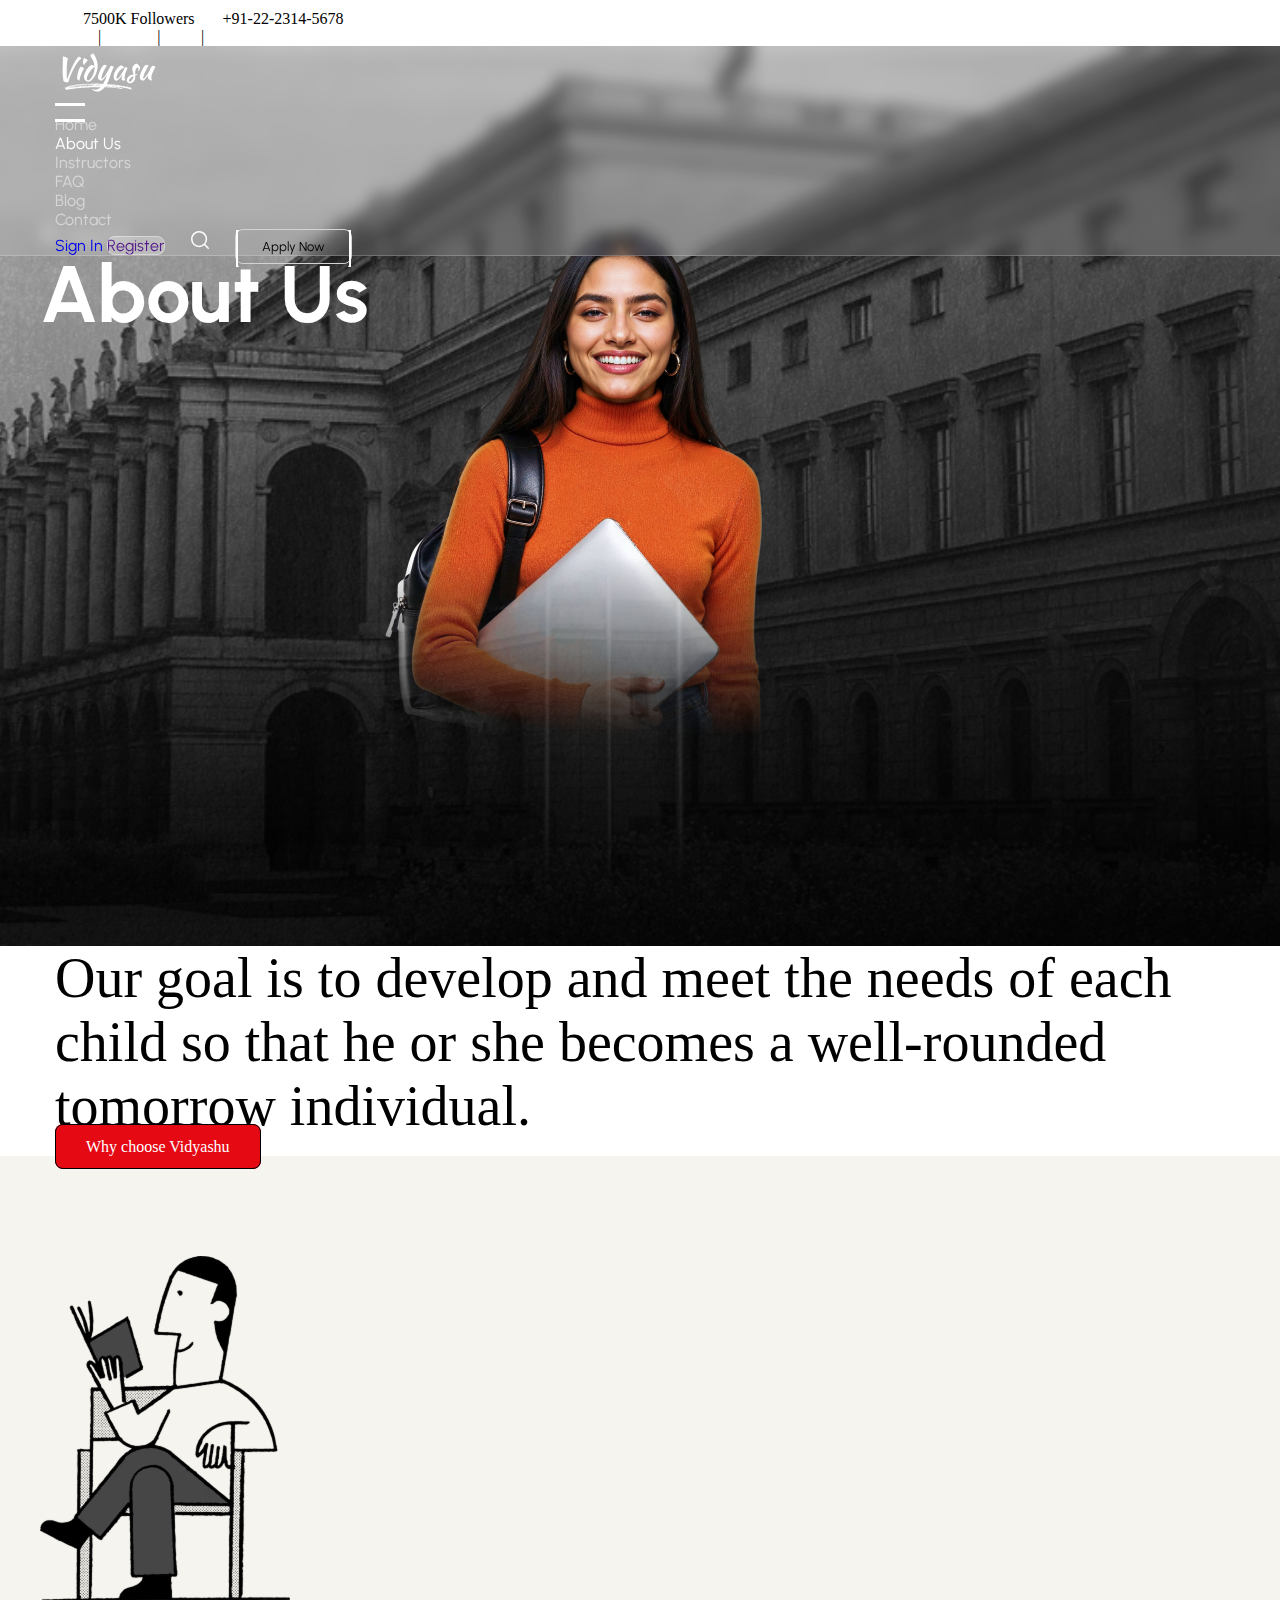
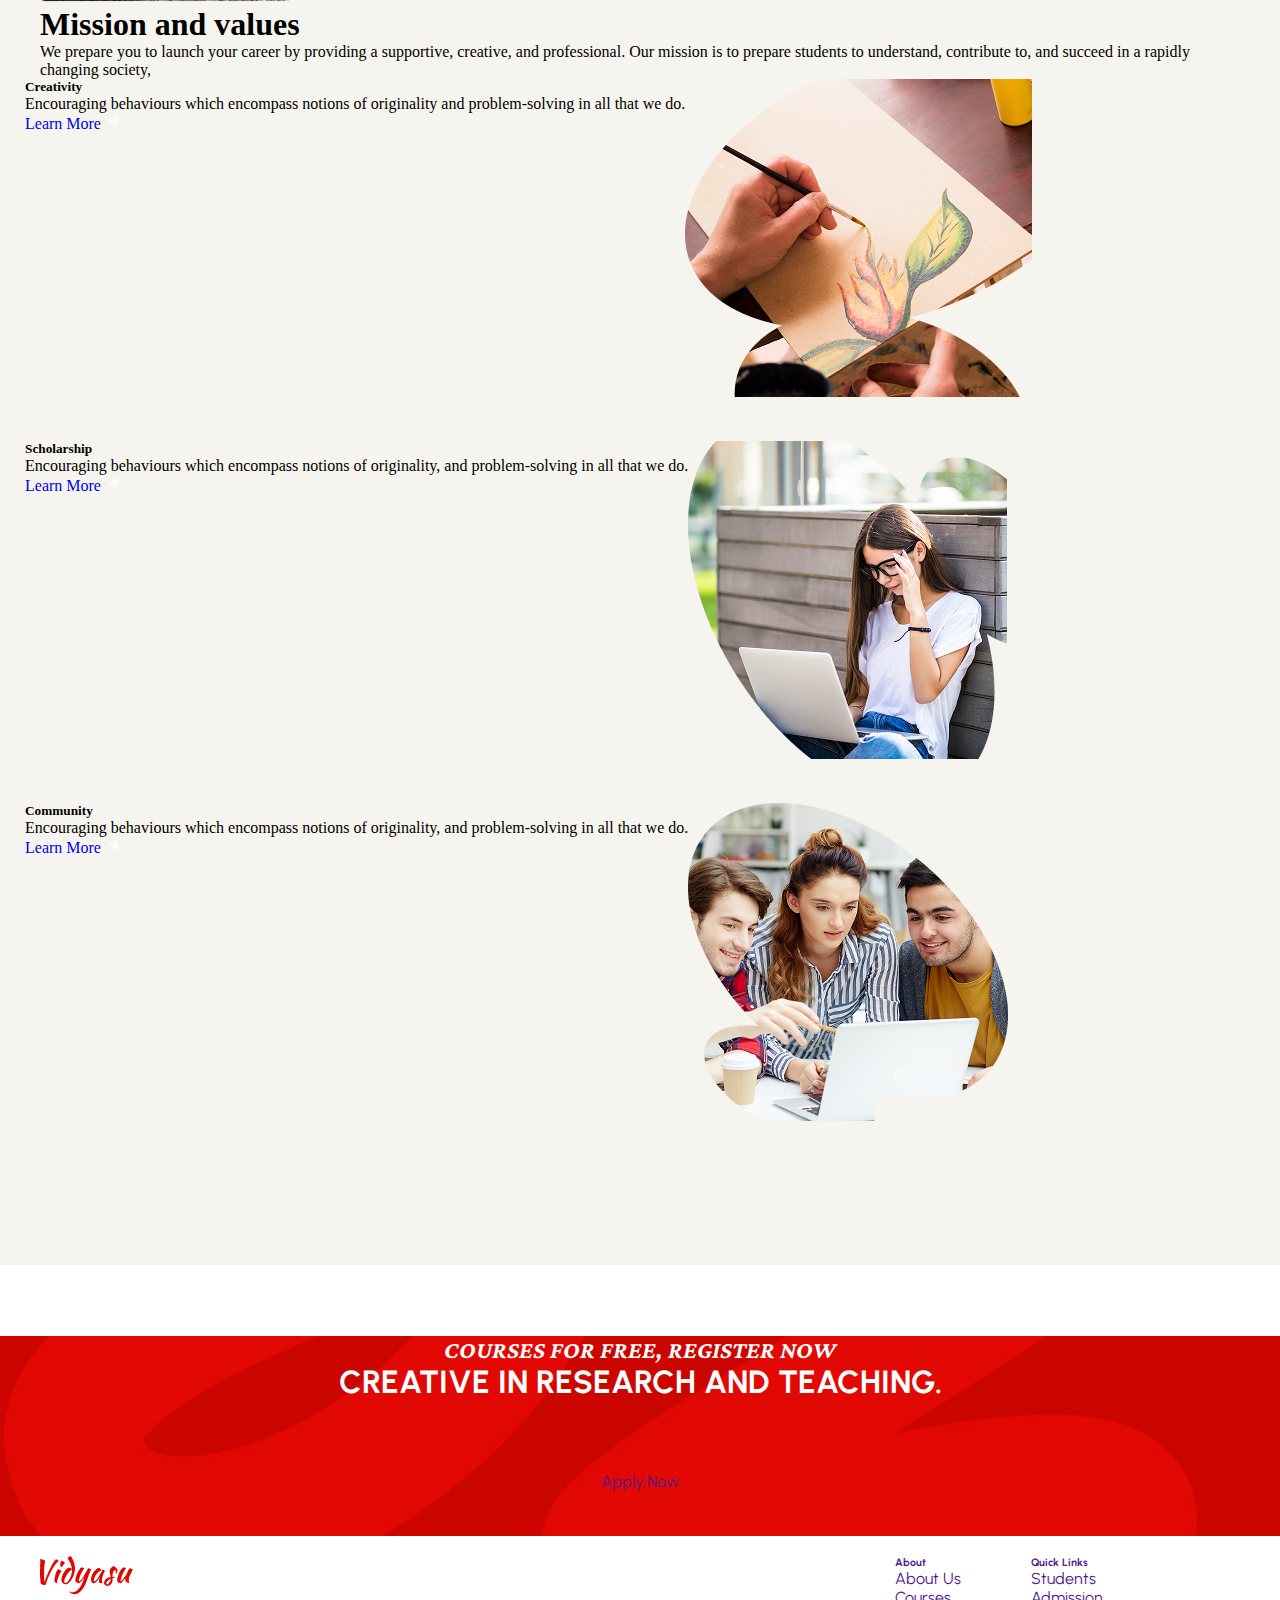
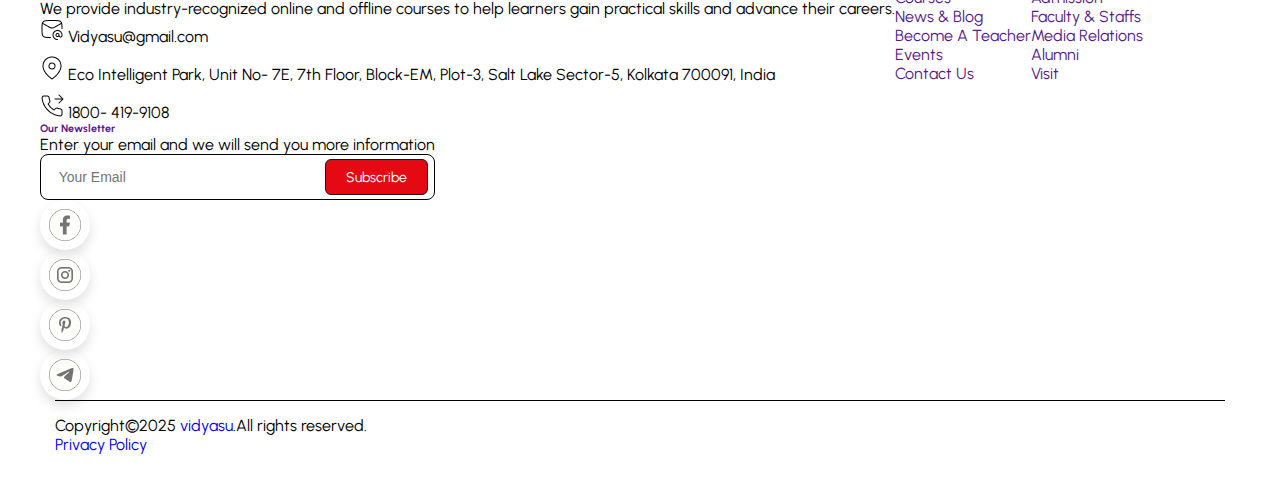
<file: aboutus.html>
<!doctype html>
<html lang="en">

<head>
    <meta charset="utf-8">
    <meta name="viewport" content="width=device-width, initial-scale=1">
    <title>Bootstrap demo</title>
    <!--------BOOTSTRAP CSS-------->
    <link href="https://cdn.jsdelivr.net/npm/bootstrap@5.3.8/dist/css/bootstrap.min.css" rel="stylesheet"
        integrity="sha384-sRIl4kxILFvY47J16cr9ZwB07vP4J8+LH7qKQnuqkuIAvNWLzeN8tE5YBujZqJLB" crossorigin="anonymous">

    <!-----------------AOS CSS CDN-------------------------->
    <link href="https://unpkg.com/aos@2.3.1/dist/aos.css" rel="stylesheet">

    <!------CUSTOM CSS--------->
    <link rel="stylesheet" href="./css/about-us.css" />
    <link rel="stylesheet" href="./css/style.css" />
</head>

<body>
    <header>
        <!-- TOP INFO BAR -->
        <div class="bg-danger text-white py-1 top-bar">
            <div class="container">
                <div class="d-flex justify-content-between align-items-center small">

                    <!-- LEFT SIDE -->
                    <div class="d-flex align-items-center gap-3">
                        <span>
                            <img src="./assets/facebook.png" alt="" />
                            7500K Followers</span>
                        <span>
                            <img src="./assets/call.png" alt="" />+91-22-2314-5678</span>
                    </div>

                    <!-- RIGHT SIDE -->
                    <div class="d-none d-md-flex align-items-center gap-3 text-uppercase">
                        <a href="#" class="text-white text-decoration-none">Camps</a>
                        <span>|</span>
                        <a href="#" class="text-white text-decoration-none">Students</a>
                        <span>|</span>
                        <a href="#" class="text-white text-decoration-none">Staffs</a>
                        <span>|</span>
                        <a href="#" class="text-white text-decoration-none">Helpdesk</a>
                    </div>

                </div>
            </div>
        </div>

        <nav class="navbar navbar-expand-lg  glass-navbar position-absolute w-100">
            <div class="container">
                <div class="nav-logo">
                    <a class="navbar-brand" href="#">
                        <img src="./assets/navlogo.png" alt="" />
                    </a>
                </div>
                <button class="navbar-toggler" type="button" data-bs-toggle="collapse"
                    data-bs-target="#navbarSupportedContent" aria-controls="navbarSupportedContent"
                    aria-expanded="false" aria-label="Toggle navigation">
                    <span class="navbar-toggler-icon"></span>
                </button>
                <div class="collapse navbar-collapse">
                    <ul class="navbar-nav ms-auto mb-2 mb-lg-0">
                        <li class="nav-item">
                            <a class="nav-link" href="#">Home</a>
                        </li>
                        <li class="nav-item">
                            <a class="nav-link active" aria-current="page" href="#">About Us</a>
                        </li>
                        <li class="nav-item">
                            <a class="nav-link" href="#">Instructors</a>
                        </li>
                        <li class="nav-item">
                            <a class="nav-link" href="#">FAQ</a>
                        </li>
                        <li class="nav-item">
                            <a class="nav-link" href="#">Blog</a>
                        </li>
                        <li class="nav-item">
                            <a class="nav-link me-0" href="#">Contact</a>
                        </li>

                    </ul>
                    <div class="d-flex align-items-center nav-btn">
                        <a class="d-flex align-items-center rounded-pill px-4 py-2 me-3 sign-btn"
                            href="./login.html">Sign In</a>
                        <a class="d-flex align-items-center text-white border border-transparent rounded-pill px-4 py-2 me-3 register-btn"
                            href="">Register</a>
                        <a class="search-btn" href="">
                            <svg width="22" height="22" viewBox="0 0 22 22" fill="none"
                                xmlns="http://www.w3.org/2000/svg">
                                <path d="M15.5833 15.5834L19.2499 19.25" stroke="white" stroke-width="1.5"
                                    stroke-linecap="round" stroke-linejoin="round" />
                                <path
                                    d="M17.4167 10.0833C17.4167 6.03324 14.1334 2.75 10.0833 2.75C6.03324 2.75 2.75 6.03324 2.75 10.0833C2.75 14.1334 6.03324 17.4167 10.0833 17.4167C14.1334 17.4167 17.4167 14.1334 17.4167 10.0833Z"
                                    stroke="white" stroke-width="1.5" stroke-linecap="round" stroke-linejoin="round" />
                            </svg>
                        </a>
                        <a class="text-white border border-white ms-4 apply-btn" href="">Apply Now</a>
                    </div>
                </div>
            </div>
        </nav>
    </header>
    <section class="banner-section d-flex align-items-center">
        <div class="container">
            <div class="row align-items-center">
                <div class="col-lg-6 banner-content">
                    <p class="small mb-2">
                        <img src="./assets/home.png" alt="" class="me-2" />
                        | About Us
                    </p>
                    <h1 class="banner-title fw-bold">About Us</h1>
                </div>
                <div class="col-lg-6 text-center mt-5 mt-lg-0">
                    <img src="./assets/about-banner.png" alt="Student" class="banner-img position-absolute">
                </div>
    </section>

    <section class="goal-section">
        <div class="container">
            <div class="goal-cntn">
                <p>
                    Our goal is to develop and meet the needs of each child so that he or she becomes a well-rounded
                    tomorrow individual.
                </p>
                <a class="vidyashu-btn" href="">
                    Why choose Vidyashu
                </a>

            </div>
        </div>
    </section>


    <section class="mission-section">
        <div class="container">
            <div class="row">
                <div class="col-6">
                    <div class="mission-img">
                        <img src="./assets/mission-main.png" alt="" />
                    </div>
                </div>
                <div class="col-6">
                    <div class="text-write">
                        <h1>Mission and values</h1>
                        <p>
                            We prepare you to launch your career by providing a supportive, creative,
                            and professional. Our mission is to prepare students to understand, contribute to, and
                            succeed in a rapidly changing society,
                        </p>
                    </div>
                    <div class="card-text">
                        <div class="card border-0 shadow-sm rounded-4 overflow-hidden">
                            <div class="row  align-items-center">

                                <!-- LEFT CONTENT -->
                                <div class="col-md-7 p-4">
                                    <h5 class="fw-bold mb-2">Creativity</h5>
                                    <p class="text-muted mb-3">
                                        Encouraging behaviours which encompass notions of originality and
                                        problem-solving in all that we do.
                                    </p>
                                    <a href="#" class="btn btn-danger btn-sm rounded-pill px-3">
                                        Learn More <img src="./assets/arrow-right.png" alt="" />
                                    </a>
                                </div>

                                <!-- RIGHT IMAGE -->
                                <div class="col-md-5 position-relative">
                                    <img src="./assets/creativity.png" alt=""
                                        class="img-fluid h-100 w-100 object-fit-cover creativity-img">
                                </div>

                            </div>
                        </div>
                        <div class="card border-0 shadow-sm rounded-4 overflow-hidden">
                            <div class="row  align-items-center">

                                <!-- LEFT CONTENT -->
                                <div class="col-md-7 p-4">
                                    <h5 class="fw-bold mb-2">Scholarship</h5>
                                    <p class="text-muted mb-3">
                                        Encouraging behaviours which encompass notions of originality,
                                        and problem-solving in all that we do.
                                    </p>
                                    <a href="#" class="btn btn-danger btn-sm rounded-pill px-3">
                                        Learn More <img src="./assets/arrow-right.png" alt="" />
                                    </a>
                                </div>

                                <!-- RIGHT IMAGE -->
                                <div class="col-md-5 position-relative">
                                    <img src="./assets/scholarship.png" alt=""
                                        class="img-fluid h-100 w-100 object-fit-cover creativity-img">
                                </div>

                            </div>
                        </div>
                        <div class="card border-0 shadow-sm rounded-4 overflow-hidden">
                            <div class="row align-items-center">

                                <!-- LEFT CONTENT -->
                                <div class="col-md-7 p-4">
                                    <h5 class="fw-bold mb-2">Community</h5>
                                    <p class="text-muted mb-3">
                                        Encouraging behaviours which encompass notions of originality,
                                        and problem-solving in all that we do.
                                    </p>
                                    <a href="#" class="btn btn-danger btn-sm rounded-pill px-3">
                                        Learn More <img src="./assets/arrow-right.png" alt="" />
                                    </a>
                                </div>

                                <!-- RIGHT IMAGE -->
                                <div class="col-md-5 position-relative">
                                    <img src="./assets/community.png" alt=""
                                        class="img-fluid h-100 w-100 object-fit-cover creativity-img">
                                </div>

                            </div>
                        </div>
                    </div>
                </div>
            </div>
        </div>
    </section>

    <!----------CREATIVE SECTION--------->
    <section class="creative-section">
        <div class="container">
            <div
                class="creative-cntn d-flex align-items-center  w-100 flex-column flex-md-row text-center text-md-start ">
                <div class="creative-header">
                    <h2>COURSES FOR FREE, REGISTER NOW</h2>
                    <h1>CREATIVE IN RESEARCH AND TEACHING.</h1>
                </div>
                <div class="apply-now text-center text-md-end">
                    <a class="apply-now-btn" href="">
                        Apply Now
                    </a>
                </div>
            </div>
        </div>
    </section>


    <!----------------FOOTER SECTION------------------------------------->
    <footer class="footer-section">
        <div class="container">
            <div class="row small">

                <div class="col-lg-4">
                    <ul>
                        <li>
                            <a class="footer-logo" href="">
                                <img src="./assets/footer-logo.png" alt="" />
                            </a>
                        </li>
                        <li>
                            <p class="text-muted">
                                We provide industry-recognized online and offline courses to help learners gain
                                practical skills
                                and advance their careers.
                            </p>
                        </li>
                        <li class="mail"><a class="footer-email" href="">
                                <img src="./assets/footer-email.png" alt="" />
                            </a>Vidyasu@gmail.com</li>
                        <li class="location"><a class="footer-loc" href="">
                                <img src="./assets/footer-map.png" alt="" />
                            </a>Eco Intelligent Park, Unit No- 7E, 7th Floor, Block-EM, Plot-3, Salt Lake Sector-5,
                            Kolkata 700091, India</li>
                        <li><a class="footer-call" href="">
                                <img src="./assets/footer-call.png" alt="" />
                            </a>1800- 419-9108</li>
                    </ul>
                </div>

                <div class="col-lg-2">
                    <ul>
                        <li>
                            <h6><a class="text-dark" href="">About</a></h6>
                        </li>
                        <li>
                            <a class="text-dark" href="">About Us</a>
                        </li>
                        <li><a class="text-dark" href="">Courses</a></li>
                        <li><a class="text-dark" href="">News & Blog</a></li>
                        <li><a class="text-dark" href="">Become A Teacher</a></li>
                        <li><a class="text-dark" href="">Events</a></li>
                        <li><a class="text-dark" href="">Contact Us</a></li>
                    </ul>
                </div>

                <div class="col-lg-2">
                    <ul>
                        <li>
                            <h6><a class="text-dark" href="">Quick Links</a></h6>
                        </li>
                        <li><a class="text-dark" href="">Students</a></li>
                        <li><a class="text-dark" href="">Admission</a></li>
                        <li><a class="text-dark" href="">Faculty & Staffs</a></li>
                        <li><a class="text-dark" href="">Media Relations</a></li>
                        <li><a class="text-dark" href="">Alumni</a></li>
                        <li><a class="text-dark" href="">Visit</a></li>
                    </ul>
                </div>

                <div class="col-lg-4">
                    <div class=" newsletter-part d-flex">
                        <ul>
                            <li>
                                <h6><a class="text-dark" href="">Our Newsletter</a></h6>
                            </li>
                            <li>
                                <p>Enter your email and we will send you more information</p>
                            </li>
                            <li>
                                <div class="type-container">
                                    <input type="email" class="form-control me-2" placeholder=" Your Email">
                                    <a class="btn btn-danger btn-sm" href="">Subscribe</a>
                                </div>
                            </li>
                            <li>
                                <div class="footer-icons d-flex mt-4">
                                    <ul class="d-flex me-2 list-unstyled mb-0">
                                        <li><a class="me-2" href=""><img src="./assets/fb.png" alt="" /></a></li>
                                        <li><a class="me-2" href=""><img src="./assets/insta.png" alt="" /></a></li>
                                        <li><a class="me-2" href=""><img src="./assets/pintrest.png" alt="" /></a></li>
                                        <li><a href=""><img src="./assets/telegram.png" alt="" /></a></li>
                                    </ul>
                                </div>
                            </li>
                        </ul>
                    </div>

                </div>

            </div>
            <div class="footer-bottom">
                <div class="footer-end d-flex flex-column flex-md-row
            justify-content-between align-items-center
            text-center text-md-start">
                    <p class="copy-text mb-2 mb-md-0">Copyright©2025
                        <a class="text-dark" href="./index.html">vidyasu</a>.All rights reserved.
                    </p>

                    <div class="footer-links">
                        <a href="./privacy.html" class="text-dark text-center">Privacy Policy</a>

                    </div>
                </div>
            </div>

        </div>
    </footer>

    <script src="./js/script.js"></script>
    <script src="https://cdn.jsdelivr.net/npm/bootstrap@5.3.8/dist/js/bootstrap.bundle.min.js"
        integrity="sha384-FKyoEForCGlyvwx9Hj09JcYn3nv7wiPVlz7YYwJrWVcXK/BmnVDxM+D2scQbITxI"
        crossorigin="anonymous"></script>

</body>

</html>
</file>
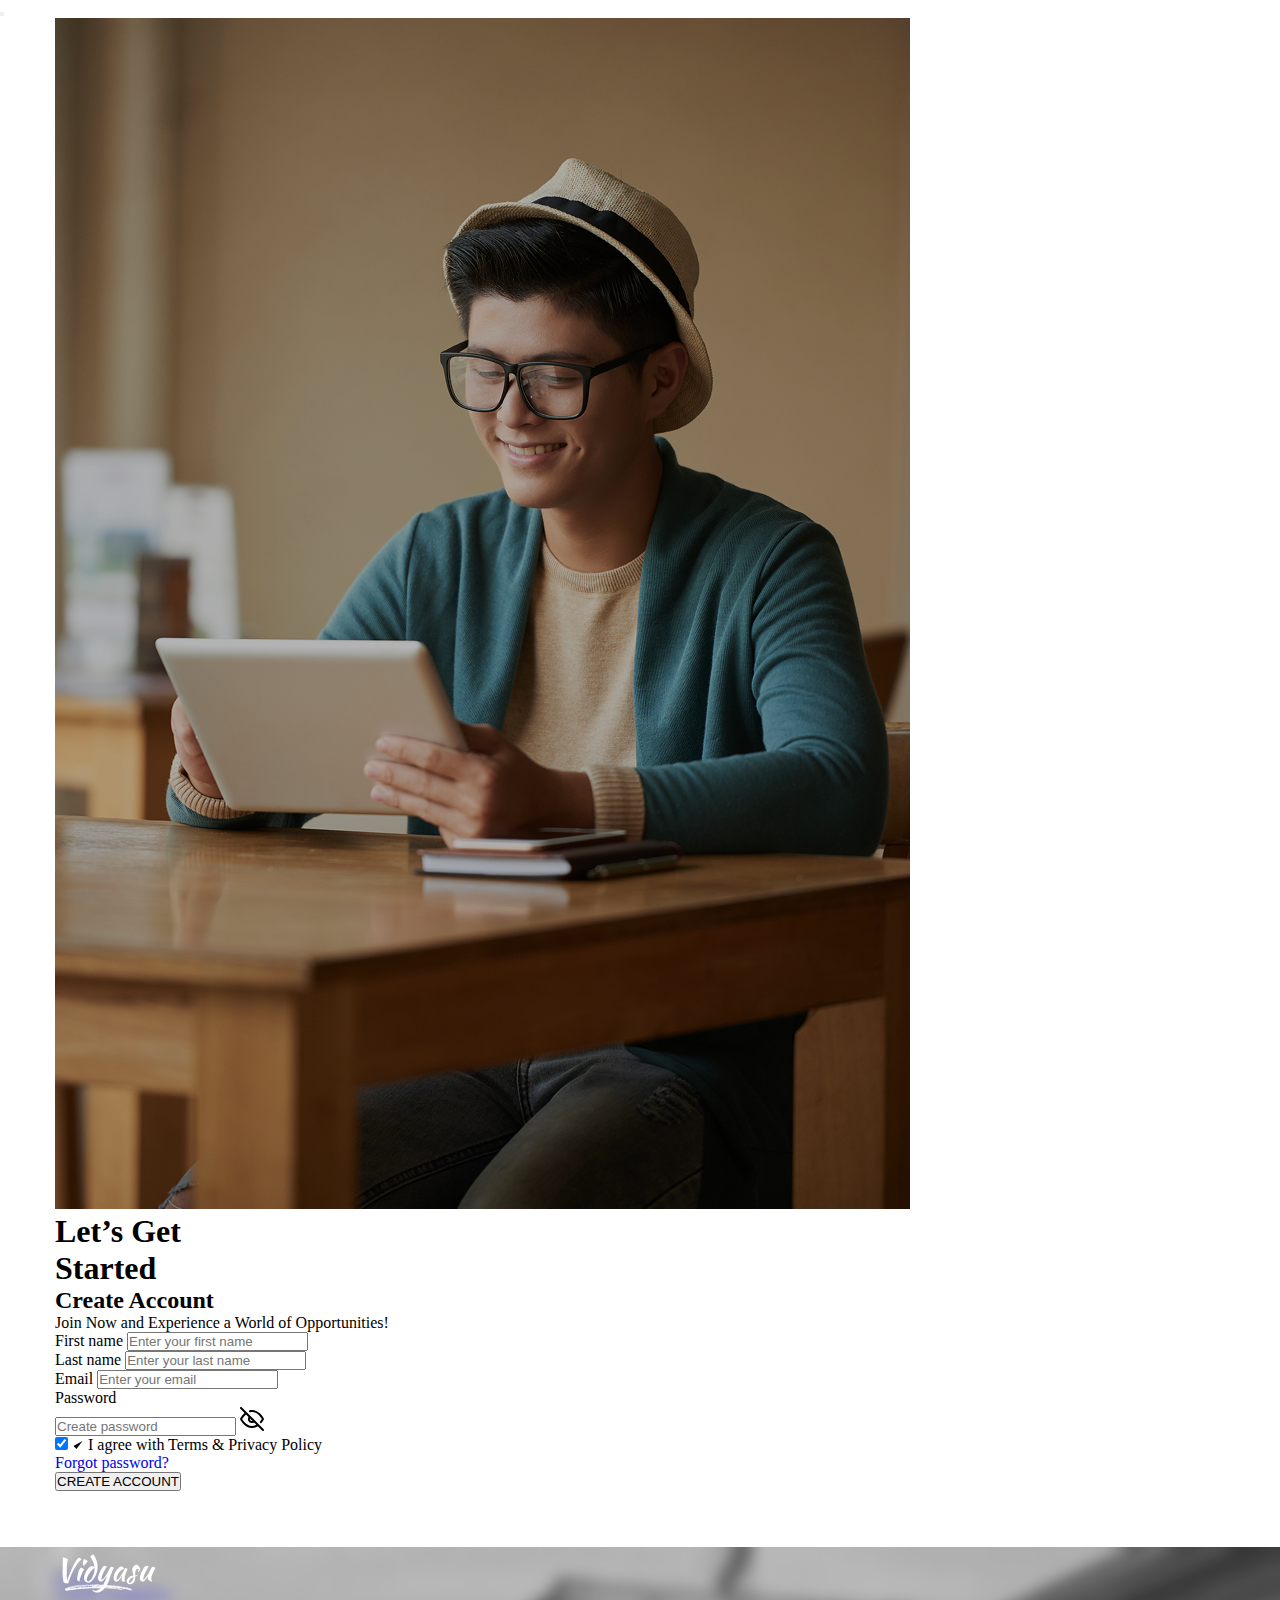
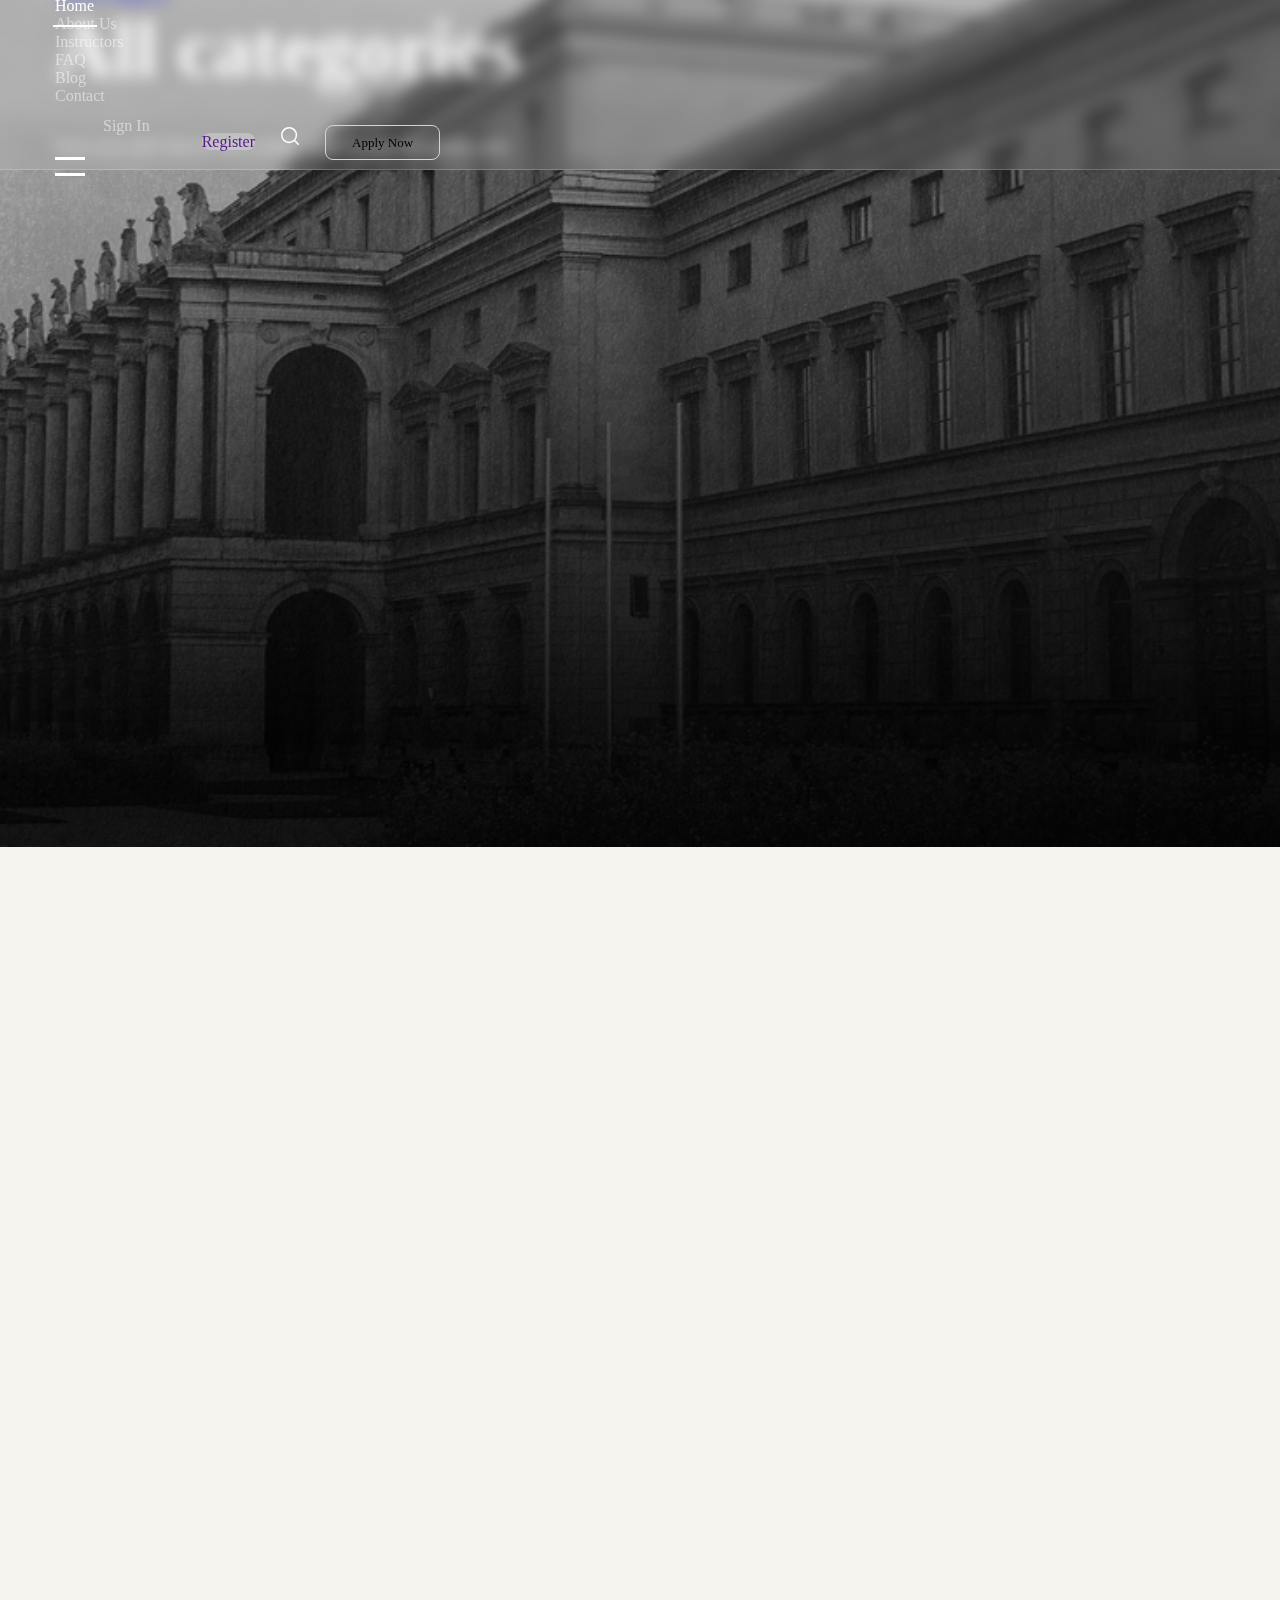
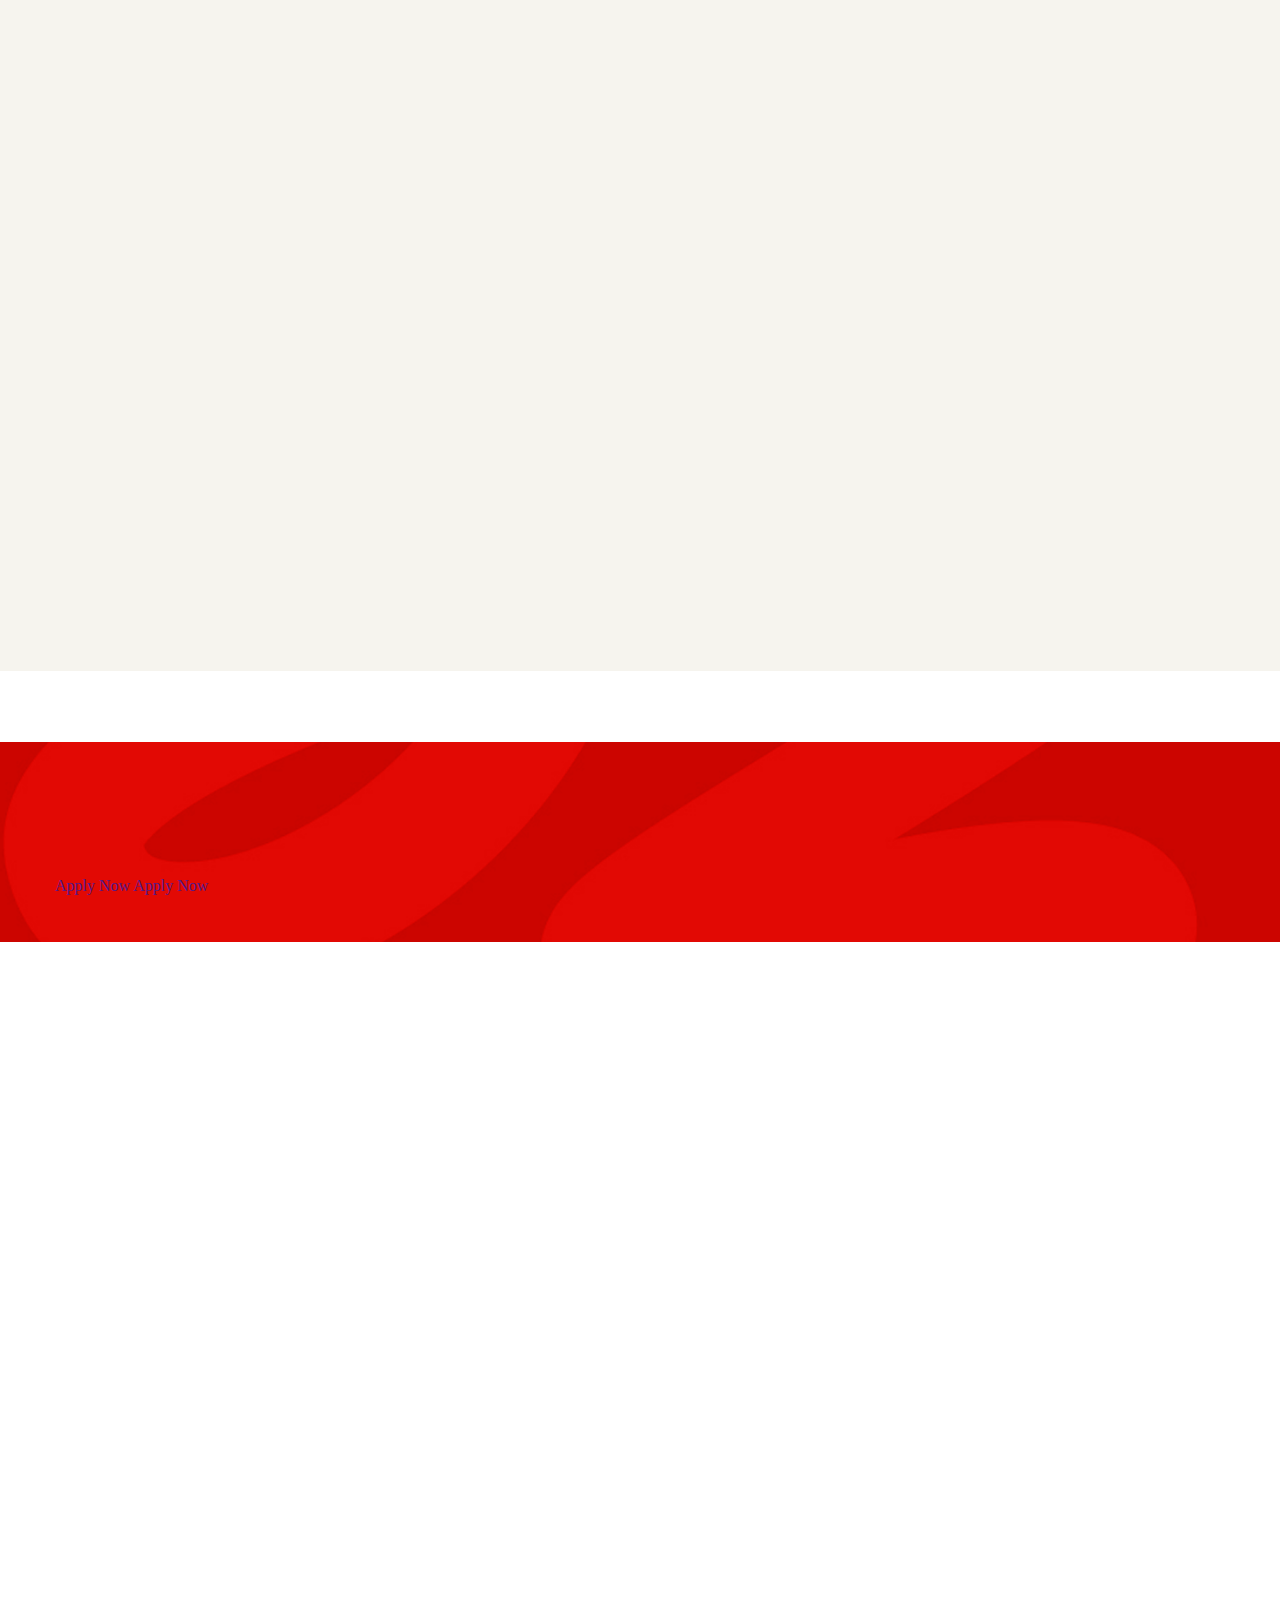
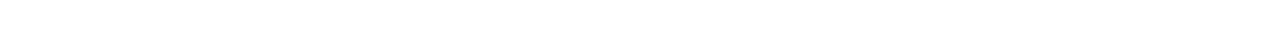
<file: categories.html>
<!doctype html>
<html lang="en">

<head>
    <meta charset="utf-8">
    <meta name="viewport" content="width=device-width, initial-scale=1">
    <title>Bootstrap demo</title>
    <!--------BOOTSTRAP CSS-------->
    <link href="https://cdn.jsdelivr.net/npm/bootstrap@5.3.8/dist/css/bootstrap.min.css" rel="stylesheet"
        integrity="sha384-sRIl4kxILFvY47J16cr9ZwB07vP4J8+LH7qKQnuqkuIAvNWLzeN8tE5YBujZqJLB" crossorigin="anonymous">

    <!-----------------AOS CSS CDN-------------------------->
    <link href="https://unpkg.com/aos@2.3.1/dist/aos.css" rel="stylesheet">

    <!------CUSTOM CSS--------->
    <link rel="stylesheet" href="./css/categories.css" />
</head>

<body>
    <!-------------LOADER PART------------------------>
    <div id="page-loader">
        <figure class="loader">
            <div class="dot white"></div>
            <div class="dot"></div>
            <div class="dot"></div>
            <div class="dot"></div>
            <div class="dot"></div>
        </figure>
    </div>

    <!-------------------MODAL---------------------------->
    <div class="modal fade" id="signupModal" tabindex="-1" aria-hidden="true">
        <div class="modal-dialog modal-xl modal-dialog-centered">
            <div class="modal-content border-0">

                <!-- Close button -->


                <div class="modal-body p-0">

                    <!-- YOUR EXISTING SIGNUP SECTION -->
                    <section class="account-section">
                        <button type="button" class="btn-close account-close position-absolute" data-bs-dismiss="modal"
                            aria-label="Close"></button>
                        <div class="container account-part">
                            <div class="account-cntn">
                                <div class="row">
                                    <div class="col-md-6 d-md-flex position-relative p-0">
                                        <img src="./assets/welcomeback.png"
                                            class="img-happens w-100 h-100 object-fit-cover" alt="">
                                        <h1 class="left-text position-absolute text-white fw-bold">
                                            Let’s Get <br> Started
                                        </h1>
                                    </div>
                                    <div class="col-md-6 d-flex align-items-center justify-content-center">
                                        <div class="form-box w-100 w-md-75">

                                            <h2 class="fw-bold">Create Account</h2>
                                            <p class="text-muted">Join Now and Experience a World of Opportunities!</p>
                                            <form>
                                                <!-- Name -->
                                                <div class="row">
                                                    <div class="col-md-6 mb-3">
                                                        <label class="form-label">First name</label>
                                                        <input type="text" class="form-control border-dark"
                                                            placeholder="Enter your first name" required>
                                                    </div>
                                                    <div class="col-md-6 mb-3">
                                                        <label class="form-label">Last name</label>
                                                        <input type="text" class="form-control border-dark"
                                                            placeholder="Enter your last name" required>
                                                    </div>
                                                </div>

                                                <!-- Email -->
                                                <div class="mb-3">
                                                    <label class="form-label">Email</label>
                                                    <input type="email" class="form-control border-dark"
                                                        placeholder="Enter your email" required name="email">
                                                </div>

                                                <!-- Password -->
                                                <div class="mb-3 password-wrapper">
                                                    <label class="form-label">Password</label>
                                                    <div class="password-field position-relative">
                                                        <input type="password" id="password"
                                                            class="form-control border-black"
                                                            placeholder="Create password" required name="password" />

                                                        <span class="toggle-password" id="togglePassword">

                                                            <svg id="eyeIcon " width="24" height="24"
                                                                viewBox="0 0 24 24" fill="none"
                                                                xmlns="http://www.w3.org/2000/svg">
                                                                <path fill-rule="evenodd" clip-rule="evenodd"
                                                                    d="M0.292893 0.292893C0.683418 -0.0976311 1.31643 -0.0976311 1.70696 0.292893L23.707 22.2929C24.0975 22.6834 24.0975 23.3164 23.707 23.707C23.3164 24.0975 22.6834 24.0975 22.2929 23.707L17.8251 19.2392C16.0954 20.3524 14.0848 20.9661 12.0165 20.9999C12.0111 21 12.0054 20.9999 11.9999 20.9999C8.10042 20.9999 5.10445 18.7731 3.14543 16.6835C2.15705 15.6292 1.40216 14.579 0.894456 13.7929C0.640031 13.3989 0.446196 13.0682 0.314378 12.8339C0.248483 12.7168 0.197794 12.6233 0.16301 12.5575C0.145646 12.5247 0.131529 12.4989 0.121995 12.4804C0.11727 12.4712 0.11404 12.4634 0.111253 12.4579C0.109855 12.4552 0.108249 12.4529 0.107346 12.4511L0.10637 12.4491L0.105393 12.4482C0.105209 12.4478 0.105497 12.4471 0.999924 11.9999L0.105393 12.4482C-0.0399083 12.1575 -0.0345653 11.8136 0.119065 11.5273C1.25061 9.41853 2.76043 7.5403 4.56926 5.98332L0.292893 1.70696C-0.0976311 1.31643 -0.0976311 0.683418 0.292893 0.292893ZM5.98723 7.40129C4.45077 8.70131 3.15018 10.2581 2.14348 12.0029C2.25248 12.1911 2.39585 12.4309 2.57414 12.707C3.03516 13.4208 3.71805 14.3709 4.60442 15.3163C6.39313 17.2242 8.8932 18.9945 11.9882 18.9989C13.5347 18.9729 15.0414 18.551 16.37 17.7841L14.0488 15.4628C13.8899 15.5623 13.7246 15.6518 13.5527 15.7284C13.0622 15.9469 12.5329 16.0646 11.996 16.0741C11.4589 16.0836 10.9248 15.9853 10.4267 15.7841C9.92866 15.5829 9.4764 15.283 9.0966 14.9032C8.7168 14.5234 8.41692 14.0712 8.21574 13.5732C8.01457 13.0751 7.91623 12.5409 7.92571 12.0038C7.93523 11.467 8.05293 10.9376 8.27141 10.4472C8.34806 10.2752 8.43647 10.109 8.53606 9.95012L5.98723 7.40129ZM10.0282 11.4423C9.96411 11.6348 9.9293 11.8365 9.92571 12.04C9.92103 12.3083 9.9697 12.5752 10.0702 12.8241C10.1708 13.0731 10.3208 13.2993 10.5107 13.4892C10.7005 13.6791 10.9267 13.829 11.1757 13.9296C11.4246 14.0301 11.6915 14.0788 11.9599 14.0741C12.1632 14.0706 12.3642 14.0346 12.5566 13.9706L10.0282 11.4423Z"
                                                                    fill="black" />
                                                                <g id="eyeSlash">

                                                                    <path fill-rule="evenodd" clip-rule="evenodd"
                                                                        d="M0.292893 0.292893C0.683418 -0.0976311 ... Z"
                                                                        fill="black" />
                                                                </g>


                                                                <g id="eyeOpen" style="display:none">

                                                                    <path d="M12.0009 3.0009C15.8999 3.00127 ... Z"
                                                                        fill="black" />
                                                                </g>
                                                                <path
                                                                    d="M12.0009 3.0009C15.8999 3.00127 18.8956 5.22689 20.8544 7.31633C21.8428 8.37063 22.5977 9.42088 23.1054 10.207C23.3598 10.6009 23.5537 10.9316 23.6855 11.1659C23.7514 11.2831 23.8021 11.3766 23.8368 11.4423C23.8542 11.4751 23.8683 11.5009 23.8779 11.5195C23.8826 11.5286 23.8858 11.5364 23.8886 11.5419C23.89 11.5447 23.8916 11.547 23.8925 11.5488L23.8935 11.5507L23.8945 11.5517C23.8946 11.552 23.8943 11.5527 22.9999 11.9999L23.8945 11.5517C24.0395 11.8418 24.0347 12.1855 23.8818 12.4716C23.242 13.6685 22.4792 14.7955 21.6054 15.8339C21.2498 16.2565 20.6188 16.3106 20.1962 15.955C19.7736 15.5994 19.7195 14.9684 20.0751 14.5458C20.7439 13.751 21.3392 12.8979 21.8564 11.998C21.7473 11.8096 21.6042 11.5693 21.4257 11.2929C20.9647 10.5791 20.2818 9.62898 19.3954 8.68352C17.6045 6.7732 15.1003 4.99992 11.9999 4.99992H11.998C11.3686 4.99845 10.7407 5.07034 10.1279 5.21379C9.59011 5.33965 9.05255 5.00544 8.92668 4.4677C8.80087 3.93005 9.13422 3.39251 9.6718 3.26653C10.4355 3.08777 11.2176 2.99811 12.0019 2.99992L12.0009 3.0009Z"
                                                                    fill="black" />
                                                            </svg>
                                                        </span>
                                                    </div>
                                                </div>

                                                <!-- Checkbox -->
                                                <div class="d-flex justify-content-between align-items-center mb-3">
                                                    <div class="checkbox-wrapper-46">
                                                        <input type="checkbox" id="keepLoggedIn" class="inp-cbx"
                                                            checked>
                                                        <label for="keepLoggedIn" class="cbx">
                                                            <span>
                                                                <svg viewBox="0 0 12 10" height="10" width="12">
                                                                    <polyline points="1.5 6 4.5 9 10.5 1"></polyline>
                                                                </svg>
                                                            </span>
                                                            <span>I agree with Terms & Privacy Policy
                                                            </span>
                                                        </label>
                                                    </div>

                                                    <a href="./forgotpass.html"
                                                        class="forgot-pass small text-decoration-none">Forgot
                                                        password?</a>
                                                </div>
                                                <button type="submit"
                                                    class="btn btn-danger w-100 fw-bold py-2 mb-3 account-create-button">
                                                    CREATE ACCOUNT
                                                </button>
                                            </form>
                                            <!-- <div class="d-flex align-items-center my-3">
                                                <hr class="flex-grow-1">
                                                <span class="mx-2 text-muted">OR</span>
                                                <hr class="flex-grow-1">
                                            </div>
                                            <div class="sign-up-with-google d-flex align-items-center">
                                                <div class="g-logo me-4">
                                                    <a class="google-logo" href="">
                                                        <img src="./assets/google.png" alt="" />
                                                    </a>
                                                </div>
                                                <a class="sign-text" href="">
                                                    <span>Sign Up With Google</span>
                                                </a>
                                            </div>
                                            <h6 class="exist-check">Already have an account?
                                                <a class="login-page" href="./login.html">Log in</a>
                                            </h6> -->
                                        </div>

                                    </div>
                                </div>
                            </div>
                        </div>
                    </section>


                </div>
            </div>
        </div>
    </div>
    <div id="luxy">
        <header class="hdr-sec">
            <div class="top-bar">
                <div class="container">
                    <div class="top-bar-content d-flex align-items-center">
                        <div class="left-top-bar d-flex align-items-center">
                            <a href="#">
                                <img src="./assets/facebook.png" alt="">
                                7500K Followers
                            </a>
                            <a href="#">
                                <img src="./assets/call.png" alt="">
                                +91-22-1234-5678
                            </a>
                        </div>

                        <div class="top-right-bar d-flex align-items-center ms-auto">
                            <a href="" class="top-highlights text-white text text-decoration-none">CAMPS</a>
                            <a href="" class="top-highlights text-white text-decoration-none">STUDENTS</a>
                            <a href="" class="top-highlights text-white text-decoration-none">STAFFS</a>
                            <a href="" class="top-highlights text-white text-decoration-none">HELPDESK</a>
                        </div>
                    </div>
                </div>
            </div>

            <!-------------NAVBAR SECTION--------------------->
            <nav class="navbar navbar-expand-xl">
                <div class="container">
                    <div class="navbar-logo">
                        <a class="navbar-brand" href="">
                            <img src="./assets/navlogo.png" alt="" />
                        </a>
                    </div>
                    <div class="collapse navbar-collapse" id="mainNavbar">
                        <ul class="navbar-nav ms-auto mb-2 mb-lg-0">
                            <li class="nav-item">
                                <a class="nav-link active" aria-current="page" href="#">Home</a>
                            </li>
                            <li class="nav-item">
                                <a class="nav-link" href="./aboutus.html">About Us</a>
                            </li>
                            <li class="nav-item">
                                <a class="nav-link" href="./instructors.html">Instructors</a>
                            </li>
                            <li class="nav-item">
                                <a class="nav-link" href="#">FAQ</a>
                            </li>
                            <li class="nav-item">
                                <a class="nav-link" href="./blog.html">Blog</a>
                            </li>
                            <li class="nav-item">
                                <a class="nav-link last-item" href="./contact.html">Contact</a>
                            </li>
                        </ul>
                        <div class="nav-btn d-flex justify-content-center">
                            <a class="rounded-pill px-4 py-2 sign-in-btn" href="./signup.html">Sign In
                                <span></span>
                                <span></span>
                                <span></span>
                                <span></span>
                            </a>
                            <a class="text-white rounded-pill px-4 py-2 register-btn" href="">Register</a>
                            <a class="search-btn d-flex align-items-center" href="">
                                <svg width="22" height="22" viewBox="0 0 22 22" fill="none"
                                    xmlns="http://www.w3.org/2000/svg">
                                    <path d="M15.5833 15.5834L19.2499 19.25" stroke="white" stroke-width="1.5"
                                        stroke-linecap="round" stroke-linejoin="round" />
                                    <path
                                        d="M17.4167 10.0833C17.4167 6.03324 14.1334 2.75 10.0833 2.75C6.03324 2.75 2.75 6.03324 2.75 10.0833C2.75 14.1334 6.03324 17.4167 10.0833 17.4167C14.1334 17.4167 17.4167 14.1334 17.4167 10.0833Z"
                                        stroke="white" stroke-width="1.5" stroke-linecap="round"
                                        stroke-linejoin="round" />
                                </svg>
                            </a>
                            <a class="apply-btn text-white" href="">Apply Now</a>
                        </div>
                    </div>
                    <button class="navbar-toggler" type="button" data-bs-toggle="collapse" data-bs-target="#mainNavbar">
                        <span class="navbar-toggler-icon"></span>
                    </button>
                </div>
            </nav>
        </header>

        <!-------------------BANNER SECTION----------------------------->
        <section class="banner-section d-flex align-items-center">
            <div class="container">
                <nav aria-label="breadcrumb" class="breadcrumb-wrapper">
                    <ol class="breadcrumb">
                        <li class="breadcrumb-item">
                            <a href="/">
                                <img src="./assets/home.png" alt="Home" />
                            </a>
                        </li>

                        <li class="breadcrumb-item active" aria-current="page">
                            <a class="text-white" href="./courses.html">Courses</a>
                        </li>
                        <li class="breadcrumb-item active" aria-current="page">
                            <a class="text-white" href="./categories.html">Course categories</a>
                        </li>
                    </ol>
                </nav>
                <h1 class="banner-title">All categories</h1>
                <p class="para">Grow your skill with the most reliable online courses and certifications</p>
            </div>
        </section>
        <!-----------------CATEGORY SECTION---------->
        <section class=" category-sec py-5">
            <div class="container">


                <div class="row category-row">

                    <!-- CARD -->
                    <div class="col-6 col-md-4 col-lg-3 category-col">
                        <div class="category-card" data-aos="flip-right">
                            <div class="icon-box bg-green">
                                <img src="./assets/greencross.png" alt="">
                            </div>
                            <h6>Development</h6>
                            <span>15 Courses</span>
                        </div>
                    </div>

                    <div class="col-6 col-md-4 col-lg-3 category-col">
                        <div class="category-card" data-aos="flip-right">
                            <div class="icon-box bg-yellow">
                                <img src="./assets/ui-ux2.png" alt="">
                            </div>
                            <h6>UI/UX Design</h6>
                            <span>20 Courses</span>
                        </div>
                    </div>

                    <div class="col-6 col-md-4 col-lg-3 category-col">
                        <div class="category-card" data-aos="flip-right">
                            <div class="icon-box bg-pink">
                                <img src="./assets/business.png" alt="">
                            </div>
                            <h6>Business</h6>
                            <span>15 Courses</span>
                        </div>
                    </div>

                    <div class="col-6 col-md-4 col-lg-3 category-col">
                        <div class="category-card" data-aos="flip-right">
                            <div class="icon-box bg-purple">
                                <img src="./assets/lifestyle.png" alt="">
                            </div>
                            <h6>Lifestyle</h6>
                            <span>10 Courses</span>
                        </div>
                    </div>
                    <div class="col-6 col-md-4 col-lg-3 category-col">
                        <div class="category-card" data-aos="flip-right">
                            <div class="icon-box bg-purple">
                                <img src="./assets/lifestyle.png" alt="">
                            </div>
                            <h6>Photography</h6>
                            <span>17 Courses</span>
                        </div>
                    </div>
                    <div class="col-6 col-md-4 col-lg-3 category-col">
                        <div class="category-card" data-aos="flip-right">
                            <div class="icon-box bg-purple">
                                <img src="./assets/music.png" alt="">
                            </div>
                            <h6>Music</h6>
                            <span>20 Courses</span>
                        </div>
                    </div>
                    <div class="col-6 col-md-4 col-lg-3 category-col">
                        <div class="category-card" data-aos="flip-right">
                            <div class="icon-box bg-purple">
                                <img src="./assets/web.png" alt="">
                            </div>
                            <h6>Web Development</h6>
                            <span>20 Courses</span>
                        </div>
                    </div>
                    <div class="col-6 col-md-4 col-lg-3 category-col">
                        <div class="category-card" data-aos="flip-right">
                            <div class="icon-box bg-purple">
                                <img src="./assets/datascience.png" alt="">
                            </div>
                            <h6>Data Science</h6>
                            <span>15 Courses</span>
                        </div>
                    </div>
                    <div class="col-6 col-md-4 col-lg-3 category-col">
                        <div class="category-card" data-aos="flip-right">
                            <div class="icon-box bg-purple">
                                <img src="./assets/accounting.png" alt="">
                            </div>
                            <h6>Accounting</h6>
                            <span>22 Courses</span>
                        </div>
                    </div>
                    <div class="col-6 col-md-4 col-lg-3 category-col">
                        <div class="category-card" data-aos="flip-right">
                            <div class="icon-box bg-purple">
                                <img src="./assets/dg-market.png" alt="">
                            </div>
                            <h6>Digital Marketing</h6>
                            <span>18 Courses</span>
                        </div>
                    </div>
                    <div class="col-6 col-md-4 col-lg-3 category-col">
                        <div class="category-card" data-aos="flip-right">
                            <div class="icon-box bg-purple">
                                <img src="./assets/design.png" alt="">
                            </div>
                            <h6>Graphic Design</h6>
                            <span>29 Courses</span>
                        </div>
                    </div>
                    <div class="col-6 col-md-4 col-lg-3 category-col">
                        <div class="category-card" data-aos="flip-right">
                            <div class="icon-box bg-purple">
                                <img src="./assets/photography.png" alt="">
                            </div>
                            <h6>Art & Design</h6>
                            <span>26 Courses</span>
                        </div>
                    </div>



                </div>

                <!-----------CERTIFICATION SECTION----------------------------->
                <div class="row">
                    <div class="col-md-6">
                        <div class="bg-cert d-flex flex-column 
                    text-center text-md-start" data-aos="flip-left">
                            <h5 class="fw-bold">Earn a<br>Certificate</h5>
                            <a href="" class="btn btn-success btn-sm mt-2 align-self-center align-self-md-start">View
                                Programs</a>
                        </div>
                    </div>
                    <div class="col-md-6">
                        <div class="bg-rated d-flex flex-column 
                    text-center text-md-start" data-aos="flip-left">
                            <h5 class="fw-bold">Best<br>Rated Courses</h5>
                            <a href="./categories.html" class="btn btn-warning btn-sm mt-2 align-self-center align-self-md-start">View
                                Programs</a>
                        </div>
                    </div>
                </div>
            </div>
        </section>

        <!----------CREATIVE SECTION--------->
        <section class="creative-section">
            <div class="container">
                <div
                    class="creative-cntn d-flex align-items-center  w-100 flex-column flex-md-row text-center text-md-start ">
                    <div class="creative-header" data-aos="fade-up-right">
                        <h2>COURSES FOR FREE, REGISTER NOW</h2>
                        <h1>CREATIVE IN RESEARCH AND TEACHING.</h1>
                    </div>
                    <div class="apply-now text-center">
                        <a class="apply-scene" href="">
                            <div class="apply-cube">
                                <span class="apply-side apply-front">Apply Now</span>
                                <span class="apply-side apply-top">Apply Now</span>
                            </div>
                        </a>
                    </div>
                </div>
            </div>
        </section>

        <!-----------FOOTER SECTION----------->
        <footer class="footer-section" data-aos="zoom-in-up">
            <div class="container">
                <div class="row small">

                    <div class="col-lg-4">
                        <ul>
                            <li>
                                <a class="footer-logo" href="">
                                    <img src="./assets/footer-logo.png" alt="" />
                                </a>
                            </li>
                            <li>
                                <p class="text-muted">
                                    We provide industry-recognized online and offline courses to help
                                    learners gain
                                    practical skills
                                    and advance their careers.
                                </p>
                            </li>
                            <li class="mail"><a class="footer-email text-dark" href="">
                                    <img src="./assets/footer-email.png" alt="" />
                                    Vidyasu@gmail.com
                                </a></li>
                            <li class="location"><a class="footer-loc text-dark" href="">
                                    <img src="./assets/footer-map.png" alt="" />
                                    Eco Intelligent Park, Unit No- 7E, 7th Floor, Block-EM, Plot-3, Salt
                                    Lake Sector-5,
                                    Kolkata 700091, India
                                </a></li>
                            <li><a class="footer-call text-dark" href="">
                                    <img src="./assets/footer-call.png" alt="" />
                                    1800- 419-9108
                                </a></li>
                        </ul>
                    </div>

                    <div class="col-lg-2">
                        <ul>
                            <li>
                                <h6><a class="text-dark" href="">About</a></h6>
                            </li>
                            <li>
                                <a class="text-dark" href="./aboutus.html">About Us</a>
                            </li>
                            <li><a class="text-dark" href="./courses.html">Courses</a></li>
                            <li><a class="text-dark" href="./blog.html">News & Blog</a></li>
                            <li><a class="text-dark" href="./instructors.html">Become A Teacher</a></li>
                            <li><a class="text-dark" href="./categories.html">Events</a></li>
                            <li><a class="text-dark" href="./contact.html">Contact Us</a></li>
                        </ul>
                    </div>

                    <div class="col-lg-2">
                        <ul>
                            <li>
                                <h6><a class="text-dark" href="">Quick Links</a></h6>
                            </li>
                            <li><a class="text-dark" href="">Students</a></li>
                            <li><a class="text-dark" href="">Admission</a></li>
                            <li><a class="text-dark" href="./leadership.html">Faculty & Staffs</a></li>
                            <li><a class="text-dark" href="">Media Relations</a></li>
                            <li><a class="text-dark" href="">Alumni</a></li>
                            <li><a class="text-dark" href="">Visit</a></li>
                        </ul>
                    </div>

                    <div class="col-lg-4">
                        <div class=" newsletter-part d-flex">
                            <ul>
                                <li>
                                    <h6><a class="text-dark" href="">Our Newsletter</a></h6>
                                </li>
                                <li>
                                    <p>Enter your email and we will send you more information</p>
                                </li>
                                <li>
                                    <div class="type-container">
                                        <input type="email" class="form-control" placeholder=" Your Email">
                                        <a class="btn btn-danger btn-sm" href="">
                                            <span class="subscribe-text">Subscribe</span>
                                            <span>Thanks!</span></a>
                                    </div>
                                </li>
                                <li>
                                    <div class="footer-icons d-flex mt-4">
                                        <ul class="d-flex me-2 list-unstyled mb-0">
                                            <li><a class="me-2" href="">
                                                    <svg width="32" height="32" viewBox="0 0 32 32" fill="none"
                                                        xmlns="http://www.w3.org/2000/svg">
                                                        <rect x="0.25" y="0.25" width="31.5" height="31.5" rx="15.75"
                                                            fill="#F5F6E6" fill-opacity="0.2" />
                                                        <rect x="0.25" y="0.25" width="31.5" height="31.5" rx="15.75"
                                                            stroke="#747474" stroke-width="0.5" />
                                                        <path
                                                            d="M17.6667 17.425H20.0476L21 13.625H17.6667V11.725C17.6667 10.7465 17.6667 9.825 19.5714 9.825H21V6.633C20.6895 6.59215 19.5171 6.5 18.279 6.5C15.6933 6.5 13.8571 8.07415 13.8571 10.965V13.625H11V17.425H13.8571V25.5H17.6667V17.425Z"
                                                            fill="#747474" />
                                                    </svg>
                                                </a></li>
                                            <li><a class="me-2" href=""><svg width="32" height="32" viewBox="0 0 32 32"
                                                        fill="none" xmlns="http://www.w3.org/2000/svg">
                                                        <rect x="0.25" y="0.25" width="31.5" height="31.5" rx="15.75"
                                                            fill="#F5F6E6" fill-opacity="0.2" />
                                                        <rect x="0.25" y="0.25" width="31.5" height="31.5" rx="15.75"
                                                            stroke="#747474" stroke-width="0.5" />
                                                        <path
                                                            d="M12.64 8H19.36C21.92 8 24 10.08 24 12.64V19.36C24 20.5906 23.5111 21.7708 22.641 22.641C21.7708 23.5111 20.5906 24 19.36 24H12.64C10.08 24 8 21.92 8 19.36V12.64C8 11.4094 8.48886 10.2292 9.35902 9.35902C10.2292 8.48886 11.4094 8 12.64 8ZM12.48 9.6C11.7162 9.6 10.9836 9.90343 10.4435 10.4435C9.90343 10.9836 9.6 11.7162 9.6 12.48V19.52C9.6 21.112 10.888 22.4 12.48 22.4H19.52C20.2838 22.4 21.0164 22.0966 21.5565 21.5565C22.0966 21.0164 22.4 20.2838 22.4 19.52V12.48C22.4 10.888 21.112 9.6 19.52 9.6H12.48ZM20.2 10.8C20.4652 10.8 20.7196 10.9054 20.9071 11.0929C21.0946 11.2804 21.2 11.5348 21.2 11.8C21.2 12.0652 21.0946 12.3196 20.9071 12.5071C20.7196 12.6946 20.4652 12.8 20.2 12.8C19.9348 12.8 19.6804 12.6946 19.4929 12.5071C19.3054 12.3196 19.2 12.0652 19.2 11.8C19.2 11.5348 19.3054 11.2804 19.4929 11.0929C19.6804 10.9054 19.9348 10.8 20.2 10.8ZM16 12C17.0609 12 18.0783 12.4214 18.8284 13.1716C19.5786 13.9217 20 14.9391 20 16C20 17.0609 19.5786 18.0783 18.8284 18.8284C18.0783 19.5786 17.0609 20 16 20C14.9391 20 13.9217 19.5786 13.1716 18.8284C12.4214 18.0783 12 17.0609 12 16C12 14.9391 12.4214 13.9217 13.1716 13.1716C13.9217 12.4214 14.9391 12 16 12ZM16 13.6C15.3635 13.6 14.753 13.8529 14.3029 14.3029C13.8529 14.753 13.6 15.3635 13.6 16C13.6 16.6365 13.8529 17.247 14.3029 17.6971C14.753 18.1471 15.3635 18.4 16 18.4C16.6365 18.4 17.247 18.1471 17.6971 17.6971C18.1471 17.247 18.4 16.6365 18.4 16C18.4 15.3635 18.1471 14.753 17.6971 14.3029C17.247 13.8529 16.6365 13.6 16 13.6Z"
                                                            fill="#747474" />
                                                    </svg>
                                                </a></li>
                                            <li><a class="me-2" href=""><svg width="32" height="32" viewBox="0 0 32 32"
                                                        fill="none" xmlns="http://www.w3.org/2000/svg">
                                                        <rect x="0.25" y="0.25" width="31.5" height="31.5" rx="15.75"
                                                            fill="#F5F6E6" fill-opacity="0.2" />
                                                        <rect x="0.25" y="0.25" width="31.5" height="31.5" rx="15.75"
                                                            stroke="#747474" stroke-width="0.5" />
                                                        <path
                                                            d="M14.9253 18.5822C14.5165 20.7849 14.0187 22.897 12.5417 23.9999C12.0868 20.6709 13.2115 18.1702 13.7335 15.5159C12.8431 13.9726 13.841 10.8658 15.7188 11.6309C18.0297 12.5731 13.7173 17.3694 16.6124 17.969C19.6352 18.5944 20.8698 12.569 18.9952 10.6088C16.2868 7.77998 11.1115 10.545 11.7482 14.5955C11.9034 15.5861 12.8964 15.8867 12.145 17.2539C10.4118 16.8571 9.89465 15.4496 9.96171 13.5726C10.0684 10.5022 12.6419 8.35124 15.2227 8.05389C18.487 7.67736 21.5502 9.28772 21.9728 12.4495C22.4495 16.0176 20.4998 19.8831 17.01 19.6044C16.0638 19.5292 15.6663 19.0468 14.9253 18.5822Z"
                                                            fill="#747474" />
                                                    </svg>
                                                </a></li>
                                            <li><a href=""><svg width="32" height="32" viewBox="0 0 32 32" fill="none"
                                                        xmlns="http://www.w3.org/2000/svg">
                                                        <rect x="0.25" y="0.25" width="31.5" height="31.5" rx="15.75"
                                                            fill="#F5F6E6" fill-opacity="0.2" />
                                                        <rect x="0.25" y="0.25" width="31.5" height="31.5" rx="15.75"
                                                            stroke="#747474" stroke-width="0.5" />
                                                        <path fill-rule="evenodd" clip-rule="evenodd"
                                                            d="M8.69883 15.0255C13.2558 13.0332 16.3019 11.7455 17.8128 11.1138C22.1505 9.31585 23.0521 9 23.637 9C23.7588 9 24.0513 9.0243 24.2462 9.17007C24.3924 9.29155 24.4412 9.46163 24.4655 9.58311C24.4899 9.70459 24.5143 9.97185 24.4899 10.1905C24.2462 12.6444 23.2471 18.6456 22.711 21.3911C22.4917 22.5573 22.053 22.946 21.6387 22.9946C20.7371 23.0675 20.0304 22.3872 19.1531 21.8284C17.7884 20.9294 17.0086 20.3706 15.6683 19.496C14.1331 18.4755 15.1322 17.9167 16.0095 17.0177C16.2288 16.7748 20.2497 13.1546 20.3228 12.8145C20.3228 12.7659 20.3472 12.6201 20.2497 12.5472C20.1522 12.4744 20.0304 12.4987 19.9329 12.5229C19.7867 12.5472 17.5935 14.005 13.3289 16.872C12.6953 17.3093 12.1349 17.5037 11.6231 17.5037C11.0626 17.5037 9.99038 17.1878 9.18621 16.9206C8.21145 16.6047 7.43165 16.4346 7.50475 15.9001C7.57786 15.6086 7.96776 15.317 8.69883 15.0255Z"
                                                            fill="#747474" />
                                                    </svg>
                                                </a></li>
                                        </ul>
                                    </div>
                                </li>
                            </ul>
                        </div>

                    </div>

                </div>
                <div class="footer-bottom">
                    <div class="footer-end d-flex flex-column flex-md-row
            justify-content-between align-items-center
            text-center text-md-start">
                        <p class="copy-text mb-2 mb-md-0">Copyright©2025
                            <a class="footer-nav text-dark" href="./index.html">vidyasu</a>.All rights reserved.
                        </p>

                        <div class="footer-links">
                            <a href="./privacy.html" class="privacy-link text-dark text-center">Privacy Policy</a>

                        </div>
                    </div>
                </div>

            </div>
        </footer>
    </div>



    <!---------BOOTSTRAP JS------------->

    <script src="https://cdn.jsdelivr.net/npm/bootstrap@5.3.8/dist/js/bootstrap.bundle.min.js"
        integrity="sha384-FKyoEForCGlyvwx9Hj09JcYn3nv7wiPVlz7YYwJrWVcXK/BmnVDxM+D2scQbITxI"
        crossorigin="anonymous"></script>

    <!---------------AOS JS--------------------------->
    <script src="https://unpkg.com/aos@2.3.1/dist/aos.js"></script>

    <!----------------LUXY JS--------------------------------->
    <script src="./js/luxy.js"></script>
    <script src="./js/animation.js"></script>
    <script src="./js/loader.js"></script>
    <script src="./js/aos.js"></script>
    <script src="./js/scroll-hide.js"></script>


</body>

</html>
</file>
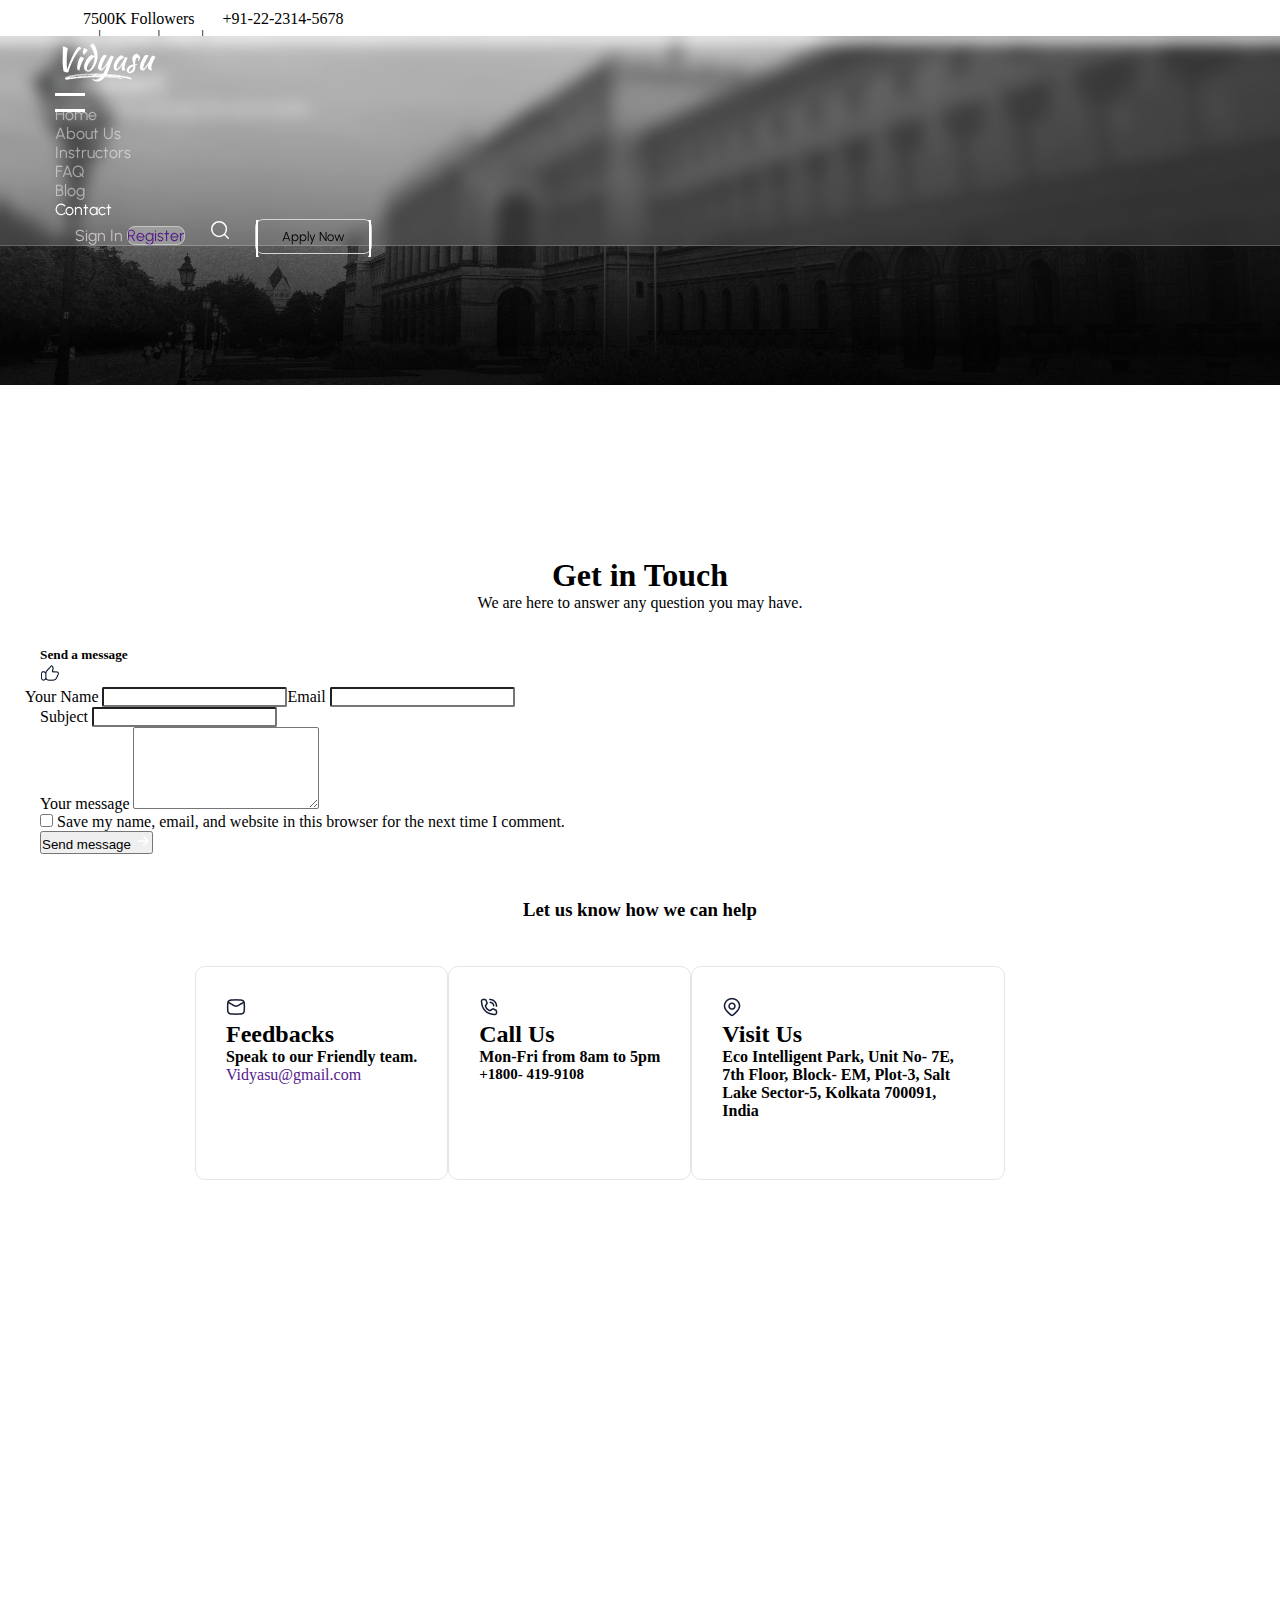
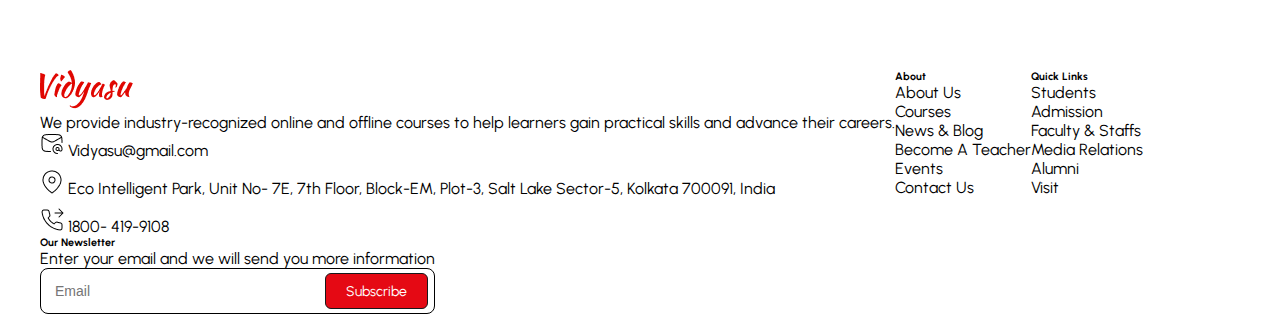
<file: contact.html>
<!doctype html>
<html lang="en">

<head>
    <meta charset="utf-8">
    <meta name="viewport" content="width=device-width, initial-scale=1">
    <title>Bootstrap demo</title>
    <!--------BOOTSTRAP CSS-------->
    <link href="https://cdn.jsdelivr.net/npm/bootstrap@5.3.8/dist/css/bootstrap.min.css" rel="stylesheet"
        integrity="sha384-sRIl4kxILFvY47J16cr9ZwB07vP4J8+LH7qKQnuqkuIAvNWLzeN8tE5YBujZqJLB" crossorigin="anonymous">

    <!-----------------AOS CSS CDN-------------------------->
    <link href="https://unpkg.com/aos@2.3.1/dist/aos.css" rel="stylesheet">

    <!------CUSTOM CSS--------->
    <link rel="stylesheet" href="./css/contact.css" />
    <link rel="stylesheet" href="./css/style.css" />
</head>

<body>
    <header>
        <!-- TOP INFO BAR -->
        <div class="bg-danger text-white py-1 top-bar">
            <div class="container">
                <div class="d-flex justify-content-between align-items-center small">

                    <!-- LEFT SIDE -->
                    <div class="d-flex align-items-center gap-3">
                        <span>
                            <img src="./assets/facebook.png" alt="" />
                            7500K Followers</span>
                        <span>
                            <img src="./assets/call.png" alt="" />+91-22-2314-5678</span>
                    </div>

                    <!-- RIGHT SIDE -->
                    <div class="d-none d-md-flex align-items-center gap-3 text-uppercase">
                        <a href="#" class="text-white text-decoration-none">Camps</a>
                        <span>|</span>
                        <a href="#" class="text-white text-decoration-none">Students</a>
                        <span>|</span>
                        <a href="#" class="text-white text-decoration-none">Staffs</a>
                        <span>|</span>
                        <a href="#" class="text-white text-decoration-none">Helpdesk</a>
                    </div>

                </div>
            </div>
        </div>

        <nav class="navbar navbar-expand-lg navbar-dark glass-navbar
            position-static position-lg-absolute w-100">
            <div class="container">
                <div class="nav-logo">
                    <a class="navbar-brand" href="#">
                        <img src="./assets/navlogo.png" alt="" />
                    </a>
                </div>
                <button class="navbar-toggler" type="button" data-bs-toggle="collapse"
                    data-bs-target="#navbarSupportedContent" aria-controls="navbarSupportedContent"
                    aria-expanded="false" aria-label="Toggle navigation">
                    <span class="navbar-toggler-icon"></span>
                </button>
                <div class="collapse navbar-collapse">
                    <ul class="navbar-nav ms-auto mb-2 mb-lg-0">
                        <li class="nav-item">
                            <a class="nav-link" href="#">Home</a>
                        </li>
                        <li class="nav-item">
                            <a class="nav-link" href="#">About Us</a>
                        </li>
                        <li class="nav-item">
                            <a class="nav-link" href="#">Instructors</a>
                        </li>
                        <li class="nav-item">
                            <a class="nav-link" href="#">FAQ</a>
                        </li>
                        <li class="nav-item">
                            <a class="nav-link" href="#">Blog</a>
                        </li>
                        <li class="nav-item">
                            <a class="nav-link active me-0" aria-current="page" href="./contact.html">Contact</a>
                        </li>

                    </ul>
                    <div class="d-flex align-items-center nav-btn">
                        <a class="d-flex align-items-center rounded-pill px-4 py-2 me-3 sign-btn"
                            href="./login.html">Sign In</a>
                        <a class="d-flex align-items-center text-white border border-transparent rounded-pill px-4 py-2 me-3 register-btn"
                            href="">Register</a>
                        <a class="search-btn" href="">
                            <svg width="22" height="22" viewBox="0 0 22 22" fill="none"
                                xmlns="http://www.w3.org/2000/svg">
                                <path d="M15.5833 15.5834L19.2499 19.25" stroke="white" stroke-width="1.5"
                                    stroke-linecap="round" stroke-linejoin="round" />
                                <path
                                    d="M17.4167 10.0833C17.4167 6.03324 14.1334 2.75 10.0833 2.75C6.03324 2.75 2.75 6.03324 2.75 10.0833C2.75 14.1334 6.03324 17.4167 10.0833 17.4167C14.1334 17.4167 17.4167 14.1334 17.4167 10.0833Z"
                                    stroke="white" stroke-width="1.5" stroke-linecap="round" stroke-linejoin="round" />
                            </svg>
                        </a>
                        <a class="text-white border border-white ms-4 apply-btn" href="">Apply Now</a>
                    </div>
                </div>
            </div>
        </nav>
    </header>
    
    <section class="banner-section d-flex align-items-center min-vh-50 min-vh-lg-100
               pt-5 pt-lg-0 text-center text-lg-start">
        <div class="container">
            <p class="small mb-0">
                <img src="./assets/home.png" alt="" class="me-2" />| contact
            </p>
            <h1 class="banner-title display-6 display-md-5 display-lg-4">Contact</h1>
            <p class="para">Let’s connect and start the conversation.</p>
        </div>
    </section>

    <section class="get-in-touch m-0">
        <div class="container">
            <div class="mid-box">
                <h1>Get in Touch</h1>
                <p>We are here to answer any question you may have.</p>
            </div>
            <div class="row justify-content-center">
                <div class="col-lg-8 col-md-10">

                    <!-- SEND MESSAGE HEADER -->
                    <div class="d-flex align-items-center gap-2 mb-4">
                        <h5 class="mb-0 fw-semibold">Send a message</h5>
                        <img src="./assets/thumbs-up.png" alt="" width="20">
                    </div>

                    <!-- FORM -->
                    <form>

                        <!-- NAME + EMAIL -->
                        <div class="row mb-3">
                            <div class="col-md-6 mb-3 mb-md-0">
                                <label class="form-label small">Your Name</label>
                                <input type="text" class="form-control">
                            </div>

                            <div class="col-md-6">
                                <label class="form-label small">Email</label>
                                <input type="email" class="form-control">
                            </div>
                        </div>

                        <!-- SUBJECT -->
                        <div class="mb-3">
                            <label class="form-label small">Subject</label>
                            <input type="text" class="form-control">
                        </div>

                        <!-- MESSAGE -->
                        <div class="mb-3">
                            <label class="form-label small">Your message</label>
                            <textarea rows="5" class="form-control"></textarea>
                        </div>

                        <!-- CHECKBOX -->
                        <div class="form-check mb-4">
                            <input class="form-check-input" type="checkbox" id="saveInfo">
                            <label class="form-check-label small text-muted" for="saveInfo">
                                Save my name, email, and website in this browser for the next time I comment.
                            </label>
                        </div>

                        <!-- BUTTON -->
                        <button type="submit" class="btn btn-danger px-4">
                            Send message <img src="./assets/arrow-right.png" alt="" />
                        </button>

                    </form>
                </div>

            </div>
            <h3 class="head-title">Let us know how we can help
            </h3>
            <div class="let-us-know">
                <div class="row">
                    <div class="col-lg-4 col-md-6 col-12">
                        <div class="review-box h-100">
                            <img src="./assets/mail.png" alt="" />
                            <h4 class="mt-1">Feedbacks</h4>
                            <h6 class="fw-light mb-1">Speak to our Friendly team.</h6>
                            <a class="email-id text-dark list-unstyled" href>Vidyasu@gmail.com</a>
                        </div>
                    </div>
                    <div class="col-lg-4 col-md-6 col-12">
                        <div class="review-box h-100">
                            <img src="./assets/call-us.png" alt="" />
                            <h4 class="mt-1">Call Us</h4>
                            <h6 class="fw-light mb-1">Mon-Fri from 8am to 5pm</h6>
                            <h5>+1800- 419-9108</h5>
                        </div>
                    </div>
                    <div class="col-lg-4 col-md-6 col-12">
                        <div class="review-box h-100">
                            <img src="./assets/location.png" alt="" />
                            <h4 class="mt-1">Visit Us</h4>
                            <h6 class="fw-light">Eco Intelligent Park, Unit No- 7E, 7th Floor, Block- EM, Plot-3, Salt
                                Lake
                                Sector-5, Kolkata
                                700091, India</h6>
                        </div>
                    </div>
                </div>
            </div>
    </section>

    <section class="location">
        <div class="container px-0">
            <div class="map">
                <iframe src="https://www.google.com/maps?q=Kolkata&output=embed" loading="lazy"></iframe>
            </div>
        </div>
    </section>

    <footer class="footer-section">
        <div class="container">
            <div class="row small">

                <div class="col-lg-4">
                    <ul>
                        <li>
                            <a class="footer-logo" href="">
                                <img src="./assets/footer-logo.png" alt="" />
                            </a>
                        </li>
                        <li>
                            <p class="text-muted">
                                We provide industry-recognized online and offline courses to help learners gain
                                practical skills
                                and advance their careers.
                            </p>
                        </li>
                        <li class="mail"><a class="footer-email" href="">
                                <img src="./assets/footer-email.png" alt="" />
                            </a>Vidyasu@gmail.com</li>
                        <li class="location"><a class="footer-loc" href="">
                                <img src="./assets/footer-map.png" alt="" />
                            </a>Eco Intelligent Park, Unit No- 7E, 7th Floor, Block-EM, Plot-3, Salt Lake Sector-5,
                            Kolkata 700091, India</li>
                        <li><a class="footer-call" href="">
                                <img src="./assets/footer-call.png" alt="" />
                            </a>1800- 419-9108</li>
                    </ul>
                </div>

                <div class="col-lg-2">
                    <ul>
                        <li>
                            <h6>About</h6>
                        </li>
                        <li>About Us</li>
                        <li>Courses</li>
                        <li>News & Blog</li>
                        <li>Become A Teacher</li>
                        <li>Events</li>
                        <li>Contact Us</li>
                    </ul>
                </div>

                <div class="col-lg-2">
                    <ul>
                        <li>
                            <h6>Quick Links</h6>
                        </li>
                        <li>Students</li>
                        <li>Admission</li>
                        <li>Faculty & Staffs</li>
                        <li>Media Relations</li>
                        <li>Alumni</li>
                        <li>Visit</li>
                    </ul>
                </div>

                <div class="col-lg-4">
                    <div class="d-flex">
                        <ul>
                            <li>
                                <h6>Our Newsletter</h6>
                            </li>
                            <li>
                                <p>Enter your email and we will send you more information</p>
                            </li>
                            <li>
                                <div class="type-container">
                                    <input type="email" class="form-control me-2" placeholder="Email">
                                    <a class="btn btn-danger btn-sm" href="">Subscribe</a>
                                </div>
                            </li>
                        </ul>

                    </div>
                </div>

            </div>
        </div>
    </footer>

    <!------------------BOOTSTRAP JS---------------------->
    <script src="https://cdn.jsdelivr.net/npm/bootstrap@5.3.8/dist/js/bootstrap.bundle.min.js"
        integrity="sha384-FKyoEForCGlyvwx9Hj09JcYn3nv7wiPVlz7YYwJrWVcXK/BmnVDxM+D2scQbITxI"
        crossorigin="anonymous"></script>
</body>

</html>
</file>
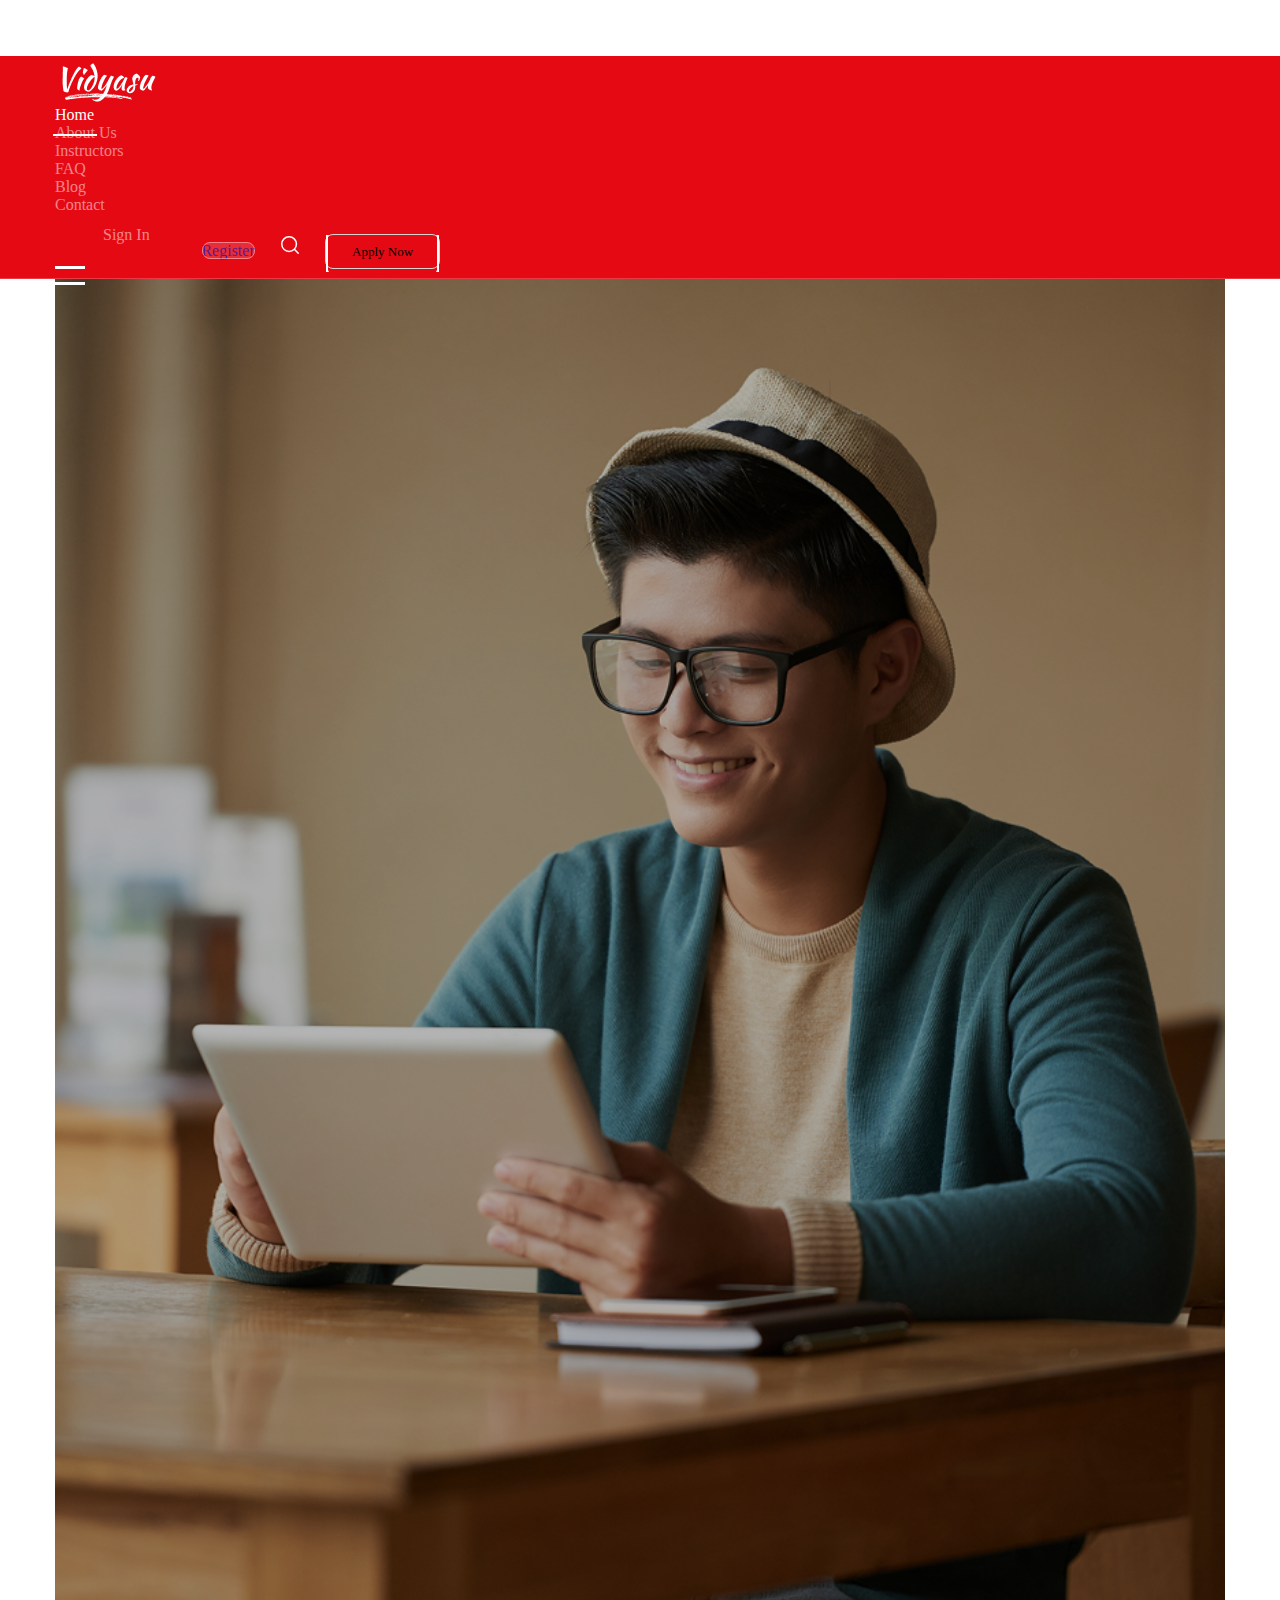
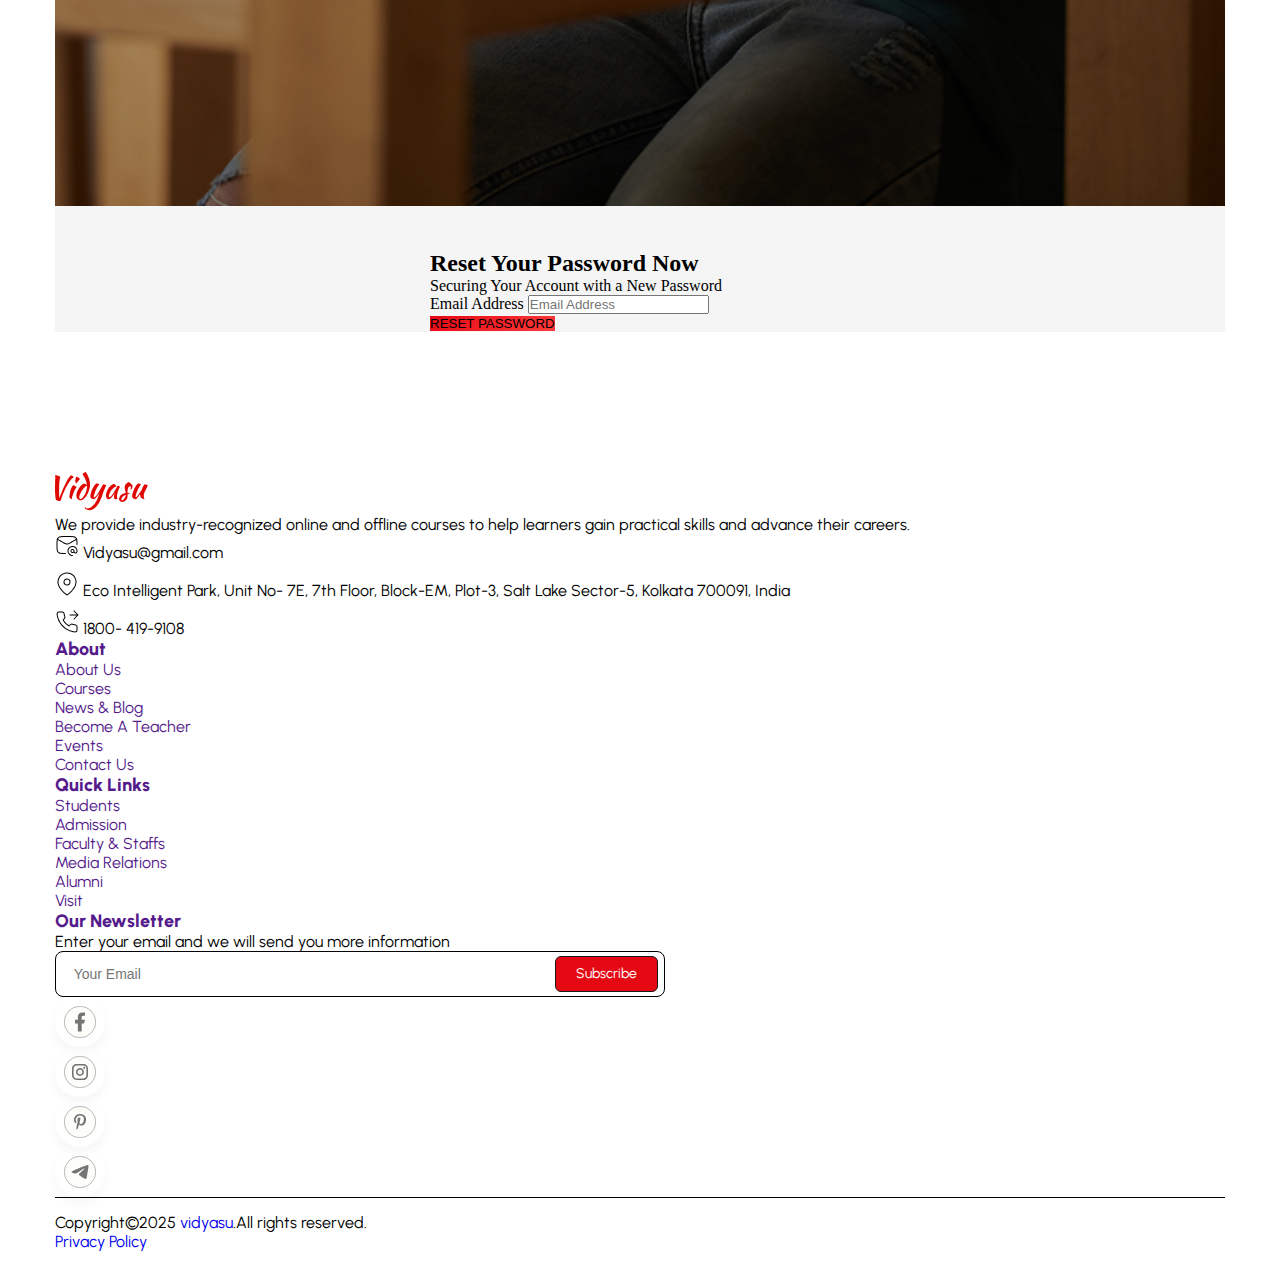
<file: forgotpass.html>
<!doctype html>
<html lang="en">

<head>
    <meta charset="utf-8">
    <meta name="viewport" content="width=device-width, initial-scale=1">
    <title>Bootstrap demo</title>

    <!---------BOOTSTRAP CSS------>
    <link href="https://cdn.jsdelivr.net/npm/bootstrap@5.3.8/dist/css/bootstrap.min.css" rel="stylesheet"
        integrity="sha384-sRIl4kxILFvY47J16cr9ZwB07vP4J8+LH7qKQnuqkuIAvNWLzeN8tE5YBujZqJLB" crossorigin="anonymous">
    <!-----------CUSTOM CSS------------->
    <link rel="stylesheet" href="./css/forgotpass.css" />
</head>

<body>
    <header class="hdr-sec">
        <!------------TOP-BAR SECTION-------------------->
        <div class="top-bar bg-danger">
            <div class="container">
                <div class="top-bar-content d-flex align-items-center">
                    <div class="left-top-bar d-flex align-items-center">
                        <a href="#">
                            <img src="./assets/facebook.png" alt="">
                            7500K Followers
                        </a>
                        <a href="#">
                            <img src="./assets/call.png" alt="">
                            +91-22-1234-5678
                        </a>
                    </div>

                    <div class="top-right-bar d-flex align-items-center ms-auto">
                        <a href="" class="top-highlights text-white text text-decoration-none">CAMPS</a>
                        <a href="" class="top-highlights text-white text-decoration-none">STUDENTS</a>
                        <a href="" class="top-highlights text-white text-decoration-none">STAFFS</a>
                        <a href="" class="top-highlights text-white text-decoration-none">HELPDESK</a>
                    </div>
                </div>
            </div>
        </div>

        <!-------------NAVBAR SECTION--------------------->
        <nav class="navbar navbar-expand-xl">
            <div class="container">
                <div class="navbar-logo">
                    <a class="navbar-brand" href="">
                        <img src="./assets/navlogo.png" alt="" />
                    </a>
                </div>
                <div class="collapse navbar-collapse" id="mainNavbar">
                    <ul class="navbar-nav ms-auto mb-2 mb-lg-0">
                        <li class="nav-item">
                            <a class="nav-link active" aria-current="page" href="#">Home</a>
                        </li>
                        <li class="nav-item">
                            <a class="nav-link" href="./aboutus.html">About Us</a>
                        </li>
                        <li class="nav-item">
                            <a class="nav-link" href="./instructors.html">Instructors</a>
                        </li>
                        <li class="nav-item">
                            <a class="nav-link" href="#">FAQ</a>
                        </li>
                        <li class="nav-item">
                            <a class="nav-link" href="#">Blog</a>
                        </li>
                        <li class="nav-item">
                            <a class="nav-link last-item" href="./contact.html">Contact</a>
                        </li>
                    </ul>
                    <div class="nav-btn d-flex justify-content-center">
                        <a class="rounded-pill px-4 py-2 sign-in-btn" href="./signup.html">Sign In
                            <span></span>
                            <span></span>
                            <span></span>
                            <span></span>
                        </a>
                        <a class="text-white rounded-pill px-4 py-2 register-btn" href="">Register</a>
                        <a class="search-btn d-flex align-items-center" href="">
                            <svg width="22" height="22" viewBox="0 0 22 22" fill="none"
                                xmlns="http://www.w3.org/2000/svg">
                                <path d="M15.5833 15.5834L19.2499 19.25" stroke="white" stroke-width="1.5"
                                    stroke-linecap="round" stroke-linejoin="round" />
                                <path
                                    d="M17.4167 10.0833C17.4167 6.03324 14.1334 2.75 10.0833 2.75C6.03324 2.75 2.75 6.03324 2.75 10.0833C2.75 14.1334 6.03324 17.4167 10.0833 17.4167C14.1334 17.4167 17.4167 14.1334 17.4167 10.0833Z"
                                    stroke="white" stroke-width="1.5" stroke-linecap="round" stroke-linejoin="round" />
                            </svg>
                        </a>
                        <a class="apply-btn text-white" href="./login.html">Apply Now</a>
                    </div>
                </div>
                <button class="navbar-toggler" type="button" data-bs-toggle="collapse" data-bs-target="#mainNavbar">
                    <span class="navbar-toggler-icon"></span>
                </button>
            </div>
        </nav>
    </header>



    <section class="reset-password-section">
        <div class="container pass-cntn">
            <div class="main-cntn">
                <div class="row align-items-center">
                    <div class="col-md-6 col-12 img col">
                        <div class="right-img h-100">
                            <img src="./assets/welcomeback.png" alt="" />
                        </div>
                    </div>
                    <div class="col-md-6 col-12 form-col">
                        <div class="reset-pass-part">
                            <h2>Reset Your Password Now</h2>
                            <p>Securing Your Account with a New Password</p>
                            <form>
                                <div class="mb-3">
                                    <label class="form-label fw-semibold ms-2">Email Address</label>
                                    <input type="email" class="form-control border-black" placeholder="Email Address"
                                        required>
                                </div>
                                <button type="submit" class="btn btn-danger w-100 fw-bold py-2 mb-3 reset-button">
                                    RESET PASSWORD
                                </button>
                            </form>
                        </div>
                    </div>
                </div>
            </div>
        </div>
    </section>

    <!------FOOTER SECTION-------------------------------------------->
    <footer class="footer-section">
        <div class="container">
            <div class="row small">

                <div class="col-lg-4">
                    <ul>
                        <li>
                            <a class="footer-logo" href="">
                                <img src="./assets/footer-logo.png" alt="" />
                            </a>
                        </li>
                        <li>
                            <p class="text-muted">
                                We provide industry-recognized online and offline courses to help
                                learners gain
                                practical skills
                                and advance their careers.
                            </p>
                        </li>
                        <li class="mail"><a class="footer-email" href="">
                                <img src="./assets/footer-email.png" alt="" />
                            </a>Vidyasu@gmail.com</li>
                        <li class="location"><a class="footer-loc" href="">
                                <img src="./assets/footer-map.png" alt="" />
                            </a>Eco Intelligent Park, Unit No- 7E, 7th Floor, Block-EM, Plot-3, Salt
                            Lake Sector-5,
                            Kolkata 700091, India</li>
                        <li><a class="footer-call" href="">
                                <img src="./assets/footer-call.png" alt="" />
                            </a>1800- 419-9108</li>
                    </ul>
                </div>

                <div class="col-lg-2">
                    <ul>
                        <li>
                            <h6><a class="text-dark" href="">About</a></h6>
                        </li>
                        <li>
                            <a class="text-dark" href="">About Us</a>
                        </li>
                        <li><a class="text-dark" href="">Courses</a></li>
                        <li><a class="text-dark" href="">News & Blog</a></li>
                        <li><a class="text-dark" href="">Become A Teacher</a></li>
                        <li><a class="text-dark" href="">Events</a></li>
                        <li><a class="text-dark" href="">Contact Us</a></li>
                    </ul>
                </div>

                <div class="col-lg-2">
                    <ul>
                        <li>
                            <h6><a class="text-dark" href="">Quick Links</a></h6>
                        </li>
                        <li><a class="text-dark" href="">Students</a></li>
                        <li><a class="text-dark" href="">Admission</a></li>
                        <li><a class="text-dark" href="">Faculty & Staffs</a></li>
                        <li><a class="text-dark" href="">Media Relations</a></li>
                        <li><a class="text-dark" href="">Alumni</a></li>
                        <li><a class="text-dark" href="">Visit</a></li>
                    </ul>
                </div>

                <div class="col-lg-4">
                    <div class=" newsletter-part d-flex">
                        <ul>
                            <li>
                                <h6><a class="text-dark" href="">Our Newsletter</a></h6>
                            </li>
                            <li>
                                <p>Enter your email and we will send you more information</p>
                            </li>
                            <li>
                                <div class="type-container">
                                    <input type="email" class="form-control" placeholder=" Your Email">
                                    <a class="btn btn-danger btn-sm" href="">
                                        <span class="subscribe-text">Subscribe</span>
                                        <span>Thanks!</span></a>
                                </div>
                            </li>
                            <li>
                                <div class="footer-icons d-flex mt-4">
                                    <ul class="d-flex me-2 list-unstyled mb-0">
                                        <li><a class="me-2" href="">
                                                <svg width="32" height="32" viewBox="0 0 32 32" fill="none"
                                                    xmlns="http://www.w3.org/2000/svg">
                                                    <rect x="0.25" y="0.25" width="31.5" height="31.5" rx="15.75"
                                                        fill="#F5F6E6" fill-opacity="0.2" />
                                                    <rect x="0.25" y="0.25" width="31.5" height="31.5" rx="15.75"
                                                        stroke="#747474" stroke-width="0.5" />
                                                    <path
                                                        d="M17.6667 17.425H20.0476L21 13.625H17.6667V11.725C17.6667 10.7465 17.6667 9.825 19.5714 9.825H21V6.633C20.6895 6.59215 19.5171 6.5 18.279 6.5C15.6933 6.5 13.8571 8.07415 13.8571 10.965V13.625H11V17.425H13.8571V25.5H17.6667V17.425Z"
                                                        fill="#747474" />
                                                </svg>
                                            </a></li>
                                        <li><a class="me-2" href=""><svg width="32" height="32" viewBox="0 0 32 32"
                                                    fill="none" xmlns="http://www.w3.org/2000/svg">
                                                    <rect x="0.25" y="0.25" width="31.5" height="31.5" rx="15.75"
                                                        fill="#F5F6E6" fill-opacity="0.2" />
                                                    <rect x="0.25" y="0.25" width="31.5" height="31.5" rx="15.75"
                                                        stroke="#747474" stroke-width="0.5" />
                                                    <path
                                                        d="M12.64 8H19.36C21.92 8 24 10.08 24 12.64V19.36C24 20.5906 23.5111 21.7708 22.641 22.641C21.7708 23.5111 20.5906 24 19.36 24H12.64C10.08 24 8 21.92 8 19.36V12.64C8 11.4094 8.48886 10.2292 9.35902 9.35902C10.2292 8.48886 11.4094 8 12.64 8ZM12.48 9.6C11.7162 9.6 10.9836 9.90343 10.4435 10.4435C9.90343 10.9836 9.6 11.7162 9.6 12.48V19.52C9.6 21.112 10.888 22.4 12.48 22.4H19.52C20.2838 22.4 21.0164 22.0966 21.5565 21.5565C22.0966 21.0164 22.4 20.2838 22.4 19.52V12.48C22.4 10.888 21.112 9.6 19.52 9.6H12.48ZM20.2 10.8C20.4652 10.8 20.7196 10.9054 20.9071 11.0929C21.0946 11.2804 21.2 11.5348 21.2 11.8C21.2 12.0652 21.0946 12.3196 20.9071 12.5071C20.7196 12.6946 20.4652 12.8 20.2 12.8C19.9348 12.8 19.6804 12.6946 19.4929 12.5071C19.3054 12.3196 19.2 12.0652 19.2 11.8C19.2 11.5348 19.3054 11.2804 19.4929 11.0929C19.6804 10.9054 19.9348 10.8 20.2 10.8ZM16 12C17.0609 12 18.0783 12.4214 18.8284 13.1716C19.5786 13.9217 20 14.9391 20 16C20 17.0609 19.5786 18.0783 18.8284 18.8284C18.0783 19.5786 17.0609 20 16 20C14.9391 20 13.9217 19.5786 13.1716 18.8284C12.4214 18.0783 12 17.0609 12 16C12 14.9391 12.4214 13.9217 13.1716 13.1716C13.9217 12.4214 14.9391 12 16 12ZM16 13.6C15.3635 13.6 14.753 13.8529 14.3029 14.3029C13.8529 14.753 13.6 15.3635 13.6 16C13.6 16.6365 13.8529 17.247 14.3029 17.6971C14.753 18.1471 15.3635 18.4 16 18.4C16.6365 18.4 17.247 18.1471 17.6971 17.6971C18.1471 17.247 18.4 16.6365 18.4 16C18.4 15.3635 18.1471 14.753 17.6971 14.3029C17.247 13.8529 16.6365 13.6 16 13.6Z"
                                                        fill="#747474" />
                                                </svg>
                                            </a></li>
                                        <li><a class="me-2" href=""><svg width="32" height="32" viewBox="0 0 32 32"
                                                    fill="none" xmlns="http://www.w3.org/2000/svg">
                                                    <rect x="0.25" y="0.25" width="31.5" height="31.5" rx="15.75"
                                                        fill="#F5F6E6" fill-opacity="0.2" />
                                                    <rect x="0.25" y="0.25" width="31.5" height="31.5" rx="15.75"
                                                        stroke="#747474" stroke-width="0.5" />
                                                    <path
                                                        d="M14.9253 18.5822C14.5165 20.7849 14.0187 22.897 12.5417 23.9999C12.0868 20.6709 13.2115 18.1702 13.7335 15.5159C12.8431 13.9726 13.841 10.8658 15.7188 11.6309C18.0297 12.5731 13.7173 17.3694 16.6124 17.969C19.6352 18.5944 20.8698 12.569 18.9952 10.6088C16.2868 7.77998 11.1115 10.545 11.7482 14.5955C11.9034 15.5861 12.8964 15.8867 12.145 17.2539C10.4118 16.8571 9.89465 15.4496 9.96171 13.5726C10.0684 10.5022 12.6419 8.35124 15.2227 8.05389C18.487 7.67736 21.5502 9.28772 21.9728 12.4495C22.4495 16.0176 20.4998 19.8831 17.01 19.6044C16.0638 19.5292 15.6663 19.0468 14.9253 18.5822Z"
                                                        fill="#747474" />
                                                </svg>
                                            </a></li>
                                        <li><a href=""><svg width="32" height="32" viewBox="0 0 32 32" fill="none"
                                                    xmlns="http://www.w3.org/2000/svg">
                                                    <rect x="0.25" y="0.25" width="31.5" height="31.5" rx="15.75"
                                                        fill="#F5F6E6" fill-opacity="0.2" />
                                                    <rect x="0.25" y="0.25" width="31.5" height="31.5" rx="15.75"
                                                        stroke="#747474" stroke-width="0.5" />
                                                    <path fill-rule="evenodd" clip-rule="evenodd"
                                                        d="M8.69883 15.0255C13.2558 13.0332 16.3019 11.7455 17.8128 11.1138C22.1505 9.31585 23.0521 9 23.637 9C23.7588 9 24.0513 9.0243 24.2462 9.17007C24.3924 9.29155 24.4412 9.46163 24.4655 9.58311C24.4899 9.70459 24.5143 9.97185 24.4899 10.1905C24.2462 12.6444 23.2471 18.6456 22.711 21.3911C22.4917 22.5573 22.053 22.946 21.6387 22.9946C20.7371 23.0675 20.0304 22.3872 19.1531 21.8284C17.7884 20.9294 17.0086 20.3706 15.6683 19.496C14.1331 18.4755 15.1322 17.9167 16.0095 17.0177C16.2288 16.7748 20.2497 13.1546 20.3228 12.8145C20.3228 12.7659 20.3472 12.6201 20.2497 12.5472C20.1522 12.4744 20.0304 12.4987 19.9329 12.5229C19.7867 12.5472 17.5935 14.005 13.3289 16.872C12.6953 17.3093 12.1349 17.5037 11.6231 17.5037C11.0626 17.5037 9.99038 17.1878 9.18621 16.9206C8.21145 16.6047 7.43165 16.4346 7.50475 15.9001C7.57786 15.6086 7.96776 15.317 8.69883 15.0255Z"
                                                        fill="#747474" />
                                                </svg>
                                            </a></li>
                                    </ul>
                                </div>
                            </li>
                        </ul>
                    </div>

                </div>

            </div>
            <div class="footer-bottom">
                <div class="footer-end d-flex flex-column flex-md-row
            justify-content-between align-items-center
            text-center text-md-start">
                    <p class="copy-text mb-2 mb-md-0">Copyright©2025
                        <a class="text-dark" href="./index.html">vidyasu</a>.All rights reserved.
                    </p>

                    <div class="footer-links">
                        <a href="./privacy.html" class="text-dark text-center">Privacy Policy</a>

                    </div>
                </div>
            </div>

        </div>
    </footer>


    <!-----------BOOTSTRAP JS-------->
    <script src="https://cdn.jsdelivr.net/npm/bootstrap@5.3.8/dist/js/bootstrap.bundle.min.js"
        integrity="sha384-FKyoEForCGlyvwx9Hj09JcYn3nv7wiPVlz7YYwJrWVcXK/BmnVDxM+D2scQbITxI"
        crossorigin="anonymous"></script>
</body>

</html>
</file>
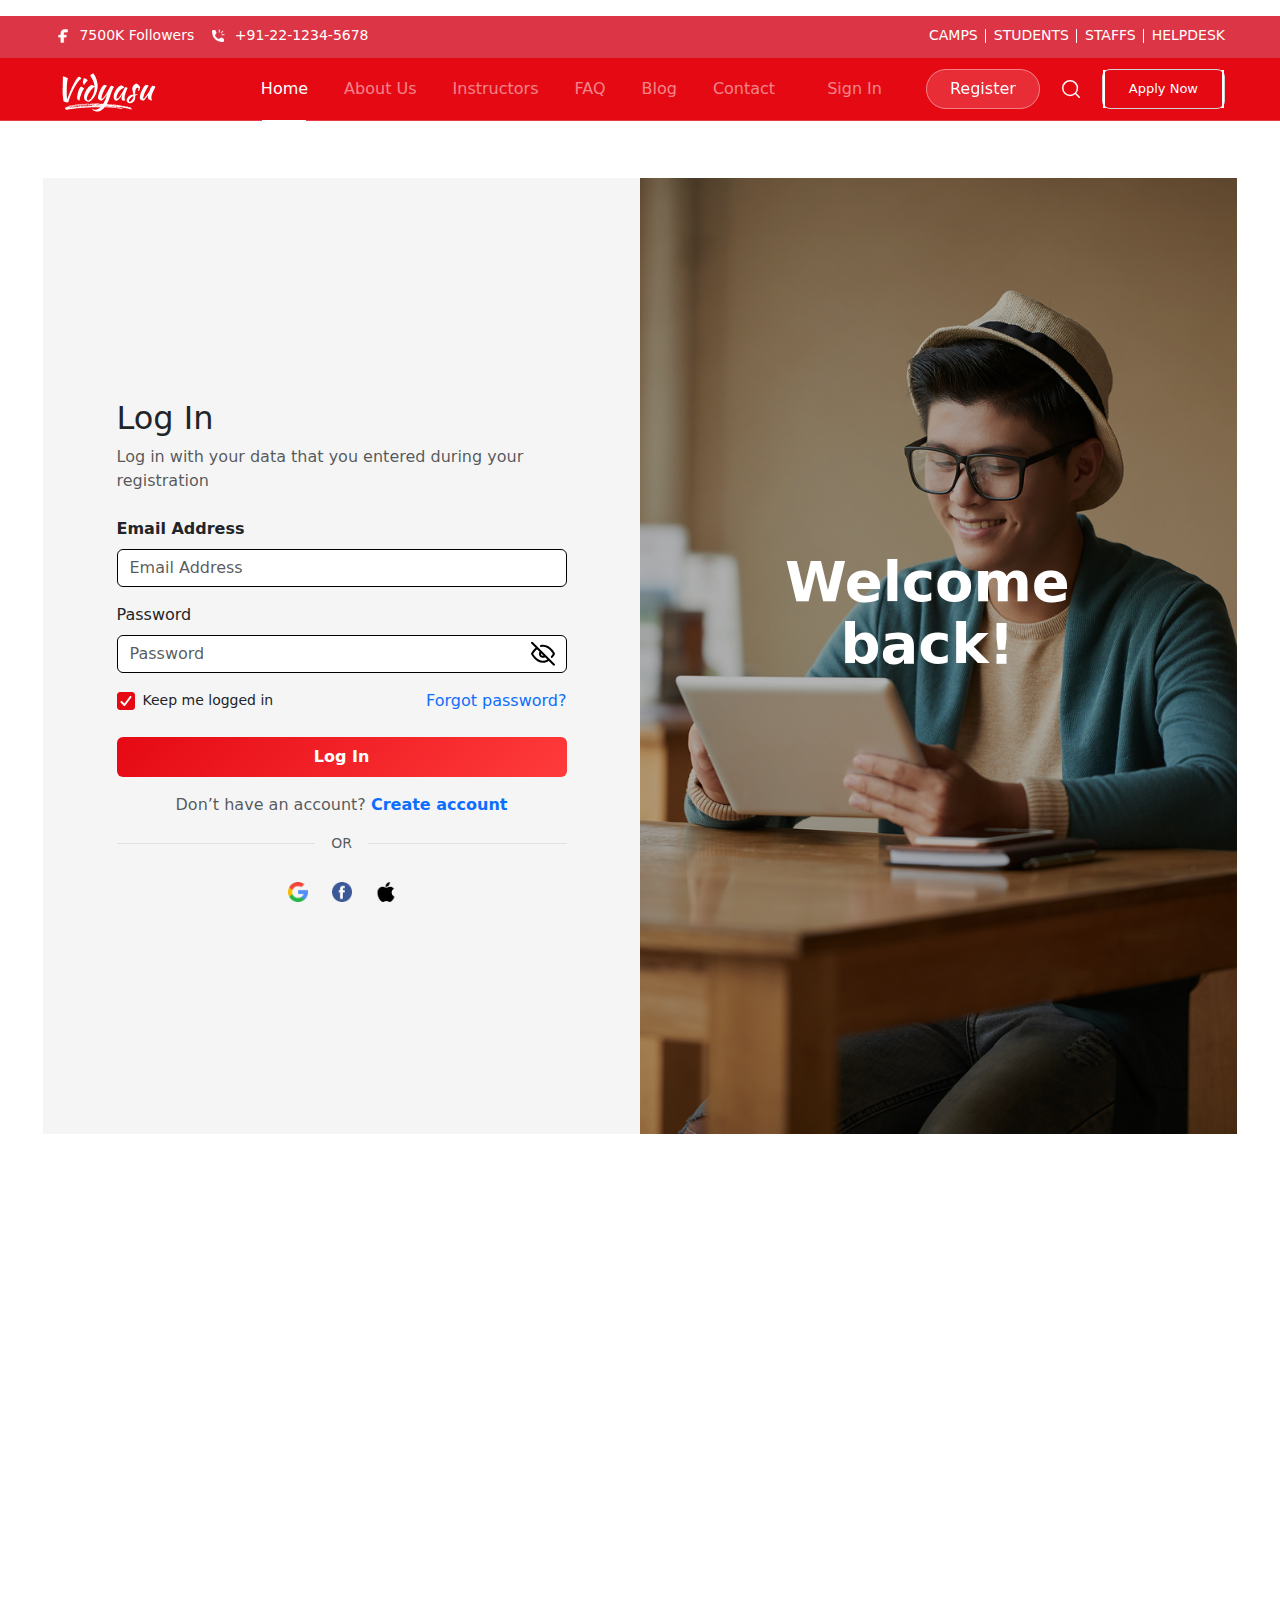
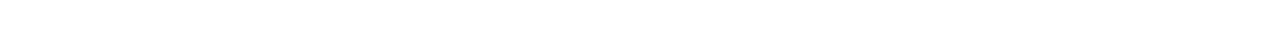
<file: login.html>
<!DOCTYPE html>
<html lang="en">

<head>
    <meta charset="UTF-8">
    <meta name="viewport" content="width=device-width, initial-scale=1.0">
    <title>Login</title>
    <!--------------BOOTSTRAP CSS----------------->
    <link href="https://cdn.jsdelivr.net/npm/bootstrap@5.3.3/dist/css/bootstrap.min.css" rel="stylesheet">
    <!---------------CUSTOM CSS---------------------->
    <link rel="stylesheet" href="./css/login.css" />
    <!---------------AOS CSS----------------------------------------->
    <link href="https://unpkg.com/aos@2.3.1/dist/aos.css" rel="stylesheet">
</head>

<body>
    <!--------------LOADER---------------------->
    <div id="page-loader">
        <figure class="loader">
            <div class="dot white"></div>
            <div class="dot"></div>
            <div class="dot"></div>
            <div class="dot"></div>
            <div class="dot"></div>
        </figure>
    </div>

    <div id="luxy">
        <header class="hdr-sec">
            <!------------TOP-BAR SECTION-------------------->
            <div class="top-bar bg-danger">
                <div class="container">
                    <div class="top-bar-content d-flex align-items-center">
                        <div class="left-top-bar d-flex align-items-center">
                            <a href="#">
                                <img src="./assets/facebook.png" alt="">
                                7500K Followers
                            </a>
                            <a href="#">
                                <img src="./assets/call.png" alt="">
                                +91-22-1234-5678
                            </a>
                        </div>

                        <div class="top-right-bar d-flex align-items-center ms-auto">
                            <a href="" class="top-highlights text-white text text-decoration-none">CAMPS</a>
                            <a href="" class="top-highlights text-white text-decoration-none">STUDENTS</a>
                            <a href="" class="top-highlights text-white text-decoration-none">STAFFS</a>
                            <a href="" class="top-highlights text-white text-decoration-none">HELPDESK</a>
                        </div>
                    </div>
                </div>
            </div>

            <!-------------NAVBAR SECTION--------------------->
            <nav class="navbar navbar-expand-xl">
                <div class="container">
                    <div class="navbar-logo">
                        <a class="navbar-brand" href="">
                            <img src="./assets/navlogo.png" alt="" />
                        </a>
                    </div>
                    <div class="collapse navbar-collapse" id="mainNavbar">
                        <ul class="navbar-nav ms-auto mb-2 mb-lg-0">
                            <li class="nav-item">
                                <a class="nav-link active" aria-current="page" href="#">Home</a>
                            </li>
                            <li class="nav-item">
                                <a class="nav-link" href="./aboutus.html">About Us</a>
                            </li>
                            <li class="nav-item">
                                <a class="nav-link" href="./instructors.html">Instructors</a>
                            </li>
                            <li class="nav-item">
                                <a class="nav-link" href="#">FAQ</a>
                            </li>
                            <li class="nav-item">
                                <a class="nav-link" href="./blog.html">Blog</a>
                            </li>
                            <li class="nav-item">
                                <a class="nav-link last-item" href="./contact.html">Contact</a>
                            </li>
                        </ul>
                        <div class="nav-btn d-flex justify-content-center">
                            <a class="rounded-pill px-4 py-2 sign-in-btn" href="./login.html">Sign In
                                <span></span>
                                <span></span>
                                <span></span>
                                <span></span>
                            </a>
                            <a class="text-white rounded-pill px-4 py-2 register-btn" href="./signup.html">Register</a>
                            <a class="search-btn d-flex align-items-center" href="">
                                <svg width="22" height="22" viewBox="0 0 22 22" fill="none"
                                    xmlns="http://www.w3.org/2000/svg">
                                    <path d="M15.5833 15.5834L19.2499 19.25" stroke="white" stroke-width="1.5"
                                        stroke-linecap="round" stroke-linejoin="round" />
                                    <path
                                        d="M17.4167 10.0833C17.4167 6.03324 14.1334 2.75 10.0833 2.75C6.03324 2.75 2.75 6.03324 2.75 10.0833C2.75 14.1334 6.03324 17.4167 10.0833 17.4167C14.1334 17.4167 17.4167 14.1334 17.4167 10.0833Z"
                                        stroke="white" stroke-width="1.5" stroke-linecap="round"
                                        stroke-linejoin="round" />
                                </svg>
                            </a>
                            <a class="apply-btn text-white" href="./login.html">Apply Now</a>
                        </div>
                    </div>
                    <button class="navbar-toggler" type="button" data-bs-toggle="collapse" data-bs-target="#mainNavbar">
                        <span class="navbar-toggler-icon"></span>
                    </button>
                </div>
            </nav>
        </header>

        <!-----------MAIN SECTION-------->
        <section class="main-section">
            <div class="container login-cntn">
                <div class="row login-wrapper">

                    <div class="login-form col-12 col-lg-6 d-flex align-items-center">
                        <div class="login-part w-100">
                            <h2 class="mb-2">Log In</h2>
                            <p class="text-muted mb-4">
                                Log in with your data that you entered during your registration
                            </p>
                            <form id="loginForm" autocomplete="off">
                                <div class="mb-3">
                                    <label class="form-label fw-semibold">Email Address</label>
                                    <input type="email" class="form-control border-black" id="email"
                                        placeholder="Email Address" required name="email">
                                    <small class="error-text">Please enter a valid email</small>
                                </div>

                                <div class="mb-3 password-wrapper">
                                    <label class="form-label">Password</label>
                                    <div class="password-field position-relative">
                                        <input type="password" id="password" class="form-control border-black"
                                            placeholder="Password" required />

                                        <span class="toggle-password" id="togglePassword">

                                            <svg id="eyeIcon" width="24" height="24" viewBox="0 0 24 24" fill="none"
                                                xmlns="http://www.w3.org/2000/svg">
                                                <path fill-rule="evenodd" clip-rule="evenodd"
                                                    d="M0.292893 0.292893C0.683418 -0.0976311 1.31643 -0.0976311 1.70696 0.292893L23.707 22.2929C24.0975 22.6834 24.0975 23.3164 23.707 23.707C23.3164 24.0975 22.6834 24.0975 22.2929 23.707L17.8251 19.2392C16.0954 20.3524 14.0848 20.9661 12.0165 20.9999C12.0111 21 12.0054 20.9999 11.9999 20.9999C8.10042 20.9999 5.10445 18.7731 3.14543 16.6835C2.15705 15.6292 1.40216 14.579 0.894456 13.7929C0.640031 13.3989 0.446196 13.0682 0.314378 12.8339C0.248483 12.7168 0.197794 12.6233 0.16301 12.5575C0.145646 12.5247 0.131529 12.4989 0.121995 12.4804C0.11727 12.4712 0.11404 12.4634 0.111253 12.4579C0.109855 12.4552 0.108249 12.4529 0.107346 12.4511L0.10637 12.4491L0.105393 12.4482C0.105209 12.4478 0.105497 12.4471 0.999924 11.9999L0.105393 12.4482C-0.0399083 12.1575 -0.0345653 11.8136 0.119065 11.5273C1.25061 9.41853 2.76043 7.5403 4.56926 5.98332L0.292893 1.70696C-0.0976311 1.31643 -0.0976311 0.683418 0.292893 0.292893ZM5.98723 7.40129C4.45077 8.70131 3.15018 10.2581 2.14348 12.0029C2.25248 12.1911 2.39585 12.4309 2.57414 12.707C3.03516 13.4208 3.71805 14.3709 4.60442 15.3163C6.39313 17.2242 8.8932 18.9945 11.9882 18.9989C13.5347 18.9729 15.0414 18.551 16.37 17.7841L14.0488 15.4628C13.8899 15.5623 13.7246 15.6518 13.5527 15.7284C13.0622 15.9469 12.5329 16.0646 11.996 16.0741C11.4589 16.0836 10.9248 15.9853 10.4267 15.7841C9.92866 15.5829 9.4764 15.283 9.0966 14.9032C8.7168 14.5234 8.41692 14.0712 8.21574 13.5732C8.01457 13.0751 7.91623 12.5409 7.92571 12.0038C7.93523 11.467 8.05293 10.9376 8.27141 10.4472C8.34806 10.2752 8.43647 10.109 8.53606 9.95012L5.98723 7.40129ZM10.0282 11.4423C9.96411 11.6348 9.9293 11.8365 9.92571 12.04C9.92103 12.3083 9.9697 12.5752 10.0702 12.8241C10.1708 13.0731 10.3208 13.2993 10.5107 13.4892C10.7005 13.6791 10.9267 13.829 11.1757 13.9296C11.4246 14.0301 11.6915 14.0788 11.9599 14.0741C12.1632 14.0706 12.3642 14.0346 12.5566 13.9706L10.0282 11.4423Z"
                                                    fill="black" />
                                                <g id="eyeSlash">

                                                    <path fill-rule="evenodd" clip-rule="evenodd"
                                                        d="M0.292893 0.292893C0.683418 -0.0976311 ... Z" fill="black" />
                                                </g>


                                                <g id="eyeOpen" style="display:none">

                                                    <path d="M12.0009 3.0009C15.8999 3.00127 ... Z" fill="black" />
                                                </g>
                                                <path
                                                    d="M12.0009 3.0009C15.8999 3.00127 18.8956 5.22689 20.8544 7.31633C21.8428 8.37063 22.5977 9.42088 23.1054 10.207C23.3598 10.6009 23.5537 10.9316 23.6855 11.1659C23.7514 11.2831 23.8021 11.3766 23.8368 11.4423C23.8542 11.4751 23.8683 11.5009 23.8779 11.5195C23.8826 11.5286 23.8858 11.5364 23.8886 11.5419C23.89 11.5447 23.8916 11.547 23.8925 11.5488L23.8935 11.5507L23.8945 11.5517C23.8946 11.552 23.8943 11.5527 22.9999 11.9999L23.8945 11.5517C24.0395 11.8418 24.0347 12.1855 23.8818 12.4716C23.242 13.6685 22.4792 14.7955 21.6054 15.8339C21.2498 16.2565 20.6188 16.3106 20.1962 15.955C19.7736 15.5994 19.7195 14.9684 20.0751 14.5458C20.7439 13.751 21.3392 12.8979 21.8564 11.998C21.7473 11.8096 21.6042 11.5693 21.4257 11.2929C20.9647 10.5791 20.2818 9.62898 19.3954 8.68352C17.6045 6.7732 15.1003 4.99992 11.9999 4.99992H11.998C11.3686 4.99845 10.7407 5.07034 10.1279 5.21379C9.59011 5.33965 9.05255 5.00544 8.92668 4.4677C8.80087 3.93005 9.13422 3.39251 9.6718 3.26653C10.4355 3.08777 11.2176 2.99811 12.0019 2.99992L12.0009 3.0009Z"
                                                    fill="black" />
                                            </svg>
                                        </span>
                                    </div>
                                </div>



                                <div class="d-flex justify-content-between align-items-center mb-4">
                                    <div class="checkbox-wrapper-46">
                                        <input type="checkbox" id="keepLoggedIn" class="inp-cbx" checked>
                                        <label for="keepLoggedIn" class="cbx">
                                            <span>
                                                <svg viewBox="0 0 12 10" height="10" width="12">
                                                    <polyline points="1.5 6 4.5 9 10.5 1"></polyline>
                                                </svg>
                                            </span>
                                            <span>Keep me logged in</span>
                                        </label>
                                    </div>

                                    <a href="./forgotpass.html" class="forget-password-sec text-decoration-none">Forgot
                                        password?</a>
                                </div>

                                <button class="btn btn-danger w-100 fw-bold py-2 mb-3 start-button" href="./index.html">
                                    Log In
                                </button>

                            </form>

                            <p class="text-center text-muted">
                                Don’t have an account?
                                <a href="./signup.html" class="account-creation fw-semibold text-decoration-none">
                                    <span>Create account</span>
                                </a>
                            </p>
                            <div class="d-flex align-items-center my-3">
                                <div class="flex-grow-1 border-top"></div>
                                <span class="px-3 text-muted small">OR</span>
                                <div class="flex-grow-1 border-top"></div>
                            </div>

                            <div class="d-flex justify-content-center">
                                <a href="#" class="social-btn">
                                    <img src="./assets/google2.png" alt="" />
                                </a>
                                <a href="#" class="social-btn">
                                    <img src="./assets/facebook-og.png" alt="Facebook">
                                </a>
                                <a href="#" class="social-btn">
                                    <img src="./assets/apple.png" alt="Apple">
                                </a>
                            </div>
                        </div>
                    </div>

                    <div class="col-lg-6 d-lg-block position-relative p-0">
                        <img src="./assets/welcomeback.png" class="img-fluid h-100 w-100 object-fit-cover" alt="">

                        <div class="welcome-text position-absolute">
                            <h1>Welcome<br>back!</h1>
                        </div>
                    </div>

                </div>
            </div>
        </section>


        <!-----------FOOTER SECTION----------->
        <footer class="footer-section" data-aos="zoom-in-up">
            <div class="container">
                <div class="row small">

                    <div class="col-lg-4">
                        <ul>
                            <li>
                                <a class="footer-logo" href="">
                                    <img src="./assets/footer-logo.png" alt="" />
                                </a>
                            </li>
                            <li>
                                <p class="text-muted">
                                    We provide industry-recognized online and offline courses to help
                                    learners gain
                                    practical skills
                                    and advance their careers.
                                </p>
                            </li>
                            <li class="mail"><a class="footer-email text-dark" href="">
                                    <img src="./assets/footer-email.png" alt="" />
                                    Vidyasu@gmail.com
                                </a></li>
                            <li class="location"><a class="footer-loc text-dark" href="">
                                    <img src="./assets/footer-map.png" alt="" />
                                    Eco Intelligent Park, Unit No- 7E, 7th Floor, Block-EM, Plot-3, Salt
                                    Lake Sector-5,
                                    Kolkata 700091, India
                                </a></li>
                            <li><a class="footer-call text-dark" href="">
                                    <img src="./assets/footer-call.png" alt="" />
                                    1800- 419-9108
                                </a></li>
                        </ul>
                    </div>

                    <div class="col-lg-2">
                        <ul>
                            <li>
                                <h6><a class="text-dark" href="">About</a></h6>
                            </li>
                            <li>
                                <a class="text-dark" href="./aboutus.html">About Us</a>
                            </li>
                            <li><a class="text-dark" href="./courses.html">Courses</a></li>
                            <li><a class="text-dark" href="./blog.html">News & Blog</a></li>
                            <li><a class="text-dark" href="./instructors.html">Become A Teacher</a></li>
                            <li><a class="text-dark" href="./categories.html">Events</a></li>
                            <li><a class="text-dark" href="./contact.html">Contact Us</a></li>
                        </ul>
                    </div>

                    <div class="col-lg-2">
                        <ul>
                            <li>
                                <h6><a class="text-dark" href="">Quick Links</a></h6>
                            </li>
                            <li><a class="text-dark" href="">Students</a></li>
                            <li><a class="text-dark" href="">Admission</a></li>
                            <li><a class="text-dark" href="./leadership.html">Faculty & Staffs</a></li>
                            <li><a class="text-dark" href="">Media Relations</a></li>
                            <li><a class="text-dark" href="">Alumni</a></li>
                            <li><a class="text-dark" href="">Visit</a></li>
                        </ul>
                    </div>

                    <div class="col-lg-4">
                        <div class=" newsletter-part d-flex">
                            <ul>
                                <li>
                                    <h6><a class="text-dark" href="">Our Newsletter</a></h6>
                                </li>
                                <li>
                                    <p>Enter your email and we will send you more information</p>
                                </li>
                                <li>
                                    <div class="type-container">
                                        <input type="email" class="form-control" placeholder=" Your Email">
                                        <a class="btn btn-danger btn-sm" href="">
                                            <span class="subscribe-text">Subscribe</span>
                                            <span>Thanks!</span></a>
                                    </div>
                                </li>
                                <li>
                                    <div class="footer-icons d-flex mt-4">
                                        <ul class="d-flex me-2 list-unstyled mb-0">
                                            <li><a class="me-2" href="">
                                                    <svg width="32" height="32" viewBox="0 0 32 32" fill="none"
                                                        xmlns="http://www.w3.org/2000/svg">
                                                        <rect x="0.25" y="0.25" width="31.5" height="31.5" rx="15.75"
                                                            fill="#F5F6E6" fill-opacity="0.2" />
                                                        <rect x="0.25" y="0.25" width="31.5" height="31.5" rx="15.75"
                                                            stroke="#747474" stroke-width="0.5" />
                                                        <path
                                                            d="M17.6667 17.425H20.0476L21 13.625H17.6667V11.725C17.6667 10.7465 17.6667 9.825 19.5714 9.825H21V6.633C20.6895 6.59215 19.5171 6.5 18.279 6.5C15.6933 6.5 13.8571 8.07415 13.8571 10.965V13.625H11V17.425H13.8571V25.5H17.6667V17.425Z"
                                                            fill="#747474" />
                                                    </svg>
                                                </a></li>
                                            <li><a class="me-2" href=""><svg width="32" height="32" viewBox="0 0 32 32"
                                                        fill="none" xmlns="http://www.w3.org/2000/svg">
                                                        <rect x="0.25" y="0.25" width="31.5" height="31.5" rx="15.75"
                                                            fill="#F5F6E6" fill-opacity="0.2" />
                                                        <rect x="0.25" y="0.25" width="31.5" height="31.5" rx="15.75"
                                                            stroke="#747474" stroke-width="0.5" />
                                                        <path
                                                            d="M12.64 8H19.36C21.92 8 24 10.08 24 12.64V19.36C24 20.5906 23.5111 21.7708 22.641 22.641C21.7708 23.5111 20.5906 24 19.36 24H12.64C10.08 24 8 21.92 8 19.36V12.64C8 11.4094 8.48886 10.2292 9.35902 9.35902C10.2292 8.48886 11.4094 8 12.64 8ZM12.48 9.6C11.7162 9.6 10.9836 9.90343 10.4435 10.4435C9.90343 10.9836 9.6 11.7162 9.6 12.48V19.52C9.6 21.112 10.888 22.4 12.48 22.4H19.52C20.2838 22.4 21.0164 22.0966 21.5565 21.5565C22.0966 21.0164 22.4 20.2838 22.4 19.52V12.48C22.4 10.888 21.112 9.6 19.52 9.6H12.48ZM20.2 10.8C20.4652 10.8 20.7196 10.9054 20.9071 11.0929C21.0946 11.2804 21.2 11.5348 21.2 11.8C21.2 12.0652 21.0946 12.3196 20.9071 12.5071C20.7196 12.6946 20.4652 12.8 20.2 12.8C19.9348 12.8 19.6804 12.6946 19.4929 12.5071C19.3054 12.3196 19.2 12.0652 19.2 11.8C19.2 11.5348 19.3054 11.2804 19.4929 11.0929C19.6804 10.9054 19.9348 10.8 20.2 10.8ZM16 12C17.0609 12 18.0783 12.4214 18.8284 13.1716C19.5786 13.9217 20 14.9391 20 16C20 17.0609 19.5786 18.0783 18.8284 18.8284C18.0783 19.5786 17.0609 20 16 20C14.9391 20 13.9217 19.5786 13.1716 18.8284C12.4214 18.0783 12 17.0609 12 16C12 14.9391 12.4214 13.9217 13.1716 13.1716C13.9217 12.4214 14.9391 12 16 12ZM16 13.6C15.3635 13.6 14.753 13.8529 14.3029 14.3029C13.8529 14.753 13.6 15.3635 13.6 16C13.6 16.6365 13.8529 17.247 14.3029 17.6971C14.753 18.1471 15.3635 18.4 16 18.4C16.6365 18.4 17.247 18.1471 17.6971 17.6971C18.1471 17.247 18.4 16.6365 18.4 16C18.4 15.3635 18.1471 14.753 17.6971 14.3029C17.247 13.8529 16.6365 13.6 16 13.6Z"
                                                            fill="#747474" />
                                                    </svg>
                                                </a></li>
                                            <li><a class="me-2" href=""><svg width="32" height="32" viewBox="0 0 32 32"
                                                        fill="none" xmlns="http://www.w3.org/2000/svg">
                                                        <rect x="0.25" y="0.25" width="31.5" height="31.5" rx="15.75"
                                                            fill="#F5F6E6" fill-opacity="0.2" />
                                                        <rect x="0.25" y="0.25" width="31.5" height="31.5" rx="15.75"
                                                            stroke="#747474" stroke-width="0.5" />
                                                        <path
                                                            d="M14.9253 18.5822C14.5165 20.7849 14.0187 22.897 12.5417 23.9999C12.0868 20.6709 13.2115 18.1702 13.7335 15.5159C12.8431 13.9726 13.841 10.8658 15.7188 11.6309C18.0297 12.5731 13.7173 17.3694 16.6124 17.969C19.6352 18.5944 20.8698 12.569 18.9952 10.6088C16.2868 7.77998 11.1115 10.545 11.7482 14.5955C11.9034 15.5861 12.8964 15.8867 12.145 17.2539C10.4118 16.8571 9.89465 15.4496 9.96171 13.5726C10.0684 10.5022 12.6419 8.35124 15.2227 8.05389C18.487 7.67736 21.5502 9.28772 21.9728 12.4495C22.4495 16.0176 20.4998 19.8831 17.01 19.6044C16.0638 19.5292 15.6663 19.0468 14.9253 18.5822Z"
                                                            fill="#747474" />
                                                    </svg>
                                                </a></li>
                                            <li><a href=""><svg width="32" height="32" viewBox="0 0 32 32" fill="none"
                                                        xmlns="http://www.w3.org/2000/svg">
                                                        <rect x="0.25" y="0.25" width="31.5" height="31.5" rx="15.75"
                                                            fill="#F5F6E6" fill-opacity="0.2" />
                                                        <rect x="0.25" y="0.25" width="31.5" height="31.5" rx="15.75"
                                                            stroke="#747474" stroke-width="0.5" />
                                                        <path fill-rule="evenodd" clip-rule="evenodd"
                                                            d="M8.69883 15.0255C13.2558 13.0332 16.3019 11.7455 17.8128 11.1138C22.1505 9.31585 23.0521 9 23.637 9C23.7588 9 24.0513 9.0243 24.2462 9.17007C24.3924 9.29155 24.4412 9.46163 24.4655 9.58311C24.4899 9.70459 24.5143 9.97185 24.4899 10.1905C24.2462 12.6444 23.2471 18.6456 22.711 21.3911C22.4917 22.5573 22.053 22.946 21.6387 22.9946C20.7371 23.0675 20.0304 22.3872 19.1531 21.8284C17.7884 20.9294 17.0086 20.3706 15.6683 19.496C14.1331 18.4755 15.1322 17.9167 16.0095 17.0177C16.2288 16.7748 20.2497 13.1546 20.3228 12.8145C20.3228 12.7659 20.3472 12.6201 20.2497 12.5472C20.1522 12.4744 20.0304 12.4987 19.9329 12.5229C19.7867 12.5472 17.5935 14.005 13.3289 16.872C12.6953 17.3093 12.1349 17.5037 11.6231 17.5037C11.0626 17.5037 9.99038 17.1878 9.18621 16.9206C8.21145 16.6047 7.43165 16.4346 7.50475 15.9001C7.57786 15.6086 7.96776 15.317 8.69883 15.0255Z"
                                                            fill="#747474" />
                                                    </svg>
                                                </a></li>
                                        </ul>
                                    </div>
                                </li>
                            </ul>
                        </div>

                    </div>

                </div>
                <div class="footer-bottom">
                    <div class="footer-end d-flex flex-column flex-md-row
            justify-content-between align-items-center
            text-center text-md-start">
                        <p class="copy-text mb-2 mb-md-0">Copyright©2025
                            <a class="footer-nav text-dark" href="./index.html">vidyasu</a>.All rights reserved.
                        </p>

                        <div class="footer-links">
                            <a href="./privacy.html" class="privacy-link text-dark text-center">Privacy Policy</a>

                        </div>
                    </div>
                </div>

            </div>
        </footer>
    </div>




    <!---------------BOOTSTRAP JS------------>
    <script src="https://cdn.jsdelivr.net/npm/bootstrap@5.3.3/dist/js/bootstrap.bundle.min.js"></script>


    <!--------------------AOS JS--------------------------------->
    <script src="https://unpkg.com/aos@2.3.1/dist/aos.js"></script>

    <!--------------CUSTOM JS---------------------->
    <script src="./js/script2.js"></script>
    <script src="./js/aos.js"></script>
    <script src="./js/luxy.js"></script>
    <script src="./js/animation.js"></script>
    <script src="./js/loader.js"></script>
</body>

</html>
</file>
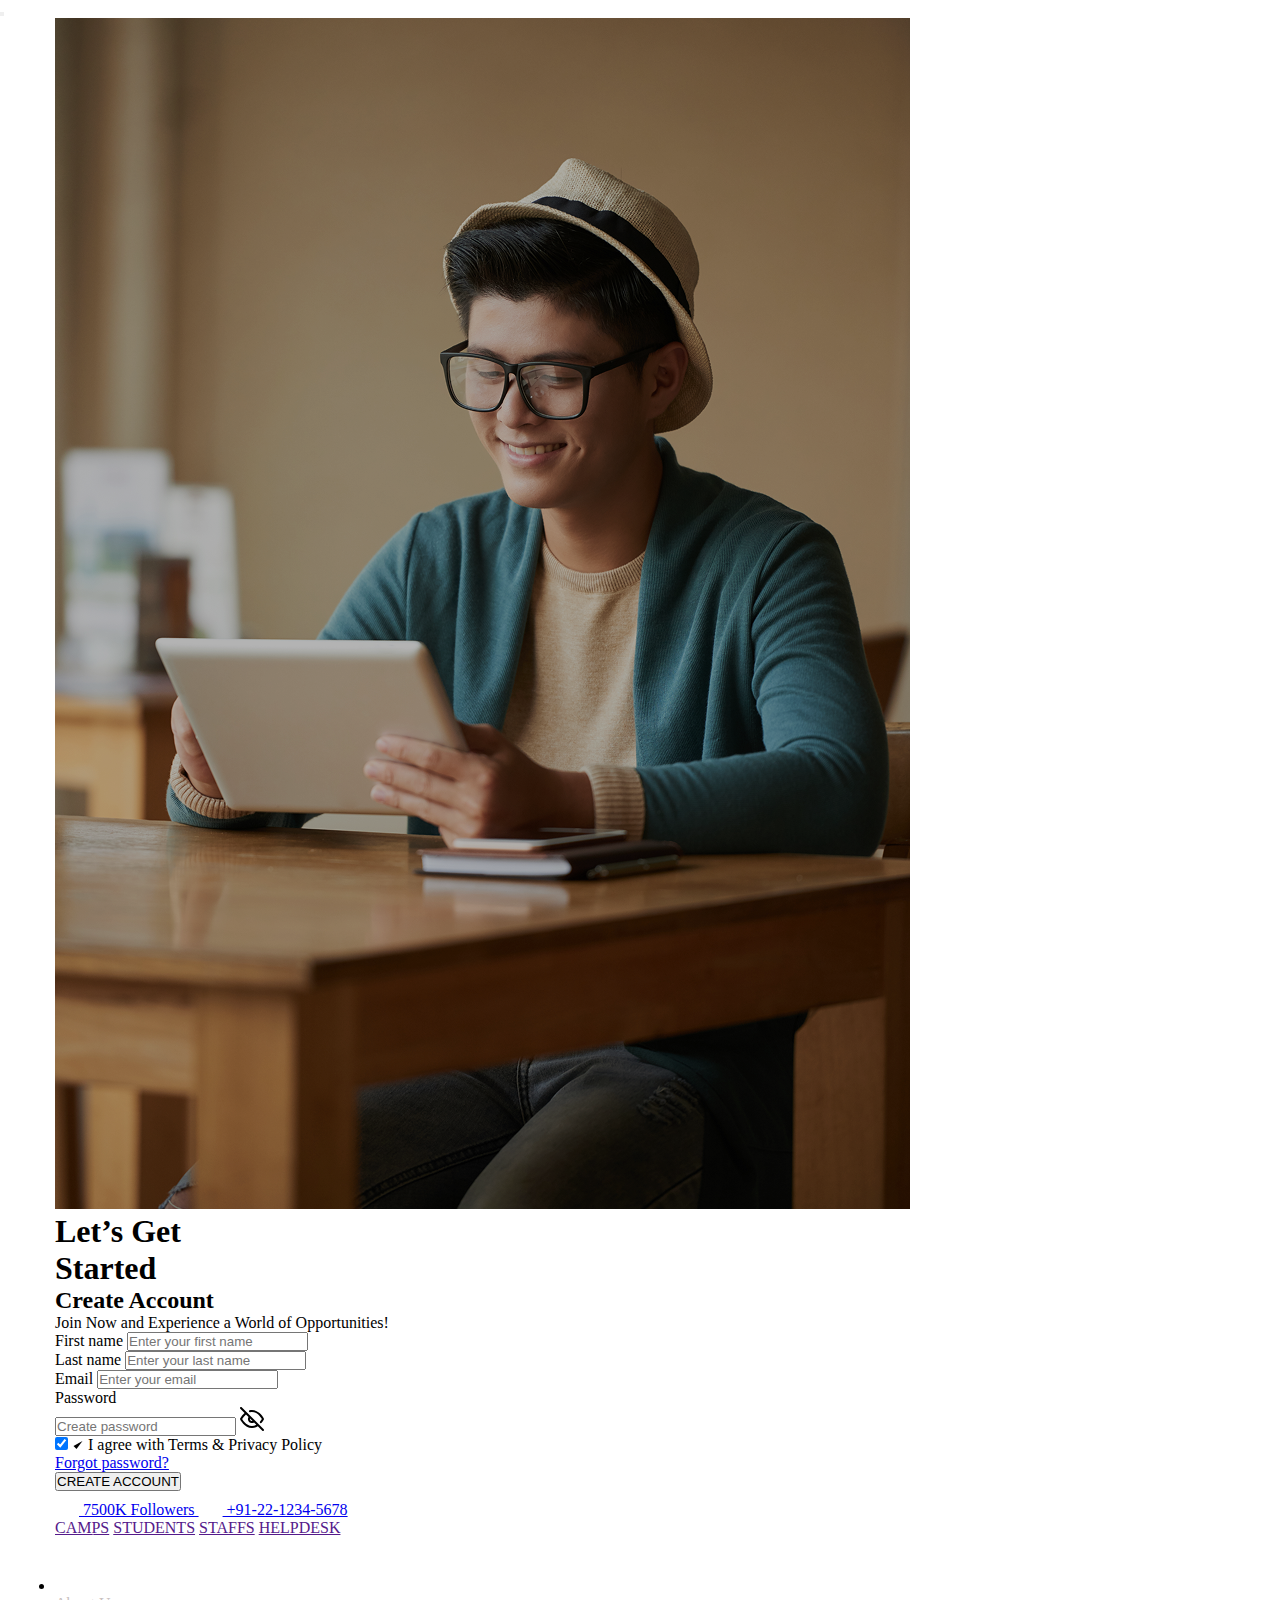
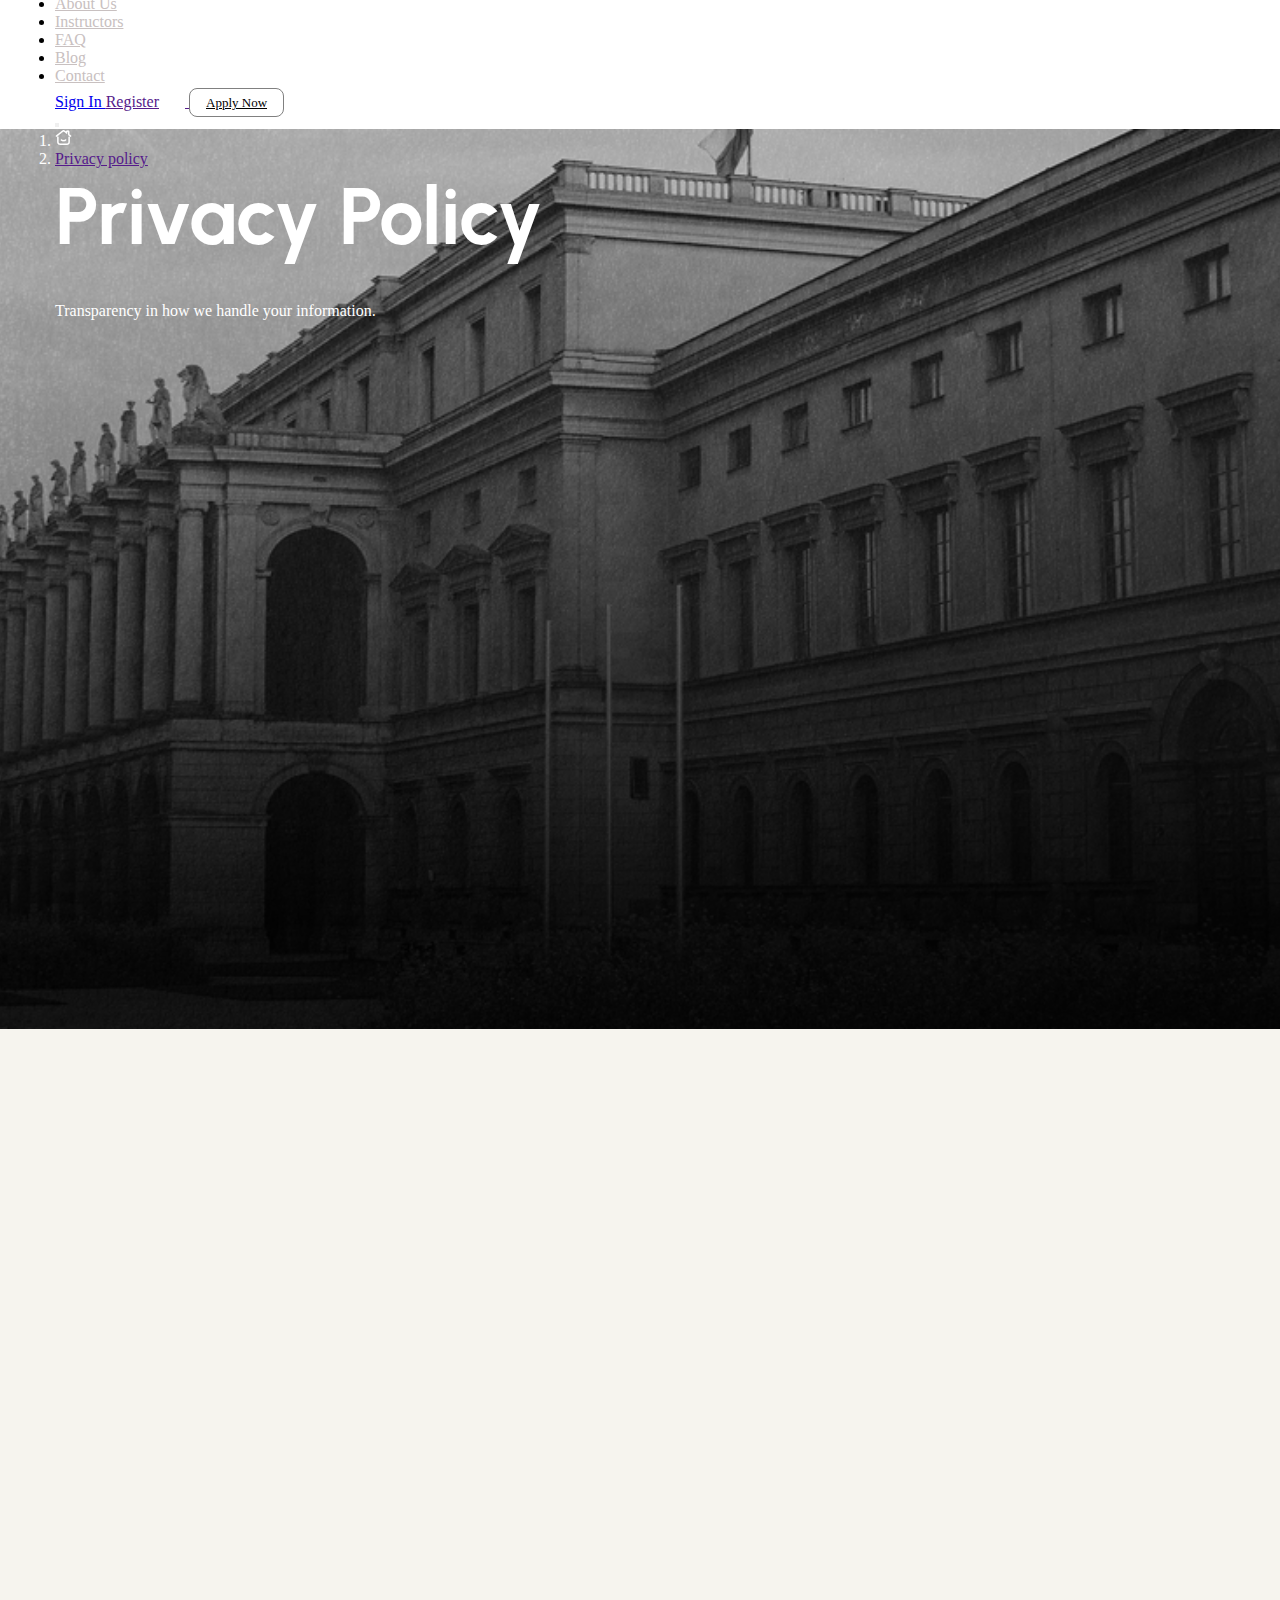
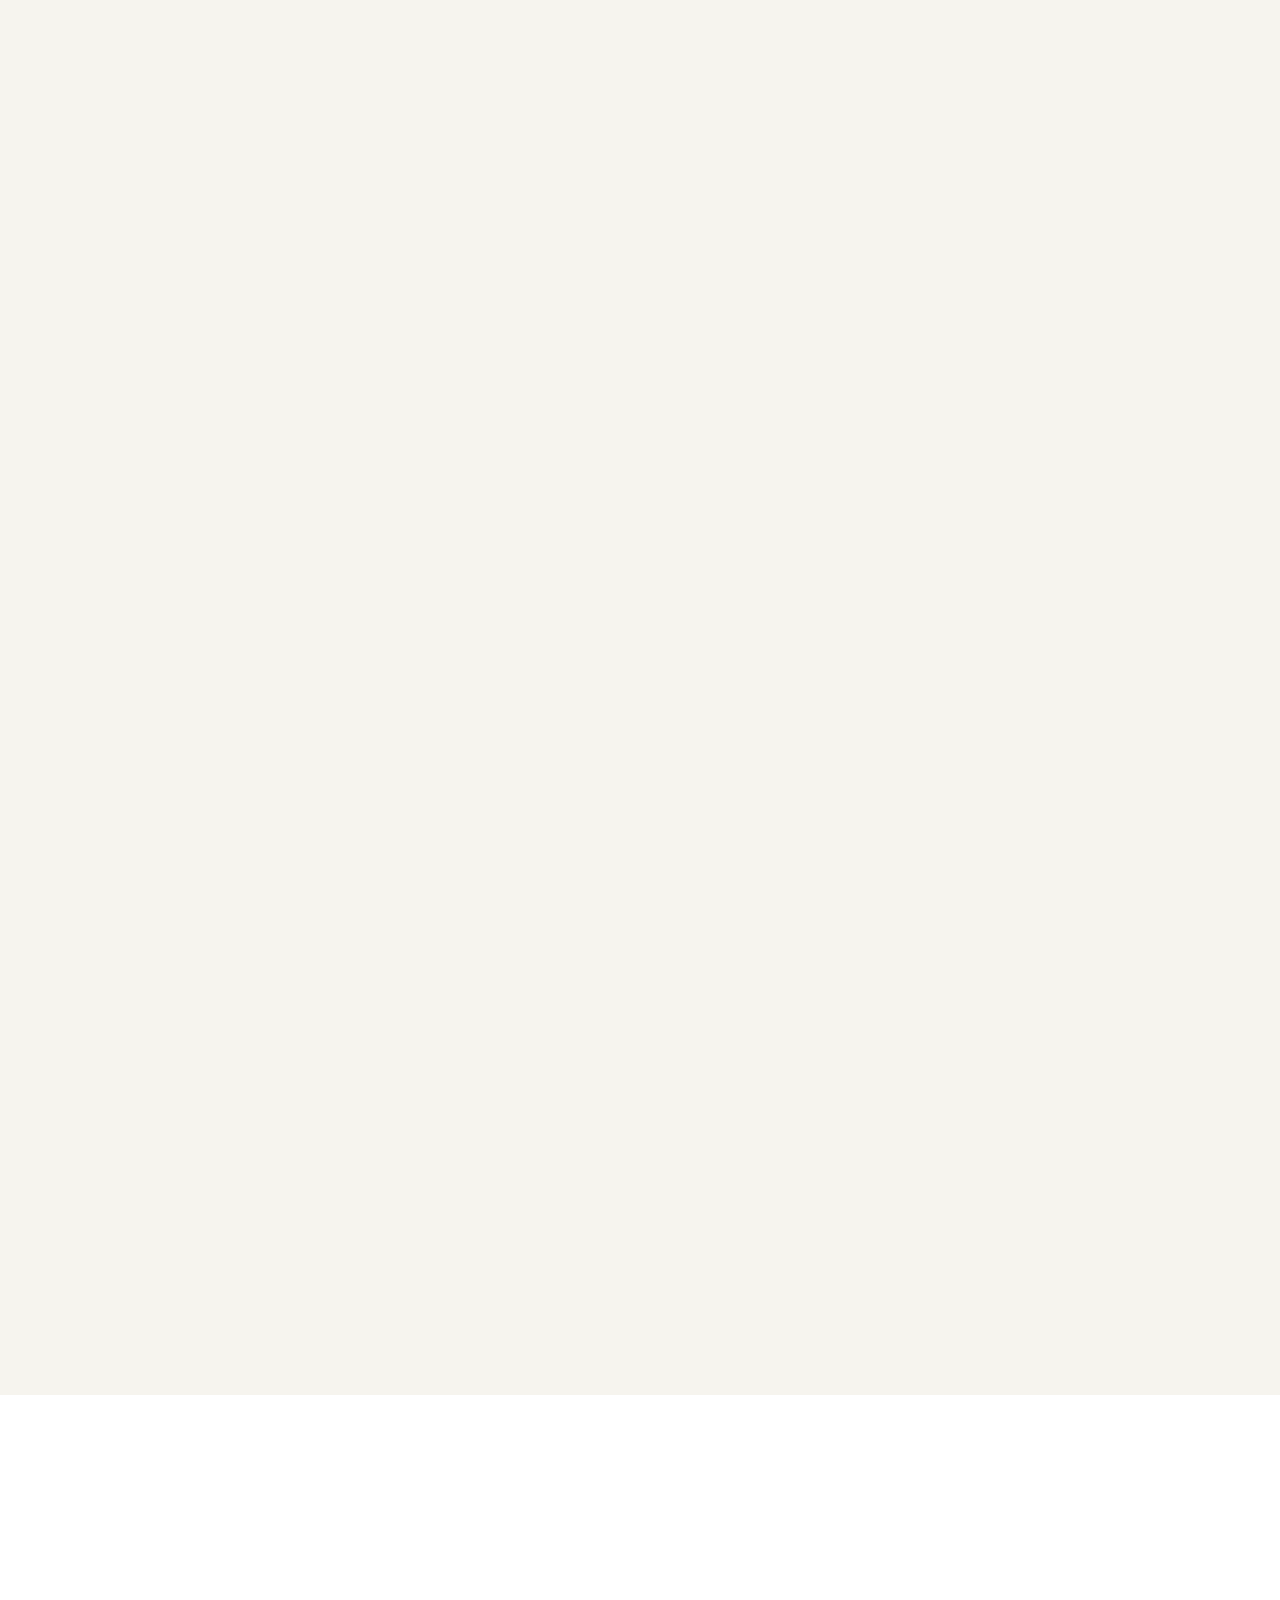
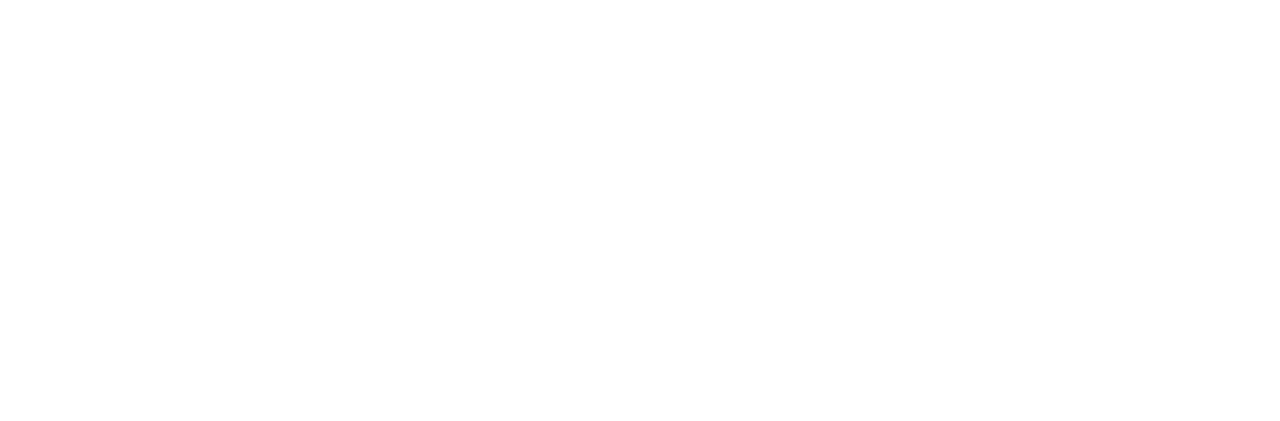
<file: privacy.html>
<!doctype html>
<html lang="en">

<head>
    <meta charset="utf-8">
    <meta name="viewport" content="width=device-width, initial-scale=1">
    <title>Bootstrap demo</title>
    <!--------BOOTSTRAP CSS-------->
    <link href="https://cdn.jsdelivr.net/npm/bootstrap@5.3.8/dist/css/bootstrap.min.css" rel="stylesheet"
        integrity="sha384-sRIl4kxILFvY47J16cr9ZwB07vP4J8+LH7qKQnuqkuIAvNWLzeN8tE5YBujZqJLB" crossorigin="anonymous">

    <!-----------------AOS CSS CDN-------------------------->
    <link href="https://unpkg.com/aos@2.3.1/dist/aos.css" rel="stylesheet">

    <!------CUSTOM CSS--------->
    <link rel="stylesheet" href="./css/privacy.css" />
</head>

<body>
    <!-------------LOADER PART------------------------>
    <div id="page-loader">
        <figure class="loader">
            <div class="dot white"></div>
            <div class="dot"></div>
            <div class="dot"></div>
            <div class="dot"></div>
            <div class="dot"></div>
        </figure>
    </div>

    <!-------------------MODAL---------------------------->
    <div class="modal fade" id="signupModal" tabindex="-1" aria-hidden="true">
        <div class="modal-dialog modal-xl modal-dialog-centered">
            <div class="modal-content border-0">

                <!-- Close button -->


                <div class="modal-body p-0">

                    <!-- YOUR EXISTING SIGNUP SECTION -->
                    <section class="account-section">
                        <button type="button" class="btn-close account-close position-absolute" data-bs-dismiss="modal"
                            aria-label="Close"></button>
                        <div class="container account-part">
                            <div class="account-cntn">
                                <div class="row">
                                    <div class="col-md-6 d-md-flex position-relative p-0">
                                        <img src="./assets/welcomeback.png"
                                            class="img-happens w-100 h-100 object-fit-cover" alt="">
                                        <h1 class="left-text position-absolute text-white fw-bold">
                                            Let’s Get <br> Started
                                        </h1>
                                    </div>
                                    <div class="col-md-6 d-flex align-items-center justify-content-center">
                                        <div class="form-box w-100 w-md-75">

                                            <h2 class="fw-bold">Create Account</h2>
                                            <p class="text-muted">Join Now and Experience a World of Opportunities!</p>
                                            <form>
                                                <!-- Name -->
                                                <div class="row">
                                                    <div class="col-md-6 mb-3">
                                                        <label class="form-label">First name</label>
                                                        <input type="text" class="form-control border-dark"
                                                            placeholder="Enter your first name" required>
                                                    </div>
                                                    <div class="col-md-6 mb-3">
                                                        <label class="form-label">Last name</label>
                                                        <input type="text" class="form-control border-dark"
                                                            placeholder="Enter your last name" required>
                                                    </div>
                                                </div>

                                                <!-- Email -->
                                                <div class="mb-3">
                                                    <label class="form-label">Email</label>
                                                    <input type="email" class="form-control border-dark"
                                                        placeholder="Enter your email" required name="email">
                                                </div>

                                                <!-- Password -->
                                                <div class="mb-3 password-wrapper">
                                                    <label class="form-label">Password</label>
                                                    <div class="password-field position-relative">
                                                        <input type="password" id="password"
                                                            class="form-control border-black"
                                                            placeholder="Create password" required name="password" />

                                                        <span class="toggle-password" id="togglePassword">

                                                            <svg id="eyeIcon " width="24" height="24"
                                                                viewBox="0 0 24 24" fill="none"
                                                                xmlns="http://www.w3.org/2000/svg">
                                                                <path fill-rule="evenodd" clip-rule="evenodd"
                                                                    d="M0.292893 0.292893C0.683418 -0.0976311 1.31643 -0.0976311 1.70696 0.292893L23.707 22.2929C24.0975 22.6834 24.0975 23.3164 23.707 23.707C23.3164 24.0975 22.6834 24.0975 22.2929 23.707L17.8251 19.2392C16.0954 20.3524 14.0848 20.9661 12.0165 20.9999C12.0111 21 12.0054 20.9999 11.9999 20.9999C8.10042 20.9999 5.10445 18.7731 3.14543 16.6835C2.15705 15.6292 1.40216 14.579 0.894456 13.7929C0.640031 13.3989 0.446196 13.0682 0.314378 12.8339C0.248483 12.7168 0.197794 12.6233 0.16301 12.5575C0.145646 12.5247 0.131529 12.4989 0.121995 12.4804C0.11727 12.4712 0.11404 12.4634 0.111253 12.4579C0.109855 12.4552 0.108249 12.4529 0.107346 12.4511L0.10637 12.4491L0.105393 12.4482C0.105209 12.4478 0.105497 12.4471 0.999924 11.9999L0.105393 12.4482C-0.0399083 12.1575 -0.0345653 11.8136 0.119065 11.5273C1.25061 9.41853 2.76043 7.5403 4.56926 5.98332L0.292893 1.70696C-0.0976311 1.31643 -0.0976311 0.683418 0.292893 0.292893ZM5.98723 7.40129C4.45077 8.70131 3.15018 10.2581 2.14348 12.0029C2.25248 12.1911 2.39585 12.4309 2.57414 12.707C3.03516 13.4208 3.71805 14.3709 4.60442 15.3163C6.39313 17.2242 8.8932 18.9945 11.9882 18.9989C13.5347 18.9729 15.0414 18.551 16.37 17.7841L14.0488 15.4628C13.8899 15.5623 13.7246 15.6518 13.5527 15.7284C13.0622 15.9469 12.5329 16.0646 11.996 16.0741C11.4589 16.0836 10.9248 15.9853 10.4267 15.7841C9.92866 15.5829 9.4764 15.283 9.0966 14.9032C8.7168 14.5234 8.41692 14.0712 8.21574 13.5732C8.01457 13.0751 7.91623 12.5409 7.92571 12.0038C7.93523 11.467 8.05293 10.9376 8.27141 10.4472C8.34806 10.2752 8.43647 10.109 8.53606 9.95012L5.98723 7.40129ZM10.0282 11.4423C9.96411 11.6348 9.9293 11.8365 9.92571 12.04C9.92103 12.3083 9.9697 12.5752 10.0702 12.8241C10.1708 13.0731 10.3208 13.2993 10.5107 13.4892C10.7005 13.6791 10.9267 13.829 11.1757 13.9296C11.4246 14.0301 11.6915 14.0788 11.9599 14.0741C12.1632 14.0706 12.3642 14.0346 12.5566 13.9706L10.0282 11.4423Z"
                                                                    fill="black" />
                                                                <g id="eyeSlash">

                                                                    <path fill-rule="evenodd" clip-rule="evenodd"
                                                                        d="M0.292893 0.292893C0.683418 -0.0976311 ... Z"
                                                                        fill="black" />
                                                                </g>


                                                                <g id="eyeOpen" style="display:none">

                                                                    <path d="M12.0009 3.0009C15.8999 3.00127 ... Z"
                                                                        fill="black" />
                                                                </g>
                                                                <path
                                                                    d="M12.0009 3.0009C15.8999 3.00127 18.8956 5.22689 20.8544 7.31633C21.8428 8.37063 22.5977 9.42088 23.1054 10.207C23.3598 10.6009 23.5537 10.9316 23.6855 11.1659C23.7514 11.2831 23.8021 11.3766 23.8368 11.4423C23.8542 11.4751 23.8683 11.5009 23.8779 11.5195C23.8826 11.5286 23.8858 11.5364 23.8886 11.5419C23.89 11.5447 23.8916 11.547 23.8925 11.5488L23.8935 11.5507L23.8945 11.5517C23.8946 11.552 23.8943 11.5527 22.9999 11.9999L23.8945 11.5517C24.0395 11.8418 24.0347 12.1855 23.8818 12.4716C23.242 13.6685 22.4792 14.7955 21.6054 15.8339C21.2498 16.2565 20.6188 16.3106 20.1962 15.955C19.7736 15.5994 19.7195 14.9684 20.0751 14.5458C20.7439 13.751 21.3392 12.8979 21.8564 11.998C21.7473 11.8096 21.6042 11.5693 21.4257 11.2929C20.9647 10.5791 20.2818 9.62898 19.3954 8.68352C17.6045 6.7732 15.1003 4.99992 11.9999 4.99992H11.998C11.3686 4.99845 10.7407 5.07034 10.1279 5.21379C9.59011 5.33965 9.05255 5.00544 8.92668 4.4677C8.80087 3.93005 9.13422 3.39251 9.6718 3.26653C10.4355 3.08777 11.2176 2.99811 12.0019 2.99992L12.0009 3.0009Z"
                                                                    fill="black" />
                                                            </svg>
                                                        </span>
                                                    </div>
                                                </div>

                                                <!-- Checkbox -->
                                                <div class="d-flex justify-content-between align-items-center mb-3">
                                                    <div class="checkbox-wrapper-46">
                                                        <input type="checkbox" id="keepLoggedIn" class="inp-cbx"
                                                            checked>
                                                        <label for="keepLoggedIn" class="cbx">
                                                            <span>
                                                                <svg viewBox="0 0 12 10" height="10" width="12">
                                                                    <polyline points="1.5 6 4.5 9 10.5 1"></polyline>
                                                                </svg>
                                                            </span>
                                                            <span>I agree with Terms & Privacy Policy
                                                            </span>
                                                        </label>
                                                    </div>

                                                    <a href="./forgotpass.html"
                                                        class="forgot-pass small text-decoration-none">Forgot
                                                        password?</a>
                                                </div>
                                                <button type="submit"
                                                    class="btn btn-danger w-100 fw-bold py-2 mb-3 account-create-button">
                                                    CREATE ACCOUNT
                                                </button>
                                            </form>
                                            <!-- <div class="d-flex align-items-center my-3">
                                                <hr class="flex-grow-1">
                                                <span class="mx-2 text-muted">OR</span>
                                                <hr class="flex-grow-1">
                                            </div>
                                            <div class="sign-up-with-google d-flex align-items-center">
                                                <div class="g-logo me-4">
                                                    <a class="google-logo" href="">
                                                        <img src="./assets/google.png" alt="" />
                                                    </a>
                                                </div>
                                                <a class="sign-text" href="">
                                                    <span>Sign Up With Google</span>
                                                </a>
                                            </div>
                                            <h6 class="exist-check">Already have an account?
                                                <a class="login-page" href="./login.html">Log in</a>
                                            </h6> -->
                                        </div>

                                    </div>
                                </div>
                            </div>
                        </div>
                    </section>


                </div>
            </div>
        </div>
    </div>

    <div id="luxy">
        <header class="hdr-sec">
            <div class="top-bar">
                <div class="container">
                    <div class="top-bar-content d-flex align-items-center">
                        <div class="left-top-bar d-flex align-items-center">
                            <a href="#">
                                <img src="./assets/facebook.png" alt="">
                                7500K Followers
                            </a>
                            <a href="#">
                                <img src="./assets/call.png" alt="">
                                +91-22-1234-5678
                            </a>
                        </div>

                        <div class="top-right-bar d-flex align-items-center ms-auto">
                            <a href="" class="top-highlights text-white text text-decoration-none">CAMPS</a>
                            <a href="" class="top-highlights text-white text-decoration-none">STUDENTS</a>
                            <a href="" class="top-highlights text-white text-decoration-none">STAFFS</a>
                            <a href="" class="top-highlights text-white text-decoration-none">HELPDESK</a>
                        </div>
                    </div>
                </div>
            </div>

            <!-------------NAVBAR SECTION--------------------->
            <nav class="navbar navbar-expand-xl">
                <div class="container">
                    <div class="navbar-logo">
                        <a class="navbar-brand" href="">
                            <img src="./assets/navlogo.png" alt="" />
                        </a>
                    </div>
                    <div class="collapse navbar-collapse" id="mainNavbar">
                        <ul class="navbar-nav ms-auto mb-2 mb-lg-0">
                            <li class="nav-item">
                                <a class="nav-link active" aria-current="page" href="#">Home</a>
                            </li>
                            <li class="nav-item">
                                <a class="nav-link" href="./aboutus.html">About Us</a>
                            </li>
                            <li class="nav-item">
                                <a class="nav-link" href="./instructors.html">Instructors</a>
                            </li>
                            <li class="nav-item">
                                <a class="nav-link" href="#">FAQ</a>
                            </li>
                            <li class="nav-item">
                                <a class="nav-link" href="./blog.html">Blog</a>
                            </li>
                            <li class="nav-item">
                                <a class="nav-link last-item" href="./contact.html">Contact</a>
                            </li>
                        </ul>
                        <div class="nav-btn d-flex justify-content-center">
                            <a class="rounded-pill px-4 py-2 sign-in-btn" href="./login.html">Sign In
                                <span></span>
                                <span></span>
                                <span></span>
                                <span></span>
                            </a>
                            <a class="text-white rounded-pill px-4 py-2 register-btn" href="" data-bs-toggle="modal"
                                data-bs-target="#signupModal">Register</a>
                            <a class="search-btn d-flex align-items-center" href="">
                                <svg width="22" height="22" viewBox="0 0 22 22" fill="none"
                                    xmlns="http://www.w3.org/2000/svg">
                                    <path d="M15.5833 15.5834L19.2499 19.25" stroke="white" stroke-width="1.5"
                                        stroke-linecap="round" stroke-linejoin="round" />
                                    <path
                                        d="M17.4167 10.0833C17.4167 6.03324 14.1334 2.75 10.0833 2.75C6.03324 2.75 2.75 6.03324 2.75 10.0833C2.75 14.1334 6.03324 17.4167 10.0833 17.4167C14.1334 17.4167 17.4167 14.1334 17.4167 10.0833Z"
                                        stroke="white" stroke-width="1.5" stroke-linecap="round"
                                        stroke-linejoin="round" />
                                </svg>
                            </a>
                            <a class="apply-btn text-white" href="">Apply Now</a>
                        </div>
                    </div>
                    <button class="navbar-toggler" type="button" data-bs-toggle="collapse" data-bs-target="#mainNavbar">
                        <span class="navbar-toggler-icon"></span>
                    </button>
                </div>
            </nav>
        </header>

        <!-----------BANNER SECTION------------------------------->
        <section class="banner-section d-flex align-items-center">
            <div class="container">
                <nav aria-label="breadcrumb" class="breadcrumb-wrapper">
                    <ol class="breadcrumb">
                        <li class="breadcrumb-item">
                            <a href="/">
                                <img src="./assets/home.png" alt="Home" />
                            </a>
                        </li>

                        <li class="breadcrumb-item active" aria-current="page">
                            <a class="text-white" href="">Privacy policy</a>
                        </li>
                    </ol>
                </nav>

                <h1 class="banner-title">Privacy Policy</h1>
                <p class="para">Transparency in how we handle your information.</p>
            </div>
        </section>



        <!------------INFORMATION SECTION---------------------------------->
        <section class="information-sec">
            <div class="container">
                <h1 class="title text-dark" data-aos="fade-up" data-aos-anchor-placement="top-bottom">
                    Confidentiality Policy
                </h1>
                <h3 class=" head-title" data-aos="fade-up" data-aos-anchor-placement="top-bottom">
                    Let us know how we can help
                </h3>
                <div class="let-us-know">
                    <div class="row">
                        <div class="col-lg-4 col-md-6 col-12">
                            <div class="review-box h-100" data-aos="flip-left">
                                <a href="">
                                    <img src="./assets/mail.png" alt="" />
                                </a>
                                <h4 class="mt-1">Feedbacks</h4>
                                <h6 class="fw-light mb-1">Speak to our Friendly team.</h6>
                                <a class="email-id text-dark list-unstyled" href>Vidyasu@gmail.com</a>
                            </div>
                        </div>
                        <div class="col-lg-4 col-md-6 col-12">
                            <div class="review-box h-100" data-aos="flip-left">
                                <a href="">
                                    <img src="./assets/call-us.png" alt="" />
                                </a>
                                <h4 class="mt-1">Call Us</h4>
                                <h6 class="fw-light mb-1">Mon-Fri from 8am to 5pm</h6>
                                <h5>+1800- 419-9108</h5>
                            </div>
                        </div>
                        <div class="col-lg-4 col-md-6 col-12">
                            <div class="review-box h-100" data-aos="flip-left">
                                <a href="">
                                    <img src="./assets/location.png" alt="" />
                                </a>
                                <h4 class="mt-1">Visit Us</h4>
                                <h6 class="fw-light">Eco Intelligent Park, Unit No- 7E, 7th Floor, Block- EM,
                                    Plot-3,
                                    Salt
                                    Lake
                                    Sector-5, Kolkata
                                    700091, India</h6>
                            </div>
                        </div>
                    </div>
                </div>
                <div class="info-wrpr mx-auto">
                    <div class="topic">
                        <h3 data-aos="fade-up" data-aos-anchor-placement="top-bottom">
                            Introduction</h3>
                        <p data-aos="fade-up" data-aos-anchor-placement="top-bottom">At
                            Vidyasu, we value your privacy and are committed to protecting your personal
                            information.
                            This
                            Privacy Policy is designed to help you understand how we collect, use, disclose, and
                            safeguard
                            your
                            data. By using our website or services, you consent to the practices described in this
                            policy.
                        </p>
                    </div>
                    <div class="topic">
                        <h3 data-aos="fade-up" data-aos-anchor-placement="top-bottom">
                            Information We Collect</h3>
                        <p data-aos="fade-up" data-aos-anchor-placement="top-bottom">
                            We may collect various types of information from you, including:
                            Personal Information: Name, email address, contact details.
                            Billing Information: Payment card details, billing address.
                            Usage Data: Information about how you use our website.
                            Cookies and Tracking Data: Data collected through cookies, web beacons, and similar
                            technologies.
                        </p>
                    </div>
                    <div class="topic">
                        <h3 data-aos="fade-up" data-aos-anchor-placement="top-bottom">How We
                            Use Your Information</h3>
                        <p data-aos="fade-up" data-aos-anchor-placement="top-bottom"> We use
                            your information for the following purposes:
                            To provide, maintain, and improve our services.
                            To process transactions and send transaction notifications.
                            To respond to your requests, comments, or questions.
                            To personalize your user experience.
                            To send you important information and updates.</p>
                    </div>
                    <div class="topic">
                        <h3 data-aos="fade-up" data-aos-anchor-placement="top-bottom">
                            Information Sharing</h3>
                        <p data-aos="fade-up" data-aos-anchor-placement="top-bottom">
                            We do not sell, trade, or otherwise transfer your personal information to outside
                            parties.
                            We
                            may
                            share your information with trusted third parties who assist us in operating our website
                            and
                            services, as long as they agree to keep this information confidential.
                        </p>
                    </div>
                    <div class="topic">
                        <h3 data-aos="fade-up" data-aos-anchor-placement="top-bottom">
                            Data Security
                        </h3>
                        <p data-aos="fade-up" data-aos-anchor-placement="top-bottom">
                            We implement a variety of security measures to protect your personal information. We use
                            encryption,
                            secure socket layer technology, and regular security audits to safeguard your data.
                        </p>
                    </div>
                    <div class="topic">
                        <h3 data-aos="fade-up" data-aos-anchor-placement="top-bottom">Cookies
                            and Tracking Technologies</h3>
                        <p data-aos="fade-up" data-aos-anchor-placement="top-bottom">
                            We use cookies and similar tracking technologies to enhance your user experience. You
                            can
                            choose
                            to
                            disable cookies through your browser settings; however, this may affect your ability to
                            use
                            our
                            website.
                        </p>
                    </div>
                    <div class="topic">
                        <h3 data-aos="fade-up" data-aos-anchor-placement="top-bottom">Your
                            Choices</h3>
                        <p data-aos="fade-up" data-aos-anchor-placement="top-bottom">
                            You can choose not to provide certain information; however, this may limit your access
                            to
                            some
                            features of our website.
                        </p>
                    </div>
                    <div class="topic">
                        <h3 data-aos="fade-up" data-aos-anchor-placement="top-bottom">Changes
                            to this Privacy Policy</h3>
                        <p data-aos="fade-up" data-aos-anchor-placement="top-bottom">
                            We reserve the right to update or change this Privacy Policy at any time. When we do, we
                            will
                            revise
                            the Effective Date at the beginning of this policy. We encourage you to periodically
                            review
                            this
                            page for the latest information on our privacy practices.
                        </p>
                    </div>
                    <div class="topic">
                        <h3 data-aos="fade-up" data-aos-anchor-placement="top-bottom">Contact
                            Us</h3>
                        <p data-aos="fade-up" data-aos-anchor-placement="top-bottom">
                            If you have any questions or concerns regarding this Privacy Policy, please contact us
                            at
                            Vidyasu@gmail.com
                        </p>
                    </div>
                </div>
            </div>
        </section>


        <!-----------FOOTER SECTION----------->
        <footer class="footer-section" data-aos="zoom-in-up">
            <div class="container">
                <div class="row small">

                    <div class="col-lg-4">
                        <ul>
                            <li>
                                <a class="footer-logo" href="">
                                    <img src="./assets/footer-logo.png" alt="" />
                                </a>
                            </li>
                            <li>
                                <p class="text-muted">
                                    We provide industry-recognized online and offline courses to help
                                    learners gain
                                    practical skills
                                    and advance their careers.
                                </p>
                            </li>
                            <li class="mail"><a class="footer-email text-dark" href="">
                                    <img src="./assets/footer-email.png" alt="" />
                                    Vidyasu@gmail.com
                                </a></li>
                            <li class="location"><a class="footer-loc text-dark" href="">
                                    <img src="./assets/footer-map.png" alt="" />
                                    Eco Intelligent Park, Unit No- 7E, 7th Floor, Block-EM, Plot-3, Salt
                                    Lake Sector-5,
                                    Kolkata 700091, India
                                </a></li>
                            <li><a class="footer-call text-dark" href="">
                                    <img src="./assets/footer-call.png" alt="" />
                                    1800- 419-9108
                                </a></li>
                        </ul>
                    </div>

                    <div class="col-lg-2">
                        <ul>
                            <li>
                                <h6><a class="text-dark" href="">About</a></h6>
                            </li>
                            <li>
                                <a class="text-dark" href="">About Us</a>
                            </li>
                            <li><a class="text-dark" href="">Courses</a></li>
                            <li><a class="text-dark" href="">News & Blog</a></li>
                            <li><a class="text-dark" href="">Become A Teacher</a></li>
                            <li><a class="text-dark" href="">Events</a></li>
                            <li><a class="text-dark" href="">Contact Us</a></li>
                        </ul>
                    </div>

                    <div class="col-lg-2">
                        <ul>
                            <li>
                                <h6><a class="text-dark" href="">Quick Links</a></h6>
                            </li>
                            <li><a class="text-dark" href="">Students</a></li>
                            <li><a class="text-dark" href="">Admission</a></li>
                            <li><a class="text-dark" href="./leadership.html">Faculty & Staffs</a></li>
                            <li><a class="text-dark" href="">Media Relations</a></li>
                            <li><a class="text-dark" href="">Alumni</a></li>
                            <li><a class="text-dark" href="">Visit</a></li>
                        </ul>
                    </div>

                    <div class="col-lg-4">
                        <div class=" newsletter-part d-flex">
                            <ul>
                                <li>
                                    <h6><a class="text-dark" href="">Our Newsletter</a></h6>
                                </li>
                                <li>
                                    <p>Enter your email and we will send you more information</p>
                                </li>
                                <li>
                                    <div class="type-container">
                                        <input type="email" class="form-control" placeholder=" Your Email">
                                        <a class="btn btn-danger btn-sm" href="">
                                            <span class="subscribe-text">Subscribe</span>
                                            <span>Thanks!</span></a>
                                    </div>
                                </li>
                                <li>
                                    <div class="footer-icons d-flex mt-4">
                                        <ul class="d-flex me-2 list-unstyled mb-0">
                                            <li><a class="me-2" href="">
                                                    <svg width="32" height="32" viewBox="0 0 32 32" fill="none"
                                                        xmlns="http://www.w3.org/2000/svg">
                                                        <rect x="0.25" y="0.25" width="31.5" height="31.5" rx="15.75"
                                                            fill="#F5F6E6" fill-opacity="0.2" />
                                                        <rect x="0.25" y="0.25" width="31.5" height="31.5" rx="15.75"
                                                            stroke="#747474" stroke-width="0.5" />
                                                        <path
                                                            d="M17.6667 17.425H20.0476L21 13.625H17.6667V11.725C17.6667 10.7465 17.6667 9.825 19.5714 9.825H21V6.633C20.6895 6.59215 19.5171 6.5 18.279 6.5C15.6933 6.5 13.8571 8.07415 13.8571 10.965V13.625H11V17.425H13.8571V25.5H17.6667V17.425Z"
                                                            fill="#747474" />
                                                    </svg>
                                                </a></li>
                                            <li><a class="me-2" href=""><svg width="32" height="32" viewBox="0 0 32 32"
                                                        fill="none" xmlns="http://www.w3.org/2000/svg">
                                                        <rect x="0.25" y="0.25" width="31.5" height="31.5" rx="15.75"
                                                            fill="#F5F6E6" fill-opacity="0.2" />
                                                        <rect x="0.25" y="0.25" width="31.5" height="31.5" rx="15.75"
                                                            stroke="#747474" stroke-width="0.5" />
                                                        <path
                                                            d="M12.64 8H19.36C21.92 8 24 10.08 24 12.64V19.36C24 20.5906 23.5111 21.7708 22.641 22.641C21.7708 23.5111 20.5906 24 19.36 24H12.64C10.08 24 8 21.92 8 19.36V12.64C8 11.4094 8.48886 10.2292 9.35902 9.35902C10.2292 8.48886 11.4094 8 12.64 8ZM12.48 9.6C11.7162 9.6 10.9836 9.90343 10.4435 10.4435C9.90343 10.9836 9.6 11.7162 9.6 12.48V19.52C9.6 21.112 10.888 22.4 12.48 22.4H19.52C20.2838 22.4 21.0164 22.0966 21.5565 21.5565C22.0966 21.0164 22.4 20.2838 22.4 19.52V12.48C22.4 10.888 21.112 9.6 19.52 9.6H12.48ZM20.2 10.8C20.4652 10.8 20.7196 10.9054 20.9071 11.0929C21.0946 11.2804 21.2 11.5348 21.2 11.8C21.2 12.0652 21.0946 12.3196 20.9071 12.5071C20.7196 12.6946 20.4652 12.8 20.2 12.8C19.9348 12.8 19.6804 12.6946 19.4929 12.5071C19.3054 12.3196 19.2 12.0652 19.2 11.8C19.2 11.5348 19.3054 11.2804 19.4929 11.0929C19.6804 10.9054 19.9348 10.8 20.2 10.8ZM16 12C17.0609 12 18.0783 12.4214 18.8284 13.1716C19.5786 13.9217 20 14.9391 20 16C20 17.0609 19.5786 18.0783 18.8284 18.8284C18.0783 19.5786 17.0609 20 16 20C14.9391 20 13.9217 19.5786 13.1716 18.8284C12.4214 18.0783 12 17.0609 12 16C12 14.9391 12.4214 13.9217 13.1716 13.1716C13.9217 12.4214 14.9391 12 16 12ZM16 13.6C15.3635 13.6 14.753 13.8529 14.3029 14.3029C13.8529 14.753 13.6 15.3635 13.6 16C13.6 16.6365 13.8529 17.247 14.3029 17.6971C14.753 18.1471 15.3635 18.4 16 18.4C16.6365 18.4 17.247 18.1471 17.6971 17.6971C18.1471 17.247 18.4 16.6365 18.4 16C18.4 15.3635 18.1471 14.753 17.6971 14.3029C17.247 13.8529 16.6365 13.6 16 13.6Z"
                                                            fill="#747474" />
                                                    </svg>
                                                </a></li>
                                            <li><a class="me-2" href=""><svg width="32" height="32" viewBox="0 0 32 32"
                                                        fill="none" xmlns="http://www.w3.org/2000/svg">
                                                        <rect x="0.25" y="0.25" width="31.5" height="31.5" rx="15.75"
                                                            fill="#F5F6E6" fill-opacity="0.2" />
                                                        <rect x="0.25" y="0.25" width="31.5" height="31.5" rx="15.75"
                                                            stroke="#747474" stroke-width="0.5" />
                                                        <path
                                                            d="M14.9253 18.5822C14.5165 20.7849 14.0187 22.897 12.5417 23.9999C12.0868 20.6709 13.2115 18.1702 13.7335 15.5159C12.8431 13.9726 13.841 10.8658 15.7188 11.6309C18.0297 12.5731 13.7173 17.3694 16.6124 17.969C19.6352 18.5944 20.8698 12.569 18.9952 10.6088C16.2868 7.77998 11.1115 10.545 11.7482 14.5955C11.9034 15.5861 12.8964 15.8867 12.145 17.2539C10.4118 16.8571 9.89465 15.4496 9.96171 13.5726C10.0684 10.5022 12.6419 8.35124 15.2227 8.05389C18.487 7.67736 21.5502 9.28772 21.9728 12.4495C22.4495 16.0176 20.4998 19.8831 17.01 19.6044C16.0638 19.5292 15.6663 19.0468 14.9253 18.5822Z"
                                                            fill="#747474" />
                                                    </svg>
                                                </a></li>
                                            <li><a href=""><svg width="32" height="32" viewBox="0 0 32 32" fill="none"
                                                        xmlns="http://www.w3.org/2000/svg">
                                                        <rect x="0.25" y="0.25" width="31.5" height="31.5" rx="15.75"
                                                            fill="#F5F6E6" fill-opacity="0.2" />
                                                        <rect x="0.25" y="0.25" width="31.5" height="31.5" rx="15.75"
                                                            stroke="#747474" stroke-width="0.5" />
                                                        <path fill-rule="evenodd" clip-rule="evenodd"
                                                            d="M8.69883 15.0255C13.2558 13.0332 16.3019 11.7455 17.8128 11.1138C22.1505 9.31585 23.0521 9 23.637 9C23.7588 9 24.0513 9.0243 24.2462 9.17007C24.3924 9.29155 24.4412 9.46163 24.4655 9.58311C24.4899 9.70459 24.5143 9.97185 24.4899 10.1905C24.2462 12.6444 23.2471 18.6456 22.711 21.3911C22.4917 22.5573 22.053 22.946 21.6387 22.9946C20.7371 23.0675 20.0304 22.3872 19.1531 21.8284C17.7884 20.9294 17.0086 20.3706 15.6683 19.496C14.1331 18.4755 15.1322 17.9167 16.0095 17.0177C16.2288 16.7748 20.2497 13.1546 20.3228 12.8145C20.3228 12.7659 20.3472 12.6201 20.2497 12.5472C20.1522 12.4744 20.0304 12.4987 19.9329 12.5229C19.7867 12.5472 17.5935 14.005 13.3289 16.872C12.6953 17.3093 12.1349 17.5037 11.6231 17.5037C11.0626 17.5037 9.99038 17.1878 9.18621 16.9206C8.21145 16.6047 7.43165 16.4346 7.50475 15.9001C7.57786 15.6086 7.96776 15.317 8.69883 15.0255Z"
                                                            fill="#747474" />
                                                    </svg>
                                                </a></li>
                                        </ul>
                                    </div>
                                </li>
                            </ul>
                        </div>

                    </div>

                </div>
                <div class="footer-bottom">
                    <div class="footer-end d-flex flex-column flex-md-row
            justify-content-between align-items-center
            text-center text-md-start">
                        <p class="copy-text mb-2 mb-md-0">Copyright©2025
                            <a class="footer-nav text-dark" href="./index.html">vidyasu</a>.All rights reserved.
                        </p>

                        <div class="footer-links">
                            <a href="./privacy.html" class="privacy-link text-dark text-center">Privacy Policy</a>

                        </div>
                    </div>
                </div>

            </div>
        </footer>
    </div>

    <!--------BOOTSTRAP JS---------->
    <script src="https://cdn.jsdelivr.net/npm/bootstrap@5.3.8/dist/js/bootstrap.bundle.min.js"
        integrity="sha384-FKyoEForCGlyvwx9Hj09JcYn3nv7wiPVlz7YYwJrWVcXK/BmnVDxM+D2scQbITxI"
        crossorigin="anonymous"></script>

    <!-------------AOS JS------------------>
    <script src="https://unpkg.com/aos@2.3.1/dist/aos.js"></script>

    <!----------------LUXY JS----------------------------->
    <script src="./js/luxy.js"></script>

    <!----------CUSTOM JS----------------------->
    <script src="./js/script.js"></script>
    <script src="./js/animation.js"></script>
    <script src="./js/aos.js"></script>
    <script src="./js/loader.js"></script>
</body>

</html>
</file>
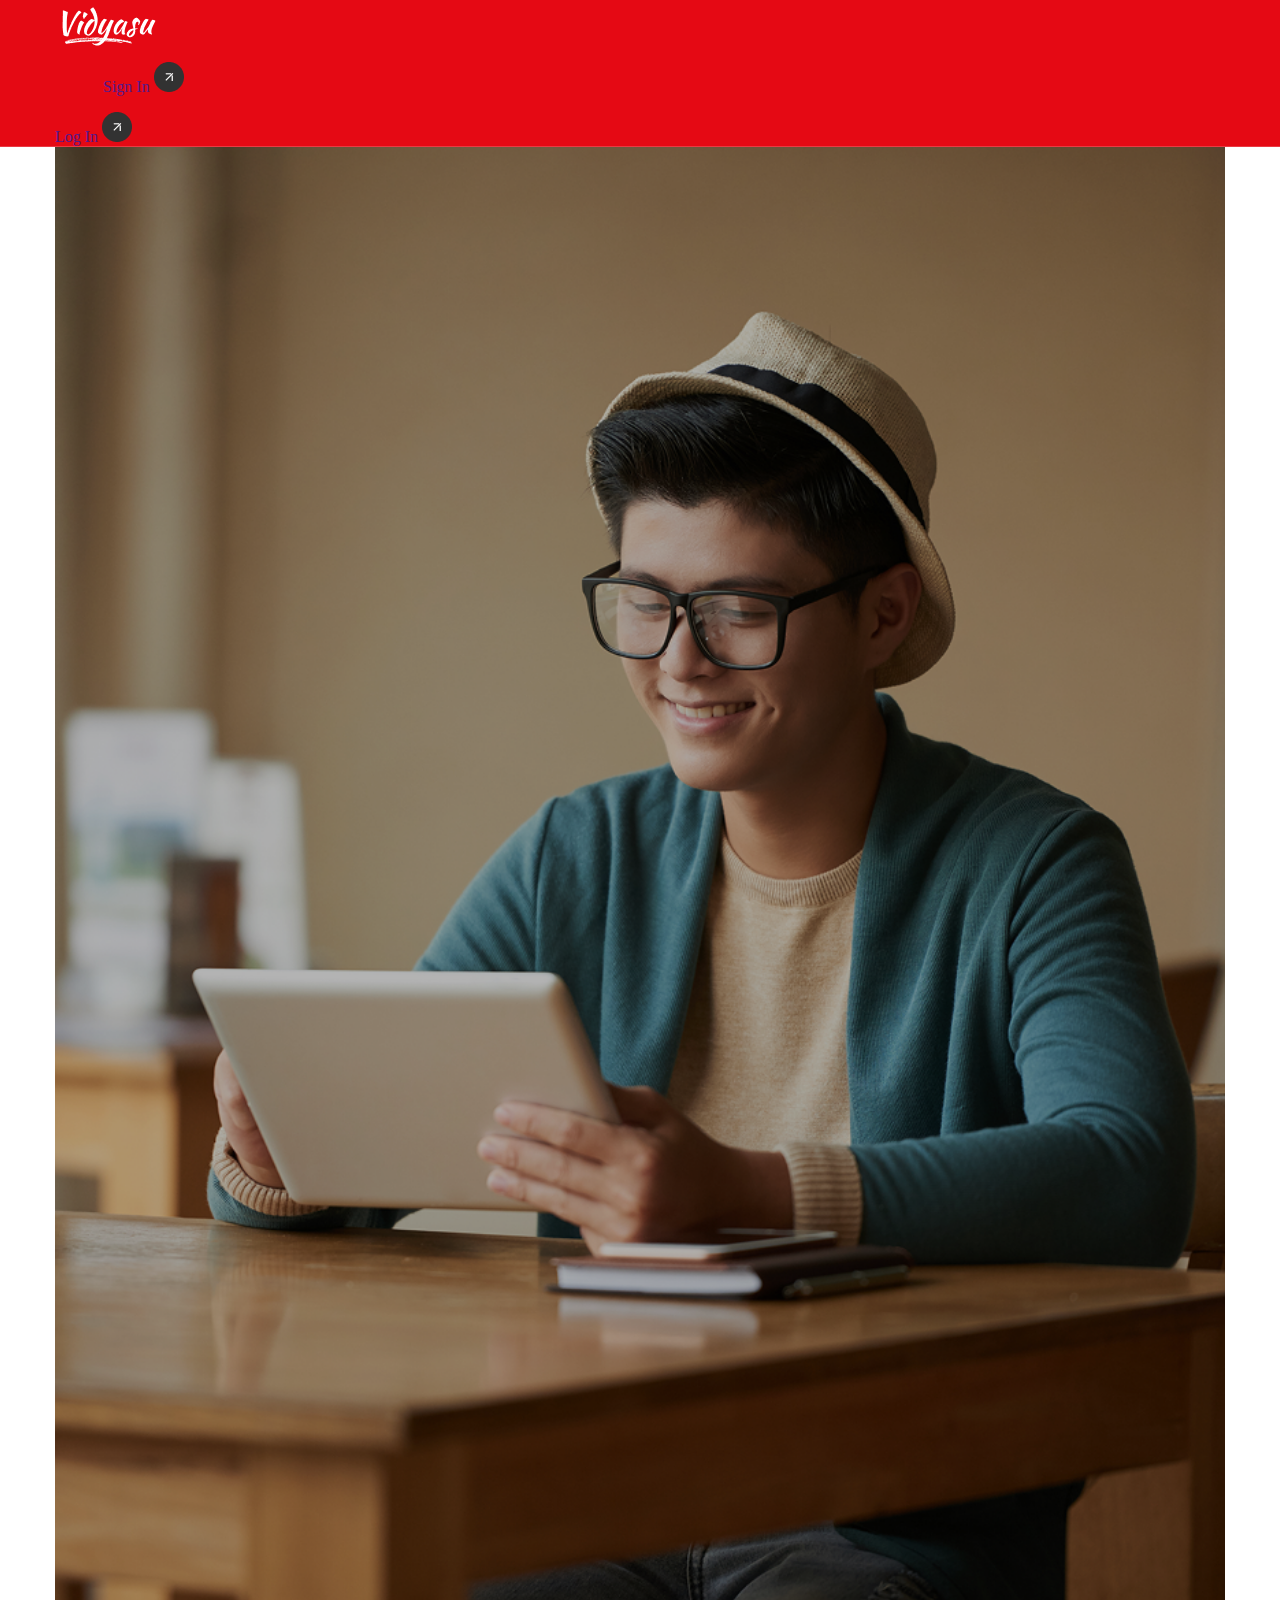
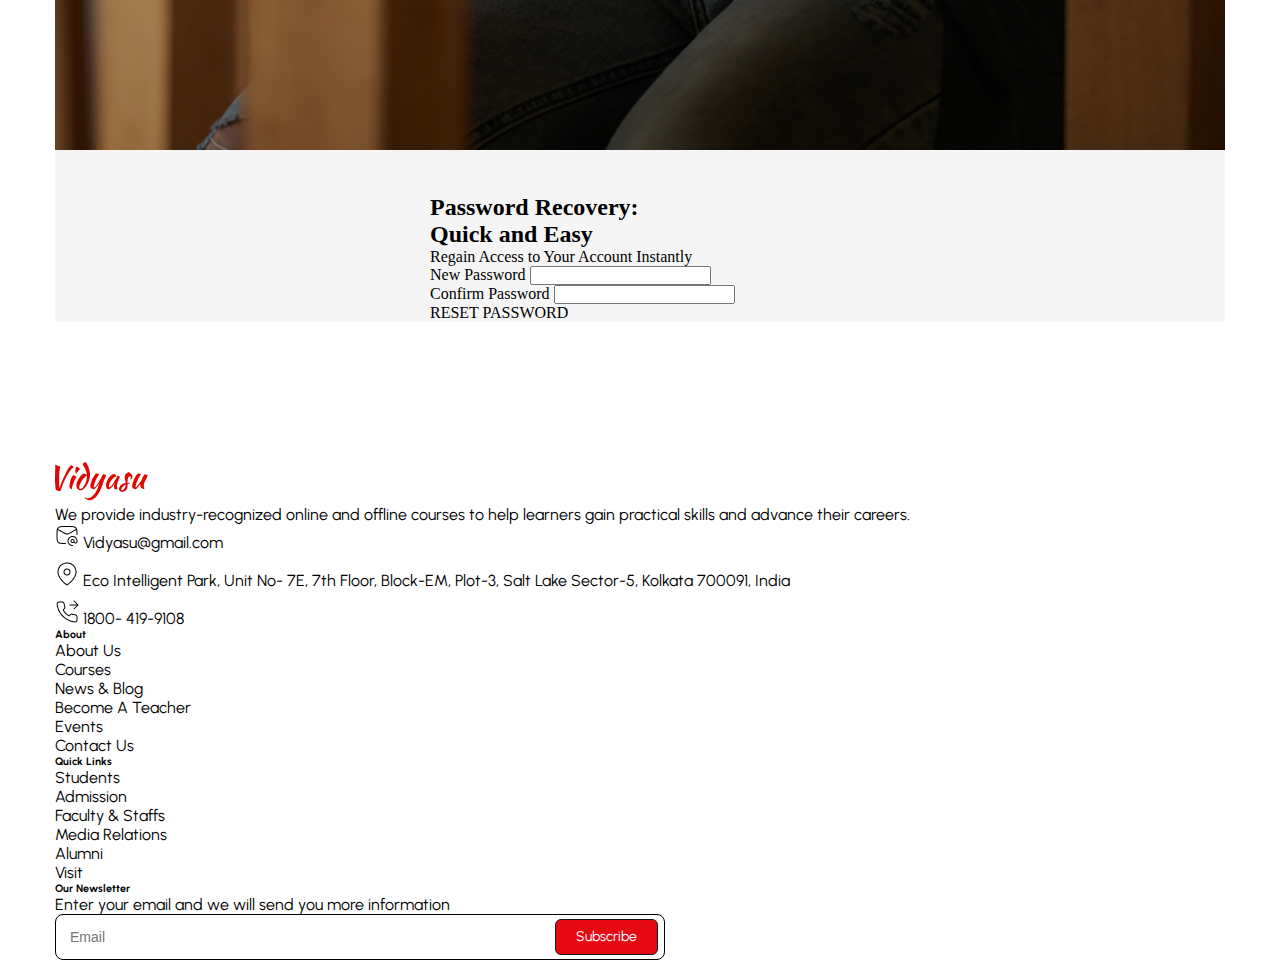
<file: resetpass.html>
<!doctype html>
<html lang="en">

<head>
    <meta charset="utf-8">
    <meta name="viewport" content="width=device-width, initial-scale=1">
    <title>Bootstrap demo</title>

    <!---------BOOTSTRAP CSS------>
    <link href="https://cdn.jsdelivr.net/npm/bootstrap@5.3.8/dist/css/bootstrap.min.css" rel="stylesheet"
        integrity="sha384-sRIl4kxILFvY47J16cr9ZwB07vP4J8+LH7qKQnuqkuIAvNWLzeN8tE5YBujZqJLB" crossorigin="anonymous">
    <!-----------CUSTOM CSS------------->
    <link rel="stylesheet" href="./css/forgotpass.css" />
</head>

<body>
    <header class="header-section">
        <nav class="navbar navbar-expand-lg">
            <div class="container">
                <a class="navbar-brand" href="#">
                    <img src="./assets/navlogo.png" alt="" />
                </a>
                <div class="d-flex align-items-center nav-btn">
                    <div class="d-flex align-items-center border border-dark rounded-pill px-4 py-2 me-3 sign-in-btn">
                        <a class="btn primary-btn text-black fw-semibold px-4 rounded-pill" href="">Sign In</a>
                        <a class="arrow-btn" href="">
                            <img src="./assets/upper-arrow.png" alt="" />
                        </a>
                    </div>
                    <div class="d-flex align-items-center border border-dark rounded-pill px-4 py-2 login-btn">
                        <a class="btn secondary-btn text-black fw-semibold px-4 rounded-pill" href="">Log In</a>
                        <a class="arrow-btn" href="">
                            <img src="./assets/upper-arrow.png" alt="" />
                        </a>
                    </div>
                </div>
            </div>
        </nav>
    </header>
    <section class="reset-password-section">
        <div class="container pass-cntn">
            <div class="main-cntn">
                <div class="row">
                    <div class="col-6">
                        <div class="right-img h-100">
                            <img src="./assets/welcomeback.png" alt="" />
                        </div>
                    </div>
                    <div class="col-6">
                        <div class="reset-pass-part">
                            <h2>Password Recovery: <br>Quick and Easy</br></h2>
                            </h2>
                            <p>Regain Access to Your Account Instantly</p>
                            <div class="mb-3">
                                <form id="registrationform">
                                    <div class="mb-3">
                                        <label for="password">New Password</label>
                                        <input type="password" id="password" required />
                                        <ul>
                                            <li id="lower" class="invalid"></li>
                                            <li id="upper" class="invalid"></li>
                                            <li id="number" class="invalid"></li>
                                            <li id="special" class="invalid"></li>
                                            <li id="length" class="invalid"></li>
                                        </ul>
                                    </div>
                                    <div class="mb-3">
                                        <label for="password">Confirm Password</label>
                                        <input type="password" id="password" required />
                                    </div>


                                </form>
                            </div>
                            <a class="btn btn-danger w-100 fw-bold py-2 mb-3">
                                RESET PASSWORD
                            </a>
                        </div>
                    </div>
                </div>
            </div>
        </div>
    </section>

    <footer class="footer-section">
        <div class="container">
            <div class="row small">

                <div class="col-lg-4">
                    <ul>
                        <li>
                            <a class="footer-logo" href="">
                                <img src="./assets/footer-logo.png" alt="" />
                            </a>
                        </li>
                        <li>
                            <p class="text-muted">
                                We provide industry-recognized online and offline courses to help learners gain
                                practical skills
                                and advance their careers.
                            </p>
                        </li>
                        <li class="mail"><a class="footer-email" href="">
                                <img src="./assets/footer-email.png" alt="" />
                            </a>Vidyasu@gmail.com</li>
                        <li class="location"><a class="footer-loc" href="">
                                <img src="./assets/footer-map.png" alt="" />
                            </a>Eco Intelligent Park, Unit No- 7E, 7th Floor, Block-EM, Plot-3, Salt Lake Sector-5,
                            Kolkata 700091, India</li>
                        <li><a class="footer-call" href="">
                                <img src="./assets/footer-call.png" alt="" />
                            </a>1800- 419-9108</li>
                    </ul>
                </div>

                <div class="col-lg-2">
                    <ul>
                        <li>
                            <h6>About</h6>
                        </li>
                        <li>About Us</li>
                        <li>Courses</li>
                        <li>News & Blog</li>
                        <li>Become A Teacher</li>
                        <li>Events</li>
                        <li>Contact Us</li>
                    </ul>
                </div>

                <div class="col-lg-2">
                    <ul>
                        <li>
                            <h6>Quick Links</h6>
                        </li>
                        <li>Students</li>
                        <li>Admission</li>
                        <li>Faculty & Staffs</li>
                        <li>Media Relations</li>
                        <li>Alumni</li>
                        <li>Visit</li>
                    </ul>
                </div>

                <div class="col-lg-4">
                    <div class="d-flex">
                        <ul>
                            <li>
                                <h6>Our Newsletter</h6>
                            </li>
                            <li>
                                <p>Enter your email and we will send you more information</p>
                            </li>
                            <li>
                                <div class="type-container">
                                    <input type="email" class="form-control me-2" placeholder="Email">
                                    <a class="btn btn-danger btn-sm" href="">Subscribe</a>
                                </div>
                            </li>
                        </ul>

                    </div>
                </div>

            </div>
        </div>
    </footer>



    <!-----------BOOTSTRAP JS-------->
    <script src="https://cdn.jsdelivr.net/npm/bootstrap@5.3.8/dist/js/bootstrap.bundle.min.js"
        integrity="sha384-FKyoEForCGlyvwx9Hj09JcYn3nv7wiPVlz7YYwJrWVcXK/BmnVDxM+D2scQbITxI"
        crossorigin="anonymous"></script>
    <script>
        const password = document.getElementById("password");
        const lower = document.getElementById("lower");
        const upper = document.getElementById("upper");
        const number = document.getElementById("number");
        const special = document.getElementById("special");
        const length = document.getElementById("length");

        password.addEventListener("input", () => {
            const value = password.value;
            /[a-z]/.test(value) ? setvalid(lower) : setInvalid(lower);
            /[A-Z]/.test(value) ? setvalid(upper) : setInvalid(upper);
            /\d/.test(value) ? setvalid(number) : setInvalid(number);
            /[@ $ % * ? &]/.test(value) ? setvalid(special) : setInvalid(special);
            value.length >= 8 ? setvalid(length) : setInvalid(length);
            const allvalid = document.querySelectorAll(".valid").length === 5;
            resetbtn.disabled = !allvalid;
        })
        function setvalid(element) {
            element.classList.remove("invalid");
            element.classList.add("valid");
            element.textContent = element.textContent.replace("❌", "✅")
        }
        function setInvalid(element) {
            element.classList.remove("valid");
            element.classList.add("Invalid");
            if (!element.textContent.includes("❌")) {
                element.textContent = element.textContent.replace("❌", "✅")
            }
        }
    </script>
</body>

</html>
</file>
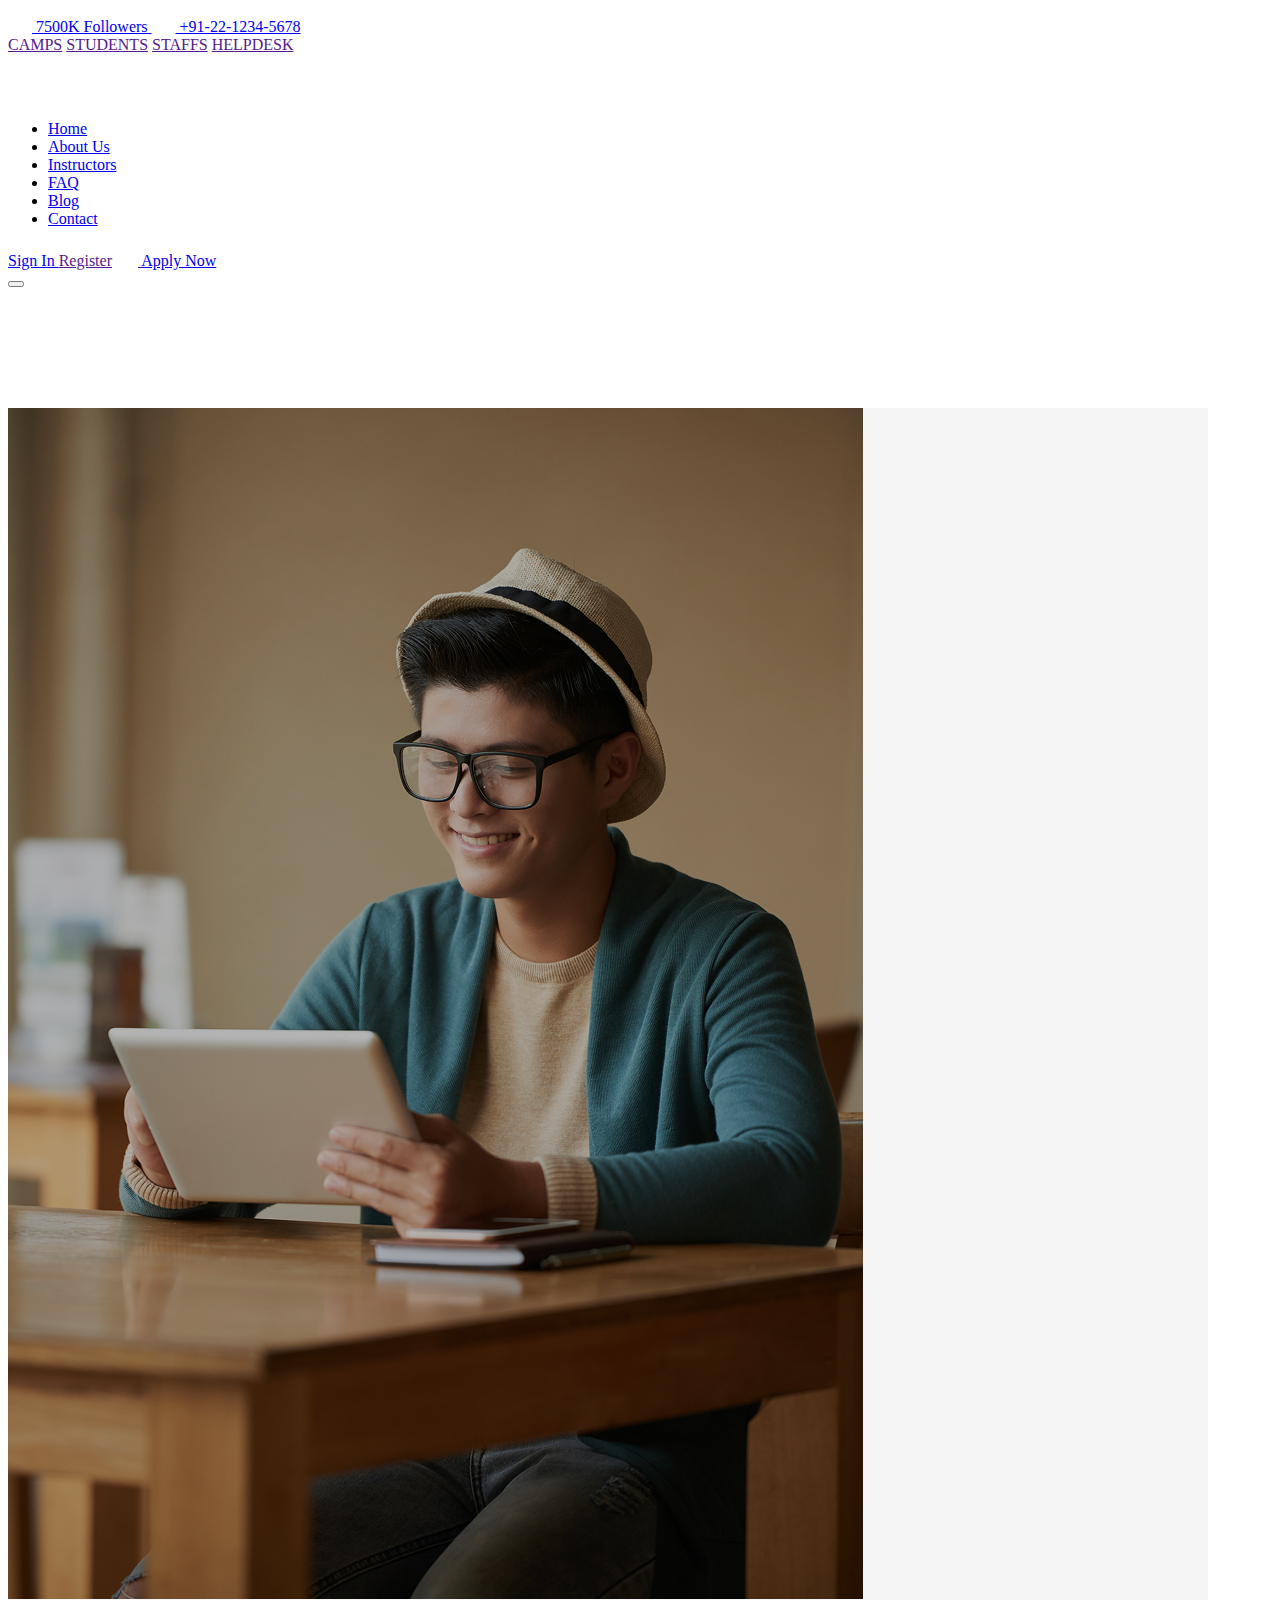
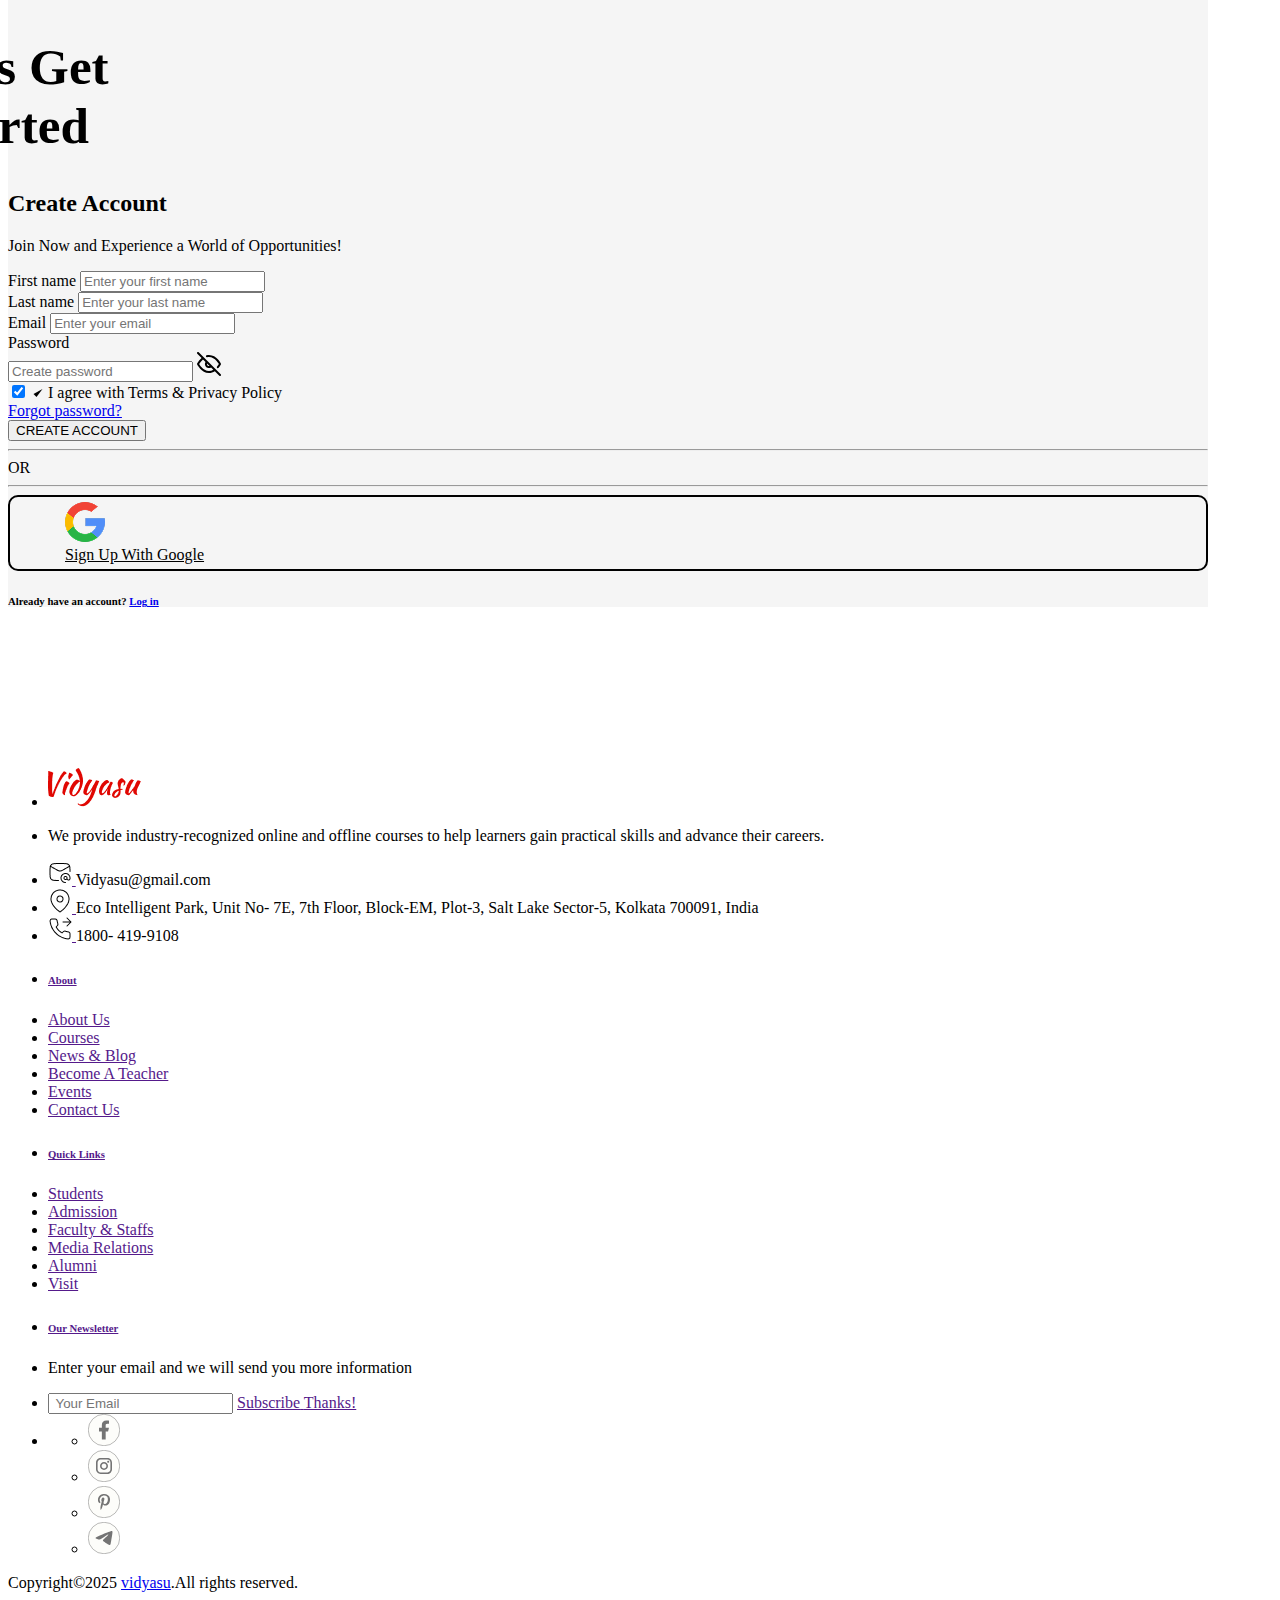
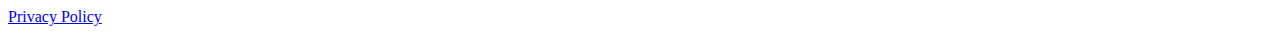
<file: signup.html>
<!doctype html>
<html lang="en">

<head>
    <meta charset="utf-8">
    <meta name="viewport" content="width=device-width, initial-scale=1">
    <title>Sign Up</title>

    <!---------BOOTSTRAP CSS------>
    <link href="https://cdn.jsdelivr.net/npm/bootstrap@5.3.8/dist/css/bootstrap.min.css" rel="stylesheet"
        integrity="sha384-sRIl4kxILFvY47J16cr9ZwB07vP4J8+LH7qKQnuqkuIAvNWLzeN8tE5YBujZqJLB" crossorigin="anonymous">
    <!-----------CUSTOM CSS------------->
    <link rel="stylesheet" href="./css/signup.css" />
</head>

<body>
    <header class="hdr-sec">
        <!------------TOP-BAR SECTION-------------------->
        <div class="top-bar bg-danger">
            <div class="container">
                <div class="top-bar-content d-flex align-items-center">
                    <div class="left-top-bar d-flex align-items-center">
                        <a href="#">
                            <img src="./assets/facebook.png" alt="">
                            7500K Followers
                        </a>
                        <a href="#">
                            <img src="./assets/call.png" alt="">
                            +91-22-1234-5678
                        </a>
                    </div>

                    <div class="top-right-bar d-flex align-items-center ms-auto">
                        <a href="" class="top-highlights text-white text text-decoration-none">CAMPS</a>
                        <a href="" class="top-highlights text-white text-decoration-none">STUDENTS</a>
                        <a href="" class="top-highlights text-white text-decoration-none">STAFFS</a>
                        <a href="" class="top-highlights text-white text-decoration-none">HELPDESK</a>
                    </div>
                </div>
            </div>
        </div>

        <!-------------NAVBAR SECTION--------------------->
        <nav class="navbar navbar-expand-xl">
            <div class="container">
                <div class="navbar-logo">
                    <a class="navbar-brand" href="">
                        <img src="./assets/navlogo.png" alt="" />
                    </a>
                </div>
                <div class="collapse navbar-collapse" id="mainNavbar">
                    <ul class="navbar-nav ms-auto mb-2 mb-lg-0">
                        <li class="nav-item">
                            <a class="nav-link active" aria-current="page" href="#">Home</a>
                        </li>
                        <li class="nav-item">
                            <a class="nav-link" href="./aboutus.html">About Us</a>
                        </li>
                        <li class="nav-item">
                            <a class="nav-link" href="./instructors.html">Instructors</a>
                        </li>
                        <li class="nav-item">
                            <a class="nav-link" href="#">FAQ</a>
                        </li>
                        <li class="nav-item">
                            <a class="nav-link" href="#">Blog</a>
                        </li>
                        <li class="nav-item">
                            <a class="nav-link last-item" href="./contact.html">Contact</a>
                        </li>
                    </ul>
                    <div class="nav-btn d-flex justify-content-center">
                        <a class="rounded-pill px-4 py-2 sign-in-btn" href="./signup.html">Sign In
                            <span></span>
                            <span></span>
                            <span></span>
                            <span></span>
                        </a>
                        <a class="text-white rounded-pill px-4 py-2 register-btn" href="">Register</a>
                        <a class="search-btn d-flex align-items-center" href="">
                            <svg width="22" height="22" viewBox="0 0 22 22" fill="none"
                                xmlns="http://www.w3.org/2000/svg">
                                <path d="M15.5833 15.5834L19.2499 19.25" stroke="white" stroke-width="1.5"
                                    stroke-linecap="round" stroke-linejoin="round" />
                                <path
                                    d="M17.4167 10.0833C17.4167 6.03324 14.1334 2.75 10.0833 2.75C6.03324 2.75 2.75 6.03324 2.75 10.0833C2.75 14.1334 6.03324 17.4167 10.0833 17.4167C14.1334 17.4167 17.4167 14.1334 17.4167 10.0833Z"
                                    stroke="white" stroke-width="1.5" stroke-linecap="round" stroke-linejoin="round" />
                            </svg>
                        </a>
                        <a class="apply-btn text-white" href="./login.html">Apply Now</a>
                    </div>
                </div>
                <button class="navbar-toggler" type="button" data-bs-toggle="collapse" data-bs-target="#mainNavbar">
                    <span class="navbar-toggler-icon"></span>
                </button>
            </div>
        </nav>
    </header>

    <!----------------ACCOUNT SECTION------------------------->

    <section class="account-section">
        <div class="container account-part">
            <div class="account-cntn">
                <div class="row">
                    <div class="col-md-6 d-md-flex position-relative p-0">
                        <img src="./assets/welcomeback.png" class="img-fluid w-100 h-100 object-fit-cover" alt="">
                        <h1 class="left-text position-absolute text-white fw-bold">
                            Let’s Get <br> Started
                        </h1>
                    </div>
                    <div class="col-md-6 d-flex align-items-center justify-content-center">
                        <div class="form-box w-100 w-md-75">

                            <h2 class="fw-bold mt-4">Create Account</h2>
                            <p class="text-muted">Join Now and Experience a World of Opportunities!</p>
                            <form>
                                <!-- Name -->
                                <div class="row">
                                    <div class="col-md-6 mb-3">
                                        <label class="form-label">First name</label>
                                        <input type="text" class="form-control border-dark"
                                            placeholder="Enter your first name" required>
                                    </div>
                                    <div class="col-md-6 mb-3">
                                        <label class="form-label">Last name</label>
                                        <input type="text" class="form-control border-dark"
                                            placeholder="Enter your last name" required>
                                    </div>
                                </div>

                                <!-- Email -->
                                <div class="mb-3">
                                    <label class="form-label">Email</label>
                                    <input type="email" class="form-control border-dark" placeholder="Enter your email"
                                        required name="email">
                                </div>

                                <!-- Password -->
                                <div class="mb-3 password-wrapper">
                                    <label class="form-label">Password</label>
                                    <div class="password-field position-relative">
                                        <input type="password" id="password" class="form-control border-black"
                                            placeholder="Create password" required name="password" />

                                        <span class="toggle-password" id="togglePassword">

                                            <svg id="eyeIcon " width="24" height="24" viewBox="0 0 24 24" fill="none"
                                                xmlns="http://www.w3.org/2000/svg">
                                                <path fill-rule="evenodd" clip-rule="evenodd"
                                                    d="M0.292893 0.292893C0.683418 -0.0976311 1.31643 -0.0976311 1.70696 0.292893L23.707 22.2929C24.0975 22.6834 24.0975 23.3164 23.707 23.707C23.3164 24.0975 22.6834 24.0975 22.2929 23.707L17.8251 19.2392C16.0954 20.3524 14.0848 20.9661 12.0165 20.9999C12.0111 21 12.0054 20.9999 11.9999 20.9999C8.10042 20.9999 5.10445 18.7731 3.14543 16.6835C2.15705 15.6292 1.40216 14.579 0.894456 13.7929C0.640031 13.3989 0.446196 13.0682 0.314378 12.8339C0.248483 12.7168 0.197794 12.6233 0.16301 12.5575C0.145646 12.5247 0.131529 12.4989 0.121995 12.4804C0.11727 12.4712 0.11404 12.4634 0.111253 12.4579C0.109855 12.4552 0.108249 12.4529 0.107346 12.4511L0.10637 12.4491L0.105393 12.4482C0.105209 12.4478 0.105497 12.4471 0.999924 11.9999L0.105393 12.4482C-0.0399083 12.1575 -0.0345653 11.8136 0.119065 11.5273C1.25061 9.41853 2.76043 7.5403 4.56926 5.98332L0.292893 1.70696C-0.0976311 1.31643 -0.0976311 0.683418 0.292893 0.292893ZM5.98723 7.40129C4.45077 8.70131 3.15018 10.2581 2.14348 12.0029C2.25248 12.1911 2.39585 12.4309 2.57414 12.707C3.03516 13.4208 3.71805 14.3709 4.60442 15.3163C6.39313 17.2242 8.8932 18.9945 11.9882 18.9989C13.5347 18.9729 15.0414 18.551 16.37 17.7841L14.0488 15.4628C13.8899 15.5623 13.7246 15.6518 13.5527 15.7284C13.0622 15.9469 12.5329 16.0646 11.996 16.0741C11.4589 16.0836 10.9248 15.9853 10.4267 15.7841C9.92866 15.5829 9.4764 15.283 9.0966 14.9032C8.7168 14.5234 8.41692 14.0712 8.21574 13.5732C8.01457 13.0751 7.91623 12.5409 7.92571 12.0038C7.93523 11.467 8.05293 10.9376 8.27141 10.4472C8.34806 10.2752 8.43647 10.109 8.53606 9.95012L5.98723 7.40129ZM10.0282 11.4423C9.96411 11.6348 9.9293 11.8365 9.92571 12.04C9.92103 12.3083 9.9697 12.5752 10.0702 12.8241C10.1708 13.0731 10.3208 13.2993 10.5107 13.4892C10.7005 13.6791 10.9267 13.829 11.1757 13.9296C11.4246 14.0301 11.6915 14.0788 11.9599 14.0741C12.1632 14.0706 12.3642 14.0346 12.5566 13.9706L10.0282 11.4423Z"
                                                    fill="black" />
                                                <g id="eyeSlash">

                                                    <path fill-rule="evenodd" clip-rule="evenodd"
                                                        d="M0.292893 0.292893C0.683418 -0.0976311 ... Z" fill="black" />
                                                </g>


                                                <g id="eyeOpen" style="display:none">

                                                    <path d="M12.0009 3.0009C15.8999 3.00127 ... Z" fill="black" />
                                                </g>
                                                <path
                                                    d="M12.0009 3.0009C15.8999 3.00127 18.8956 5.22689 20.8544 7.31633C21.8428 8.37063 22.5977 9.42088 23.1054 10.207C23.3598 10.6009 23.5537 10.9316 23.6855 11.1659C23.7514 11.2831 23.8021 11.3766 23.8368 11.4423C23.8542 11.4751 23.8683 11.5009 23.8779 11.5195C23.8826 11.5286 23.8858 11.5364 23.8886 11.5419C23.89 11.5447 23.8916 11.547 23.8925 11.5488L23.8935 11.5507L23.8945 11.5517C23.8946 11.552 23.8943 11.5527 22.9999 11.9999L23.8945 11.5517C24.0395 11.8418 24.0347 12.1855 23.8818 12.4716C23.242 13.6685 22.4792 14.7955 21.6054 15.8339C21.2498 16.2565 20.6188 16.3106 20.1962 15.955C19.7736 15.5994 19.7195 14.9684 20.0751 14.5458C20.7439 13.751 21.3392 12.8979 21.8564 11.998C21.7473 11.8096 21.6042 11.5693 21.4257 11.2929C20.9647 10.5791 20.2818 9.62898 19.3954 8.68352C17.6045 6.7732 15.1003 4.99992 11.9999 4.99992H11.998C11.3686 4.99845 10.7407 5.07034 10.1279 5.21379C9.59011 5.33965 9.05255 5.00544 8.92668 4.4677C8.80087 3.93005 9.13422 3.39251 9.6718 3.26653C10.4355 3.08777 11.2176 2.99811 12.0019 2.99992L12.0009 3.0009Z"
                                                    fill="black" />
                                            </svg>
                                        </span>
                                    </div>
                                </div>

                                <!-- Checkbox -->
                                <div class="d-flex justify-content-between align-items-center mb-3">
                                    <div class="checkbox-wrapper-46">
                                        <input type="checkbox" id="keepLoggedIn" class="inp-cbx" checked>
                                        <label for="keepLoggedIn" class="cbx">
                                            <span>
                                                <svg viewBox="0 0 12 10" height="10" width="12">
                                                    <polyline points="1.5 6 4.5 9 10.5 1"></polyline>
                                                </svg>
                                            </span>
                                            <span>I agree with Terms & Privacy Policy
                                            </span>
                                        </label>
                                    </div>

                                    <a href="./forgotpass.html" class="forgot-pass small text-decoration-none">Forgot
                                        password?</a>
                                </div>
                                <button type="submit" class="btn btn-danger w-100 fw-bold py-2 mb-3 account-create-button">
                                    CREATE ACCOUNT
                                </button>
                            </form>
                            <div class="d-flex align-items-center my-3">
                                <hr class="flex-grow-1">
                                <span class="mx-2 text-muted">OR</span>
                                <hr class="flex-grow-1">
                            </div>
                            <div class="sign-up-with-google d-flex align-items-center">
                                <div class="g-logo me-4">
                                    <a class="google-logo" href="">
                                        <img src="./assets/google.png" alt="" />
                                    </a>
                                </div>
                                <a class="sign-text" href="">
                                    <span>Sign Up With Google</span>
                                </a>
                            </div>
                            <h6 class="exist-check">Already have an account?
                                <a class="login-page" href="./login.html">Log in</a>
                            </h6>
                        </div>

                    </div>
                </div>
    </section>


    <!------FOOTER SECTION-------------------------------------------->
    <footer class="footer-section">
        <div class="container">
            <div class="row small">

                <div class="col-lg-4">
                    <ul>
                        <li>
                            <a class="footer-logo" href="">
                                <img src="./assets/footer-logo.png" alt="" />
                            </a>
                        </li>
                        <li>
                            <p class="text-muted">
                                We provide industry-recognized online and offline courses to help learners gain
                                practical skills
                                and advance their careers.
                            </p>
                        </li>
                        <li class="mail"><a class="footer-email" href="">
                                <img src="./assets/footer-email.png" alt="" />
                            </a>Vidyasu@gmail.com</li>
                        <li class="location"><a class="footer-loc" href="">
                                <img src="./assets/footer-map.png" alt="" />
                            </a>Eco Intelligent Park, Unit No- 7E, 7th Floor, Block-EM, Plot-3, Salt Lake Sector-5,
                            Kolkata 700091, India</li>
                        <li><a class="footer-call" href="">
                                <img src="./assets/footer-call.png" alt="" />
                            </a>1800- 419-9108</li>
                    </ul>
                </div>

                <div class="col-lg-2">
                    <ul>
                        <li>
                            <h6><a class="text-dark" href="">About</a></h6>
                        </li>
                        <li>
                            <a class="text-dark" href="">About Us</a>
                        </li>
                        <li><a class="text-dark" href="">Courses</a></li>
                        <li><a class="text-dark" href="">News & Blog</a></li>
                        <li><a class="text-dark" href="">Become A Teacher</a></li>
                        <li><a class="text-dark" href="">Events</a></li>
                        <li><a class="text-dark" href="">Contact Us</a></li>
                    </ul>
                </div>

                <div class="col-lg-2">
                    <ul>
                        <li>
                            <h6><a class="text-dark" href="">Quick Links</a></h6>
                        </li>
                        <li><a class="text-dark" href="">Students</a></li>
                        <li><a class="text-dark" href="">Admission</a></li>
                        <li><a class="text-dark" href="">Faculty & Staffs</a></li>
                        <li><a class="text-dark" href="">Media Relations</a></li>
                        <li><a class="text-dark" href="">Alumni</a></li>
                        <li><a class="text-dark" href="">Visit</a></li>
                    </ul>
                </div>

                <div class="col-lg-4">
                    <div class=" newsletter-part d-flex">
                        <ul>
                            <li>
                                <h6><a class="text-dark" href="">Our Newsletter</a></h6>
                            </li>
                            <li>
                                <p>Enter your email and we will send you more information</p>
                            </li>
                            <li>
                                <div class="type-container">
                                    <input type="email" class="form-control" placeholder=" Your Email">
                                    <a class="btn btn-danger btn-sm" href="">
                                        <span class="subscribe-text">Subscribe</span>
                                        <span>Thanks!</span></a>
                                </div>
                            </li>
                            <li>
                                <div class="footer-icons d-flex mt-4">
                                    <ul class="d-flex me-2 list-unstyled mb-0">
                                        <li><a class="me-2" href="">
                                                <svg width="32" height="32" viewBox="0 0 32 32" fill="none"
                                                    xmlns="http://www.w3.org/2000/svg">
                                                    <rect x="0.25" y="0.25" width="31.5" height="31.5" rx="15.75"
                                                        fill="#F5F6E6" fill-opacity="0.2" />
                                                    <rect x="0.25" y="0.25" width="31.5" height="31.5" rx="15.75"
                                                        stroke="#747474" stroke-width="0.5" />
                                                    <path
                                                        d="M17.6667 17.425H20.0476L21 13.625H17.6667V11.725C17.6667 10.7465 17.6667 9.825 19.5714 9.825H21V6.633C20.6895 6.59215 19.5171 6.5 18.279 6.5C15.6933 6.5 13.8571 8.07415 13.8571 10.965V13.625H11V17.425H13.8571V25.5H17.6667V17.425Z"
                                                        fill="#747474" />
                                                </svg>
                                            </a></li>
                                        <li><a class="me-2" href=""><svg width="32" height="32" viewBox="0 0 32 32"
                                                    fill="none" xmlns="http://www.w3.org/2000/svg">
                                                    <rect x="0.25" y="0.25" width="31.5" height="31.5" rx="15.75"
                                                        fill="#F5F6E6" fill-opacity="0.2" />
                                                    <rect x="0.25" y="0.25" width="31.5" height="31.5" rx="15.75"
                                                        stroke="#747474" stroke-width="0.5" />
                                                    <path
                                                        d="M12.64 8H19.36C21.92 8 24 10.08 24 12.64V19.36C24 20.5906 23.5111 21.7708 22.641 22.641C21.7708 23.5111 20.5906 24 19.36 24H12.64C10.08 24 8 21.92 8 19.36V12.64C8 11.4094 8.48886 10.2292 9.35902 9.35902C10.2292 8.48886 11.4094 8 12.64 8ZM12.48 9.6C11.7162 9.6 10.9836 9.90343 10.4435 10.4435C9.90343 10.9836 9.6 11.7162 9.6 12.48V19.52C9.6 21.112 10.888 22.4 12.48 22.4H19.52C20.2838 22.4 21.0164 22.0966 21.5565 21.5565C22.0966 21.0164 22.4 20.2838 22.4 19.52V12.48C22.4 10.888 21.112 9.6 19.52 9.6H12.48ZM20.2 10.8C20.4652 10.8 20.7196 10.9054 20.9071 11.0929C21.0946 11.2804 21.2 11.5348 21.2 11.8C21.2 12.0652 21.0946 12.3196 20.9071 12.5071C20.7196 12.6946 20.4652 12.8 20.2 12.8C19.9348 12.8 19.6804 12.6946 19.4929 12.5071C19.3054 12.3196 19.2 12.0652 19.2 11.8C19.2 11.5348 19.3054 11.2804 19.4929 11.0929C19.6804 10.9054 19.9348 10.8 20.2 10.8ZM16 12C17.0609 12 18.0783 12.4214 18.8284 13.1716C19.5786 13.9217 20 14.9391 20 16C20 17.0609 19.5786 18.0783 18.8284 18.8284C18.0783 19.5786 17.0609 20 16 20C14.9391 20 13.9217 19.5786 13.1716 18.8284C12.4214 18.0783 12 17.0609 12 16C12 14.9391 12.4214 13.9217 13.1716 13.1716C13.9217 12.4214 14.9391 12 16 12ZM16 13.6C15.3635 13.6 14.753 13.8529 14.3029 14.3029C13.8529 14.753 13.6 15.3635 13.6 16C13.6 16.6365 13.8529 17.247 14.3029 17.6971C14.753 18.1471 15.3635 18.4 16 18.4C16.6365 18.4 17.247 18.1471 17.6971 17.6971C18.1471 17.247 18.4 16.6365 18.4 16C18.4 15.3635 18.1471 14.753 17.6971 14.3029C17.247 13.8529 16.6365 13.6 16 13.6Z"
                                                        fill="#747474" />
                                                </svg>
                                            </a></li>
                                        <li><a class="me-2" href=""><svg width="32" height="32" viewBox="0 0 32 32"
                                                    fill="none" xmlns="http://www.w3.org/2000/svg">
                                                    <rect x="0.25" y="0.25" width="31.5" height="31.5" rx="15.75"
                                                        fill="#F5F6E6" fill-opacity="0.2" />
                                                    <rect x="0.25" y="0.25" width="31.5" height="31.5" rx="15.75"
                                                        stroke="#747474" stroke-width="0.5" />
                                                    <path
                                                        d="M14.9253 18.5822C14.5165 20.7849 14.0187 22.897 12.5417 23.9999C12.0868 20.6709 13.2115 18.1702 13.7335 15.5159C12.8431 13.9726 13.841 10.8658 15.7188 11.6309C18.0297 12.5731 13.7173 17.3694 16.6124 17.969C19.6352 18.5944 20.8698 12.569 18.9952 10.6088C16.2868 7.77998 11.1115 10.545 11.7482 14.5955C11.9034 15.5861 12.8964 15.8867 12.145 17.2539C10.4118 16.8571 9.89465 15.4496 9.96171 13.5726C10.0684 10.5022 12.6419 8.35124 15.2227 8.05389C18.487 7.67736 21.5502 9.28772 21.9728 12.4495C22.4495 16.0176 20.4998 19.8831 17.01 19.6044C16.0638 19.5292 15.6663 19.0468 14.9253 18.5822Z"
                                                        fill="#747474" />
                                                </svg>
                                            </a></li>
                                        <li><a href=""><svg width="32" height="32" viewBox="0 0 32 32" fill="none"
                                                    xmlns="http://www.w3.org/2000/svg">
                                                    <rect x="0.25" y="0.25" width="31.5" height="31.5" rx="15.75"
                                                        fill="#F5F6E6" fill-opacity="0.2" />
                                                    <rect x="0.25" y="0.25" width="31.5" height="31.5" rx="15.75"
                                                        stroke="#747474" stroke-width="0.5" />
                                                    <path fill-rule="evenodd" clip-rule="evenodd"
                                                        d="M8.69883 15.0255C13.2558 13.0332 16.3019 11.7455 17.8128 11.1138C22.1505 9.31585 23.0521 9 23.637 9C23.7588 9 24.0513 9.0243 24.2462 9.17007C24.3924 9.29155 24.4412 9.46163 24.4655 9.58311C24.4899 9.70459 24.5143 9.97185 24.4899 10.1905C24.2462 12.6444 23.2471 18.6456 22.711 21.3911C22.4917 22.5573 22.053 22.946 21.6387 22.9946C20.7371 23.0675 20.0304 22.3872 19.1531 21.8284C17.7884 20.9294 17.0086 20.3706 15.6683 19.496C14.1331 18.4755 15.1322 17.9167 16.0095 17.0177C16.2288 16.7748 20.2497 13.1546 20.3228 12.8145C20.3228 12.7659 20.3472 12.6201 20.2497 12.5472C20.1522 12.4744 20.0304 12.4987 19.9329 12.5229C19.7867 12.5472 17.5935 14.005 13.3289 16.872C12.6953 17.3093 12.1349 17.5037 11.6231 17.5037C11.0626 17.5037 9.99038 17.1878 9.18621 16.9206C8.21145 16.6047 7.43165 16.4346 7.50475 15.9001C7.57786 15.6086 7.96776 15.317 8.69883 15.0255Z"
                                                        fill="#747474" />
                                                </svg>
                                            </a></li>
                                    </ul>
                                </div>
                            </li>
                        </ul>
                    </div>

                </div>

            </div>
            <div class="footer-bottom">
                <div class="footer-end d-flex flex-column flex-md-row
            justify-content-between align-items-center
            text-center text-md-start">
                    <p class="copy-text mb-2 mb-md-0">Copyright©2025
                        <a class="text-dark" href="./index.html">vidyasu</a>.All rights reserved.
                    </p>

                    <div class="footer-links">
                        <a href="./privacy.html" class="text-dark text-center">Privacy Policy</a>

                    </div>
                </div>
            </div>

        </div>
    </footer>

    <!--------------BOOTSTRAP JS------------------------------>
    <script src="https://cdn.jsdelivr.net/npm/bootstrap@5.3.3/dist/js/bootstrap.bundle.min.js"></script>
    <script src="./js/script2.js"></script>
</body>

</html>
</file>
<file: css/about-us.css>
.banner-section {
    background: url("../assets/privacy-hero.png")no-repeat center/cover;
    min-height: 100vh;
    width: 100%;
    color: #fff;
    display: flex;
    align-items: center;
}

.banner-title {
    max-width: 634px;
    min-height: 134px;
    font-size: 80px;
    font-family: "Urbanist";
}

.banner-img {
    max-width: 100%;
    min-height: 539px;
    bottom: -17%;
    left: 57%;
}

.vidyashu-btn {
    padding: 13px 30px;
    border: 1px solid black;
    background-color: #e50914;
    color: #FFFF;
    border-radius: 8px;
    margin-bottom: 40px;
}

.goal-cntn p {
    max-width: 1320px;
    min-width: 216px;
    font-size: 56px;
}

.mission-section {
    padding: 100px 0;
    background: #F6F4EE;
}

.card {
    margin-bottom: 30px;
}
</file>
<file: css/style.css>
@import url('https://fonts.googleapis.com/css2?family=Raleway:wght@400;700&display=swap');
@import url('https://fonts.googleapis.com/css2?family=Amiri:ital,wght@0,400;0,700;1,400;1,700&family=Crimson+Pro:ital,wght@0,200..900;1,200..900&family=DM+Sans:ital,opsz,wght@0,9..40,100..1000;1,9..40,100..1000&family=Inter:ital,opsz,wght@0,14..32,100..900;1,14..32,100..900&family=Judson:ital,wght@0,400;0,700;1,400&family=Lato:ital,wght@0,100;0,300;0,400;0,700;0,900;1,100;1,300;1,400;1,700;1,900&family=Playfair+Display:ital,wght@0,400..900;1,400..900&family=Playfair:ital,opsz,wght@0,5..1200,300..900;1,5..1200,300..900&family=Poppins:ital,wght@0,100;0,200;0,300;0,400;0,500;0,600;0,700;0,800;0,900;1,100;1,200;1,300;1,400;1,500;1,600;1,700;1,800;1,900&family=Urbanist:ital,wght@0,100..900;1,100..900&display=swap');
@import url('https://fonts.googleapis.com/css2?family=Amiri:ital,wght@0,400;0,700;1,400;1,700&family=Crimson+Pro:ital,wght@0,200..900;1,200..900&family=DM+Sans:ital,opsz,wght@0,9..40,100..1000;1,9..40,100..1000&family=Inter:ital,opsz,wght@0,14..32,100..900;1,14..32,100..900&family=Judson:ital,wght@0,400;0,700;1,400&family=Lato:ital,wght@0,100;0,300;0,400;0,700;0,900;1,100;1,300;1,400;1,700;1,900&family=Playfair+Display:ital,wght@0,400..900;1,400..900&family=Playfair:ital,opsz,wght@0,5..1200,300..900;1,5..1200,300..900&family=Poppins:ital,wght@0,100;0,200;0,300;0,400;0,500;0,600;0,700;0,800;0,900;1,100;1,200;1,300;1,400;1,500;1,600;1,700;1,800;1,900&family=Urbanist:ital,wght@0,100..900;1,100..900&display=swap');
@import url('https://fonts.googleapis.com/css2?family=Amiri:ital,wght@0,400;0,700;1,400;1,700&family=Crimson+Pro:ital,wght@0,200..900;1,200..900&family=DM+Sans:ital,opsz,wght@0,9..40,100..1000;1,9..40,100..1000&family=Inter:ital,opsz,wght@0,14..32,100..900;1,14..32,100..900&family=Judson:ital,wght@0,400;0,700;1,400&family=Lato:ital,wght@0,100;0,300;0,400;0,700;0,900;1,100;1,300;1,400;1,700;1,900&family=Outfit:wght@100..900&family=Playfair+Display:ital,wght@0,400..900;1,400..900&family=Playfair:ital,opsz,wght@0,5..1200,300..900;1,5..1200,300..900&family=Poppins:ital,wght@0,100;0,200;0,300;0,400;0,500;0,600;0,700;0,800;0,900;1,100;1,200;1,300;1,400;1,500;1,600;1,700;1,800;1,900&family=Urbanist:ital,wght@0,100..900;1,100..900&display=swap');
@import url('https://fonts.googleapis.com/css2?family=Amiri:ital,wght@0,400;0,700;1,400;1,700&family=Crimson+Pro:ital,wght@0,200..900;1,200..900&family=DM+Sans:ital,opsz,wght@0,9..40,100..1000;1,9..40,100..1000&family=Inter:ital,opsz,wght@0,14..32,100..900;1,14..32,100..900&family=Judson:ital,wght@0,400;0,700;1,400&family=Lato:ital,wght@0,100;0,300;0,400;0,700;0,900;1,100;1,300;1,400;1,700;1,900&family=Outfit:wght@100..900&family=Playfair+Display:ital,wght@0,400..900;1,400..900&family=Playfair:ital,opsz,wght@0,5..1200,300..900;1,5..1200,300..900&family=Poppins:ital,wght@0,100;0,200;0,300;0,400;0,500;0,600;0,700;0,800;0,900;1,100;1,200;1,300;1,400;1,500;1,600;1,700;1,800;1,900&family=Urbanist:ital,wght@0,100..900;1,100..900&display=swap');


* {
    margin: 0;
    padding: 0;
    box-sizing: border-box;
}

.container {
    max-width: 1200px;
    padding: 0 15px;
    margin: 0 auto;
    width: 100%;
}



a {
    text-decoration: none;
}

ul {
    list-style-type: none;
}

:root {
    --primary-color: #AB0C2F;
    --secondary-color: #F3F1EB;
    --bg-color: #F6F4EE;
    --font-color: #141B34;
    --btn-color: #e50914;
    --tertiary-color: #777;
    --bright-color: #FFFFFF;
}

.navbar-toggler:focus {
    outline: none !important;
    box-shadow: none !important;
}

/*=================================
LOADER PART
===================================
*/
.loader {
    position: relative;
    width: 6.25em;
    height: 6.25em;

    max-width: 80px;
    max-height: 80px;

    animation: rotate5123 2.4s linear infinite;
    contain: layout paint;
}

.white {
    top: 0;
    bottom: 0;
    left: 0;
    right: 0;
    background: white;
    animation: flash 2.4s linear infinite;
    opacity: 0;
}

.dot {
    position: absolute;
    margin: auto;
    width: 2.4em;
    height: 2.4em;
    border-radius: 100%;
    transition: all 1s ease;
}

.dot:nth-child(2) {
    top: 0;
    bottom: 0;
    left: 0;
    background: #FF4444;
    animation: dotsY 2.4s linear infinite;
}

.dot:nth-child(3) {
    left: 0;
    right: 0;
    top: 0;
    background: #FFBB33;
    animation: dotsX 2.4s linear infinite;
}

.dot:nth-child(4) {
    top: 0;
    bottom: 0;
    right: 0;
    background: #99CC00;
    animation: dotsY 2.4s linear infinite;
}

.dot:nth-child(5) {
    left: 0;
    right: 0;
    bottom: 0;
    background: #33B5E5;
    animation: dotsX 2.4s linear infinite;
}

@keyframes rotate5123 {
    0% {
        transform: rotate(0);
    }

    10% {
        width: 6.250em;
        height: 6.250em;
    }

    66% {
        width: 2.4em;
        height: 2.4em;
    }

    100% {
        transform: rotate(360deg);
        width: 6.250em;
        height: 6.250em;
    }
}

@keyframes dotsY {
    66% {
        opacity: .1;
        width: 2.4em;
    }

    77% {
        opacity: 1;
        width: 0;
    }
}

@keyframes dotsX {
    66% {
        opacity: .1;
        height: 2.4em;
    }

    77% {
        opacity: 1;
        height: 0;
    }
}

@keyframes flash {
    33% {
        opacity: 0;
        border-radius: 0%;
    }

    55% {
        opacity: .6;
        border-radius: 100%;
    }

    66% {
        opacity: 0;
    }
}

#page-loader {
    position: fixed;
    inset: 0;
    background: var(--font-color);
    z-index: 9999;
    display: flex;
    align-items: center;
    justify-content: center;
    overflow: hidden;
}

#page-loader.hide {
    opacity: 0;
    visibility: hidden;
    transition: all 0.5s ease;
}

/*====================================
ACCOUNT SECTION REGISTER
======================================
*/

/* .account-section {
    padding: 40px 0;
} */

.left-text {
    bottom: 42%;
    left: 50%;
    transform: translateX(-50%);
    text-align: center;
    font-size: clamp(32px, 4vw, 60px);
}

.account-part {
    max-width: 1200px;
    padding: 0;
}

.account-cntn {
    background: var(--secondary-color);
    display: flex;
    align-items: stretch;
}

.sign-up-with-google {
    height: 60px;
    margin: 0 auto;
    padding: 0 24px;
    border: 1.5px solid black;
    border-radius: 10px;
    background: #fff;
    display: flex;
    align-items: center;
    justify-content: center;
    cursor: pointer;
    position: relative;
    overflow: hidden;
}

.sign-up-with-google a,
.sign-up-with-google img {
    position: relative;
    z-index: 2;
}


.g-logo img {
    width: 40px;
    height: 40px;
}

.sign-text {
    color: #3c4043;
    font-size: 14px;
    font-weight: 500;
    text-decoration: none;
    line-height: 1;
}




.login-page:hover {
    color: var(--btn-color);
}

.forgot-pass:hover {
    color: var(--btn-color);
}

.form-control:focus {
    border-color: var(--btn-color);
    box-shadow: 0 0 0 0.2rem rgba(220, 53, 69, 0.4);
    outline: none;
}


.form-check-input:focus {
    border-color: var(--btn-color);
    box-shadow: 0 0 0 0.2rem rgba(220, 53, 69, 0.4);
}

.form-box {
    max-width: 425px;
    width: 100%;
    padding: 0;
}

.password-field input {
    padding-right: 44px;
}


.toggle-password {
    position: absolute;
    top: 50%;
    right: 12px;
    transform: translateY(-50%);
    cursor: pointer;
    color: #000;
}


.password-field input {
    border-radius: 6px;
}


.password-field input:focus {
    border-color: var(--btn-color);
    box-shadow: 0 0 0 0.2rem rgba(220, 53, 69, 0.4);
}

.exist-check {
    margin-top: 20px;
}

.account-create-button {
    position: relative;
    overflow: hidden;
    background: linear-gradient(135deg, #e50914, #ff3b3b);
    border: none;
    transition: transform 0.3s ease, box-shadow 0.3s ease;
}

.account-create-button::before {
    content: "";
    position: absolute;
    inset: -2px;
    background: linear-gradient(120deg,
            transparent 30%,
            rgba(255, 255, 255, 0.6),
            transparent 70%);
    transform: translateX(-100%);
    transition: transform 0.6s ease;
}

.acount-create-button::after {
    content: "";
    position: absolute;
    inset: 0;
    background: linear-gradient(120deg,
            transparent 20%,
            rgba(255, 255, 255, 0.4),
            transparent 80%);
    transform: translateX(-100%);
}

.account-create-button:hover {
    transform: translateY(-1px);
    box-shadow:
        0 0 15px rgba(229, 9, 20, 0.6),
        0 0 30px rgba(229, 9, 20, 0.4);
}


.account-create-button:hover::before,
.account-create-button:hover::after {
    transform: translateX(100%);
}


.account-create-button:active {
    transform: scale(0.98);
}

.account-close {
    top: 20px;
    right: 20px;
    z-index: 10;
}

.account-close:focus,
.account-close:active {
    outline: none;
    box-shadow: none;
}

/* ===============================
CUSTOM CHECKBOX – KEEP ME LOGGED IN
================================ */

.checkbox-wrapper-46 input[type="checkbox"] {
    display: none;
    visibility: hidden;
}

.checkbox-wrapper-46 .cbx {
    display: flex;
    align-items: center;
    cursor: pointer;
    user-select: none;
}

.checkbox-wrapper-46 .cbx span {
    display: inline-block;
    vertical-align: middle;
}

.checkbox-wrapper-46 .cbx span:first-child {
    position: relative;
    width: 18px;
    height: 18px;
    border-radius: 3px;
    border: 1px solid #9098a9;
    transition: all 0.2s ease;
}

.checkbox-wrapper-46 .cbx span:first-child svg {
    position: absolute;
    top: 3px;
    left: 2px;
    fill: none;
    stroke: #fff;
    stroke-width: 2;
    stroke-linecap: round;
    stroke-linejoin: round;
    stroke-dasharray: 16px;
    stroke-dashoffset: 16px;
    transition: all 0.3s ease;
}

.checkbox-wrapper-46 .cbx span:first-child::before {
    content: "";
    width: 100%;
    height: 100%;
    background: var(--btn-color);
    position: absolute;
    border-radius: 50%;
    transform: scale(0);
    opacity: 1;
}

.checkbox-wrapper-46 .cbx span:last-child {
    padding-left: 8px;
    font-size: 14px;
}


.checkbox-wrapper-46 .cbx:hover span:first-child {
    border-color: var(--btn-color);
}

.checkbox-wrapper-46 .inp-cbx:checked+.cbx span:first-child {
    background: var(--btn-color);
    border-color: var(--btn-color);
    animation: wave-46 0.4s ease;
}

.checkbox-wrapper-46 .inp-cbx:checked+.cbx span:first-child svg {
    stroke-dashoffset: 0;
}

.checkbox-wrapper-46 .inp-cbx:checked+.cbx span:first-child::before {
    transform: scale(3.5);
    opacity: 0;
    transition: all 0.6s ease;
}

@keyframes wave-46 {
    50% {
        transform: scale(0.9);
    }
}


/*=================================
MODAL-PART
===================================
*/
.modal-body {
    overflow-x: hidden;
}

.modal {
    z-index: 1055 !important;

}

.modal-dialog {
    max-width: 1000px;
    overflow: hidden;
    /* min-height: 100vh; */
}



/*===========================================
BUTTON SECTION
=============================================
*/
.apply-btn {
    border: 1px solid lightgrey;
    padding: 9px 26px;
    border-radius: 8px;
    font-size: 13px;
    color: black;
    position: relative;
}

.apply-btn::before,
.apply-btn::after {
    content: "";
    position: absolute;
    top: 0;
    width: 50%;
    height: 100%;
    border: 1px solid transparent;
    pointer-events: none;
    transition: width 0.45s ease;
}

.apply-btn::before {
    left: 0;
    border-left: 2px solid white;
    border-top: 2px solid white;
    border-bottom: 2px solid white;
    width: 0;
}

.apply-btn::after {
    right: 0;
    border-right: 2px solid white;
    border-top: 2px solid white;
    border-bottom: 2px solid white;
    width: 0;
}

.apply-btn:hover {
    color: var(--bright-color) !important;
    background: var(--font-color);
}

.apply-btn:hover::before,
.apply-btn:hover::after {
    width: 100%;
    box-shadow:
        0 0 6px white 0 0 14px rgba(110, 231, 255, 0.6);
}

.animated-button {
    position: relative;
    display: flex;
    justify-content: center;
    align-items: center;
    padding: 9px 26px;
    width: 100%;
    font-size: 13px;
    font-weight: 600;
    color: var(--font-color);
    text-decoration: none;
    background: transparent;
    box-shadow: 0 0 0 2px var(--font-color);
    overflow: hidden;
    transition: all 0.6s cubic-bezier(0.23, 1, 0.32, 1);
}

.animated-button.w-100 {
    width: 100%;
}

.animated-button .text {
    position: relative;
    z-index: 1;
    transition: transform 0.6s cubic-bezier(0.23, 1, 0.32, 1);
}

.animated-button .circle {
    position: absolute;
    top: 50%;
    left: 50%;
    width: 70px;
    height: 20px;
    background-color: var(--btn-color);
    border-radius: 50%;
    opacity: 0;
    transform: translate(-50%, -50%);
    transition: all 0.8s cubic-bezier(0.23, 1, 0.32, 1);
}

.animated-button:hover {
    color: #212121;
    border-radius: 12px;
    box-shadow: 0 0 0 12px transparent;
}

.animated-button:hover .circle {
    width: 320px;
    height: 220px;
    opacity: 1;

}

.animated-button:active {
    transform: scale(0.96);
    box-shadow: 0 0 0 4px var(--btn-color);
}



.register-btn {
    border-radius: 8px;
    backdrop-filter: blur(6px);
    background: rgba(255, 255, 255, 0.15);
    margin-right: 20px;
}

.register-btn::before {
    content: "";
    position: absolute;
    inset: 0;
    border-radius: inherit;
    border: 1.5px solid rgba(255, 255, 255, 0.4);
    transition:
        border-color 0.3s ease,
        box-shadow 0.3s ease;
}

.register-btn:hover {
    color: var(--font-color) !important;
}

.register-btn:hover::before {
    border-color: var(--btn-color);
    box-shadow:
        0 0 6px black,
        0 0 12px rgba(255, 161, 110, 0.6);
}


/*SIGN-IN-BTN EFFECT START*/
.sign-in-btn {
    margin-left: 20px;
    margin-right: 20px;
    color: rgba(255, 255, 255, 0.5);
    position: relative;
    display: inline-block;
    padding: 12px 28px;
    text-decoration: none;
    background: transparent;
    overflow: hidden;
    transition: 0.5s;
    border-radius: 6px;
}

.sign-in-btn:hover {
    color: #050801;
    background: var(--tertiary-color);
    /* box-shadow:
        0 0 5px var(--btn-color),
        0 0 25px var(--btn-color),
        0 0 50px var(--btn-color),
        0 0 200px var(--btn-color); */
}

.sign-in-btn span {
    position: absolute;
    display: block;
    /* animation: none !important; */
}

.sign-in-btn span:nth-child(1) {
    top: 0;
    left: -100%;
    width: 100%;
    height: 2px;
    background: linear-gradient(90deg, transparent, var(--btn-color));
}

.sign-in-btn span:nth-child(2) {
    top: -100%;
    right: 0;
    width: 2px;
    height: 100%;
    background: linear-gradient(180deg, transparent, var(--btn-color));
}

.sign-in-btn span:nth-child(3) {
    bottom: 0;
    right: -100%;
    width: 100%;
    height: 2px;
    background: linear-gradient(270deg, transparent, var(--btn-color));
}

.sign-in-btn span:nth-child(4) {
    bottom: -100%;
    left: 0;
    width: 2px;
    height: 100%;
    background: linear-gradient(360deg, transparent, var(--btn-color));
}

.sign-in-btn:hover span:nth-child(1) {
    animation: sbtn1 1s linear infinite;
}

.sign-in-btn:hover span:nth-child(2) {
    animation: sbtn2 1s linear infinite 0.25s;
}

.sign-in-btn:hover span:nth-child(3) {
    animation: sbtn3 1s linear infinite 0.5s;
}

.sign-in-btn:hover span:nth-child(4) {
    animation: sbtn4 1s linear infinite 0.75s;
}

@keyframes sbtn1 {
    0% {
        left: -100%;
    }

    50%,
    100% {
        left: 100%;
    }
}

@keyframes sbtn2 {
    0% {
        top: -100%;
    }

    50%,
    100% {
        top: 100%;
    }
}

@keyframes sbtn3 {
    0% {
        right: -100%;
    }

    50%,
    100% {
        right: 100%;
    }
}

@keyframes sbtn4 {
    0% {
        bottom: -100%;
    }

    50%,
    100% {
        bottom: 100%;
    }
}

/*SIGN-IN-BTN-EFFECT CLOSE*/

/*==SEARCH BUTTON EFFECT==*/
.search-btn {
    margin-right: 20px;
    border-radius: 50%;
    transition: background-color 0.3s ease;
}

.search-btn svg {
    transition: transform 0.6s ease;
}

.search-btn:hover svg {
    transform: rotate(360deg);
}

/*ENROLL BTN EFFECT START*/

.enroll-btn {
    padding: 13px 30px;
    border: 1px solid black;
    background-color: var(--btn-color);
    color: #FFFF;
    position: relative;
    z-index: 1;
    border-radius: 8px;
    text-decoration: none;
    display: inline-flex;
    align-items: center;
    overflow: hidden;
    line-height: 1;
    font-family: "Outfit";
}

.enroll-btn svg {
    margin-left: 10px;
    width: 14px;
    height: 14px;
    flex-shrink: 0;
    position: relative;
    top: 1px;
    transition: transform 0.35s ease;
}

.enroll-btn:hover svg {
    transform: rotate(-45deg);
    stroke: var(--font-color);
}


.enroll-btn::before {
    content: "";
    position: absolute;
    top: 0;
    left: -130%;
    width: 130%;
    height: 100%;
    background: linear-gradient(120deg,
            transparent 30%,
            rgba(255, 255, 255, 0.15) 40%,
            rgba(255, 255, 255, 0.65) 50%,
            rgba(255, 255, 255, 0.15) 60%,
            transparent 40%);
    transform: skewX(-20deg);
}

.enroll-btn:hover::before {
    animation: shimmer 0.8s ease forwards;
    opacity: 1;
}

.enroll-btn:hover {
    box-shadow:
        0 0 10px rgba(255, 0, 0, 0.6),
        0 0 25px rgba(255, 0, 0, 0.5),
        0 0 40px rgba(255, 0, 0, 0.4);

    animation: neonGlow 1.8s infinite alternate ease-in-out;
    background: var(--secondary-color);
    color: var(--primary-color);
    transition: 0.5s all linear;
}


@keyframes shimmer {
    0% {
        left: -120%;
    }

    100% {
        left: 120%;
    }
}

@keyframes neonGlow {
    0% {
        box-shadow:
            0 0 10px rgba(255, 0, 0, 0.6),
            0 0 25px rgba(255, 0, 0, 0.5),
            0 0 40px rgba(255, 0, 0, 0.4);
    }

    100% {
        box-shadow:
            0 0 18px rgba(255, 60, 60, 0.9),
            0 0 45px rgba(255, 0, 0, 0.8),
            0 0 70px rgba(255, 0, 0, 0.6);
    }
}

/*ENROLL BTN EFFECT CLOSE*/

.classic {
    left: 14%;
}






/*===============================================
TOPBAR SECTION
==================================================
*/
.top-bar {
    width: 100%;
    min-height: 42px;
}

.top-bar-content {
    padding: 9px 0;
}

.left-top-bar a {
    margin-right: 16px;
}

.top-right-bar a {
    margin-left: 16px;
    position: relative;
}

.top-right-bar a::after {
    content: "";
    position: absolute;
    right: -8px;
    top: 50%;
    transform: translateY(-50%);
    width: 1px;
    height: 14px;
    background-color: #fff;
}

.top-bar a {
    color: #fff;
    text-decoration: none;
    font-size: 14px;
}

.left-top-bar img {
    width: 16px;
    margin-right: 4px;
    width: 16px;
    height: 16px;
    display: inline-block;
}

.top-right-bar a:last-child::after {
    display: none;
}

.top-highlights:hover {
    color: black !important;
    transition: 0.5s all linear;
}

.left-top-bar a:hover {
    color: black !important;
    transition: 0.5s all linear;
}

.left-top-bar img:hover {
    transform: scale(1.1);
}

/*================================================
NAVBAR SECTION
==================================================
*/
.nav-link {
    margin-right: 20px;
    color: rgba(255, 255, 255, 0.5);
}

.active {
    color: #fff !important;
    position: relative;
}

.last-item {
    margin-right: 0px !important;
}

.navbar {
    position: absolute;
    width: 100%;
    z-index: 99;
    background: rgba(255, 255, 255, 0.12);
    backdrop-filter: blur(8px);
    -webkit-backdrop-filter: blur(12px);
    border-bottom: 1px solid rgba(255, 255, 255, 0.2);
    font-family: "Urbanist";
}

.navbar-toggler {
    border: none;
    background: transparent;
}

.navbar-toggler-icon {
    background-image: none;
    width: 30px;
    height: 3px;
    background: white;
    position: relative;
    transition: 0.4s;
}

.navbar-toggler-icon::before,
.navbar-toggler-icon::after {
    content: "";
    position: absolute;
    width: 30px;
    height: 3px;
    background: white;
    transition: 0.4s;
}

.navbar-toggler-icon::before {
    top: -8px;
}

.navbar-toggler-icon::after {
    top: 8px;
}

.navbar-toggler[aria-expanded="true"] .navbar-toggler-icon {
    background: transparent;
}

.navbar-toggler[aria-expanded="true"] .navbar-toggler-icon::before {
    transform: rotate(45deg);
    top: 0;
}

.navbar-toggler[aria-expanded="true"] .navbar-toggler-icon::after {
    transform: rotate(-45deg);
    top: 0;
}

.hdr-sec ul li {
    position: relative;
    cursor: pointer;
}

.hdr-sec ul li .active::after {
    content: "";
    position: absolute;
    bottom: -13px;
    left: 50%;
    width: 44px;
    height: 2px;
    background: white;
    transition: all 0.5s ease;
    transform: translateX(-50%);

}

.hdr-sec ul li::after {
    content: "";
    position: absolute;
    bottom: -13px;
    left: 40%;
    width: 0;
    height: 2px;
    background: var(--secondary-color);
    transition: all 0.5s ease;
    transform: translateX(-50%);
}

.hdr-sec ul li:hover::after {
    width: 60px;
}

.nav-link:hover {
    color: var(--secondary-color);
}

/*===============================================
BANNER SECTION
==================================================
*/
/* .hero-img {
    min-height: 592px;
    max-width: 700px;
    left: 46%;
    top: 11px;
} */

.hero-section {
    background: url("../assets/banner-new-img.png")no-repeat center center/cover;
    min-height: 823px;
    color: #fff;
    padding: 120px 0;
    height: 100%;
}

.paragraph {
    font-family: "Playfair-Display";
    font-style: italic;
    font-size: 41px;
    color: white;
}

.hero-title {
    text-transform: capitalize;
    font-family: "Urbanist";
    font-size: 60px;
    max-width: 755px;
    margin-bottom: 60px;
    /* min-height: 200px; */
}


.hero-img>img {
    height: 100%;
    width: 100%;
    object-fit: cover;
}

.member-img {
    margin-block: 40px;
}

.member-circle {
    width: 70px;
    height: 70px;
    animation: wave 1.5s ease-in-out infinite;
}

.member-circle>img {
    width: 100%;
    height: 100%;
    object-fit: contain;
}

@keyframes wave {
    0% {
        transform: translateY(0);
    }

    20% {
        transform: translateY(-10px);
    }

    40% {
        transform: translateY(0);
    }
}

.member-img li:nth-child(1) {
    animation-delay: 0.01s;
}

.member-img li:nth-child(2) {
    animation-delay: 0.1s;
}

.member-img li:nth-child(3) {
    animation-delay: 0.19s;
}

.member-img li:nth-child(4) {
    animation-delay: 0.28s;
}

.member-img li:nth-child(4) {
    animation-delay: 0.28s;
}

.membership ul {
    padding-left: 0;
}

.member-circle:not(:first-child) {
    margin-left: -22px;
}

.stars img {
    width: 18px;
    height: 18px;
    margin-right: 2px;
}

.stars {
    list-style: none;
    padding: 0;
    margin: 0;
}

.stars img {
    filter: drop-shadow(0 0 6px rgba(255, 215, 0, 0.9));
}

.hero-section p {
    margin-left: 3px;
}

.star-part p {
    font-family: "Urbanist";
    text-transform: capitalize;
}

/*===================================
FEATURES SECTION
=====================================
*/
.features-section {
    background: #e50914;
    /* padding-top: 140px; */
    padding-bottom: 80px;
    font-family: "Urbanist";
}

.feature-row {
    margin-top: -180px;
}

.feature-box {
    background: #fff;
    border-radius: 14px;
    padding: 30px 20px;
    text-align: center;
    height: 100%;
}

.feature-box h6 {
    color: #e50914;
    font-weight: 600;
    margin-bottom: 10px;
}

.feature-box p {
    font-size: 14px;
    color: #666;
}

.feature-card {
    max-width: 283px;
    height: 240px;
    padding: 36px 66.5px 67px;
    background: #fff;
    border: 1px solid black;
    text-align: center;
    border-radius: 15px;
    z-index: 10;
    top: -79px;
    box-shadow: 0px 12px 30px rgba(0, 0, 0, 0.12);
}


.arrowsec {
    bottom: -26px;
    left: 38%;
    display: inline-block;
}



.arrowsec svg {
    position: relative;
    z-index: 2;
    transition: transform 0.3s ease;
}

.arrowsec::before {
    content: "";
    position: absolute;
    inset: -4px;
    border-radius: 50%;
    border: 4px solid #E00702;
    transform: rotate(-180deg) scale(0.6);
    opacity: 0;
    transition: all 0.8s cubic-bezier(0.23, 1, 0.32, 1);
}

.arrowsec:hover::before {
    transform: rotate(0deg) scale(1);
    opacity: 1;
}


.arrowsec svg path:not(:first-child) {
    transform-origin: 50% 50%;
    transition: transform 0.6s cubic-bezier(0.23, 1, 0.32, 1);
}


.arrowsec:hover svg path:not(:first-child) {
    transform: rotate(-45deg);
}


.features-cntn>p {
    text-align: center;
    color: #fff;
}

.feature-card>img {
    margin-bottom: 19px;
}

.trusted-part {
    text-align: center;
    color: #fff;
}

.feature-card {
    position: relative;
    /* overflow: hidden; */
    transition: transform 0.3s ease;
}

/* .features-cntn:hover h5 {
    opacity: 0;
} */

/* .feature-hover-text {
    position: absolute;
    inset: 0;
    display: flex;
    align-items: center;
    justify-content: center;
    text-align: center;
    font-size: 13px;
    line-height: 1.4;
    color: var(--tertiary-color);
    opacity: 0;
    transition: opacity 0.25s ease;
}

.features-cntn:hover .feature-hover-text {
    opacity: 1;
    transition: 0.8s all linear;
}*/

.features-cntn:hover .feature-card {
    transform: translateY(-6px);
}

.features-cntn:hover .arrowsec {
    transform: translateY(4px);
    transition: transform 0.3s ease;
}

.trusted-part p a:hover {
    color: var(--font-color) !important;
    transition: 0.5s all linear;
}

.trusted-part p a:hover svg {
    transform: rotate(-45deg);
    transition: 0.5s all linear;
}



/*=====================================
ABOUT SECTION
========================================
*/
.about-university-section {
    background-color: var(--bg-color);
    padding: 150px 0;
    font-family: "Urbanist";
}

/* .image-cntn {
    min-height: 500px;
} */

/* .main-image {
    min-height: 496px;
} */
.main-image {
    max-width: 314px;
}

.main-image>img {
    width: 100%;
    height: 100%;
    object-fit: cover;
}

/* .float-img {
    min-height: 413px;
} */

.float-img {
    max-width: 286px;
}

.float-img>img {
    width: 100%;
    height: 100%;
    object-fit: cover;
}

.float-img {
    top: 37%;
    right: 54.5%;
}

.float-img img {
    box-shadow: 0 10px 30px rgba(0, 0, 0, 0.2);
}

/* .float-img-on {
    min-height: 500px;
} */
.float-img-on {
    max-width: 335px;
}

.float-img-on>img {
    width: 100%;
    height: 100%;
    object-fit: cover;
}

.float-img-on {
    top: 25%;
    right: 50.5%;
}

/* .float-img-exp {
    min-height: 96px;
} */

.float-img-exp {
    max-width: 224px;
}

.float-img-exp>img {
    width: 100%;
    height: 100%;
    object-fit: cover;
}

.float-img-exp {
    top: 63%;
    right: 47%;
}



.about-title {
    font-size: 42px;
    font-weight: 700;
    margin-left: 70px;
}

.about-title span {
    color: #e63946;
}

.about-text {
    color: #777;
    margin-top: 15px;
    max-width: 420px;
    margin-left: 70px;
}

.about-text::before {
    content: "";
    position: absolute;
    left: 0;
    top: 5px;
    width: 3px;
    height: 100%;
    background-color: var(--btn-color);
}

.qualities {
    margin-bottom: 20px;
}

.qualities h6 {
    margin-bottom: 5px;
    font-weight: 600;
}

.qualities p {
    margin: 0;
    color: #777;
    font-size: 14px;
}

.qualities {
    display: flex;
    align-items: center;
    margin: 60px 35px;
}

.writing>p {
    max-width: 397px;
}

.icon {
    margin-left: 40px;
}

/*======================
COUNTER PART
========================
*/
.counter-section {
    padding: 50px 100px;
    background: var(--btn-color);
    text-align: center;
    font-style: italic;
    color: var(--bg-color);
    border-radius: 20px;
    font-size: 16px;
    bottom: -22%;
    left: 50%;
    transform: translateX(-50%);
    width: 85%;
    font-family: "Crimson Pro";
}

.counter {
    font-size: 2.5rem;
    font-weight: bold;
    flex: 1;
    text-align: center;
}

.counter-box {
    position: relative;
}

.counter-box::after {
    content: "";
    position: absolute;
    top: 50%;
    right: -18%;
    transform: translateY(-50%);
    width: 1px;
    height: 70px;
    background: var(--secondary-color);
}

.last-item::after {
    display: none;
}

/*===========================
ACADEMIC SECTION
=============================
*/
.academic-title {
    text-align: center;
    font-family: "Urbanist";
}

.short-text {
    color: var(--btn-color);
}

.red-curve {
    bottom: -8px;
    left: 12%;
}

.academic-title p {
    font-size: 15px;
}


.academic-title h2 {
    font-size: 50px;
    margin-bottom: 15px;
}

.academic-section {
    padding: 200px 0;
    font-family: "Urbanist";
}


.swiper-wrapper {
    align-items: stretch;
}

.swiper-pagination {
    position: relative;
    margin-top: 30px;
}

.course-card {
    height: 100%;
    display: flex;
    flex-direction: column;
    border-radius: 20px;
    border: none;
    background: #F6F4EE;
}


.course-card img {
    height: 180px;
    object-fit: cover;
    border-radius: 16px;
    margin: 0 auto;
}

.course-card .card-body {
    flex: 1;
    display: flex;
    flex-direction: column;
    padding: 20px;
}

.course-card h6 {
    font-weight: 600;
    font-size: 15px;
}

.course-card p {
    font-size: 13px;
    color: #777;
}

.course-card {
    transition: transform 0.4s ease, box-shadow 0.4s ease;
}

/* .course-card:hover {
    transform: translateY(-6px);
    box-shadow: 0 25px 55px rgba(0, 0, 0, 0.15);
} */

.card-img-top {
    transform: none !important;
    box-shadow: none !important;
}

.play-btn {
    margin-top: auto;
    border: 1px solid black;
    text-align: center;
    padding: 9px;
    border-radius: 4px;
    color: black;
    background: #fff;
}

.play-btn:hover {
    color: white;
    background: #777;
    transition: 1s;
}

.view-courses {
    text-align: center;
}


/*===================================
EVENTS SECTION
=====================================
*/
.events-section {
    background: var(--bg-color);
    font-family: "Urbanist";
}

.events-header {
    flex-wrap: wrap;
}

.events-title {
    font-size: 42px;
    font-weight: 700;
}

.events-title span {
    color: var(--btn-color);
}

.events-cntn {
    padding: 60px 0;
}

.event-item {
    display: flex;
    padding: 20px 0;
    border-bottom: 1px solid #ddd;
}

.event-date-box {
    min-width: 90px;
}

.event-date-box h4 {
    font-size: 28px;
    margin: 0;
    font-weight: 700;
}

.event-date-box span {
    font-size: 12px;
    color: var(--tertiary-color);
}

.event-date-box.red h4 {
    color: var(--btn-color);
}

.event-content h6 {
    font-weight: 600;
    margin-bottom: 5px;
}

.event-content p {
    font-size: 14px;
    color: #777;
    margin: 0;
}

.event-arrow {
    margin-left: auto;
    font-size: 20px;
}

.event-arrow:hover {
    transform: rotate(-45deg) scale(1.3);
    transition: 0.8s all linear;
}

.see-more-btn {
    position: relative;
    display: inline-flex;
    align-items: center;
    gap: 10px;
    padding: 16px 44px;
    font-weight: 600;
    font-size: 16px;
    border-radius: 100px;
    overflow: hidden;
    box-shadow: 0 0 0 2px #ffffff;
    transition: all 0.6s cubic-bezier(0.23, 1, 0.32, 1);
}

.see-more-btn:focus {
    box-shadow: none;
}

.arrow-text {
    position: relative;
    z-index: 3;
    transform: translateX(-12px);
    transition: all 0.8s cubic-bezier(0.23, 1, 0.32, 1);
}

.arrow-wrap {
    position: relative;
    width: 28px;
    height: 20px;
    z-index: 3;
}

.arrow {
    position: absolute;
    top: 0;
    transition: all 0.8s cubic-bezier(0.23, 1, 0.32, 1);
}

.arr-1 {
    right: 0;
}

.arr-2 {
    left: -140%;
    opacity: 0;
}

.see-more-btn .circle {
    position: absolute;
    top: 50%;
    left: 50%;
    width: 20px;
    height: 20px;
    background: var(--bright-color);
    border-radius: 50%;
    transform: translate(-50%, -50%);
    opacity: 0;
    transition: all 0.9s cubic-bezier(0.23, 1, 0.32, 1);
    z-index: 1;
}

.see-more-btn:hover {
    border-radius: 14px;
}

.see-more-btn:hover .arrow-text {
    transform: translateX(12px);
}

.see-more-btn:hover .arr-1 {
    right: -140%;
    opacity: 0;
}

.see-more-btn:hover .arr-2 {
    left: 0;
    opacity: 1;
}

.see-more-btn:hover .circle {
    width: 280px;
    height: 280px;
    opacity: 1;
}


.see-more-btn:active {
    transform: scale(0.95);
}

.see-more-btn .text {
    z-index: 2;
    margin-right: 12px;
}

.see-more-btn:hover .text {
    transform: none;
}


.see-more-btn .arrow {
    position: absolute;
    width: 22px;
    height: 22px;
    z-index: 3;
    color: #fff;
    transition: all 0.8s cubic-bezier(0.23, 1, 0.32, 1);
}

.see-more-btn .arr-1 {
    right: 18px;
}

.see-more-btn .arr-2 {
    left: -25%;
}

.see-more-btn:hover .arr-1 {
    transform: translateX(120%);
}

.see-more-btn:hover .arr-2 {
    transform: translateX(0);
}


.see-more-btn:hover {
    color: var(--btn-color);
    box-shadow: 0 0 0 12px transparent;
}

.see-more-btn:hover .text {
    transform: translateX(12px);
}

.see-more-btn:hover .arr-1 {
    right: -25%;
}

.see-more-btn:hover .arr-2 {
    left: 18px;
}

/* .see-more-btn:hover .arrow {
    color: var(--font-color);
} */

.see-more-btn:hover .circle {
    width: 220px;
    height: 220px;
    opacity: 1;
}

.see-more-btn:hover {
    background: #fff;
    color: var(--btn-color);
}

.see-more-btn:hover .arr-1 {
    transform: translateX(120%);
}

.see-more-btn:hover .arr-2 {
    transform: translateX(0);
    stroke: var(--btn-color);
}


.see-more-btn:active {
    transform: scale(0.95);
}


/*=================================
LATEST BLOG SECTION
===================================
*/
.news-section {
    padding: 50px 0;
    background: var(--bg-color);
}

.title {
    color: var(--primary-color);
}

.headings::after {
    content: '';

}

.blog-title {
    font-weight: 600;
    max-width: 350px;
    margin: 0 auto;
    text-align: center;
    margin-bottom: 10px;
}

.img-fluid {
    margin-bottom: 10px;
}

.blog-tag {
    color: var(--primary-color);
    font-weight: 500;
    text-align: center;
}

.blog-meta {
    text-align: center;
}

.blog-card {
    max-width: 588px;
    border: 1px solid #fff;
    border-radius: 15px;
    padding: 10px 16px 29px 14px;
    background: #fff;
    min-height: 459px;
}

.news-arrow {
    left: 44%;
    bottom: -36px;
}

.arrow-style {
    right: 400px;
    max-width: 532px;
}

.blog-card {
    position: relative;
    transition: transform 0.4s ease, box-shadow 0.4s ease;
}

.blog-card:hover {
    transform: translateY(-6px);
    box-shadow: 0 25px 55px rgba(0, 0, 0, 0.15);
}

.news-arrow svg {
    transition: transform 0.4s ease;
}

.news-arrow:hover svg {
    transform: rotate(-45deg);
}



/*=========================
VIDEO-TOUR-SECTION
===========================
*/
.video-section-bg-lg {
    padding: 64px 0 83px;
    background: url("../assets/video-banner-bg.png") no-repeat center/cover;
    position: relative;
}

.row {
    display: flex;
    flex-wrap: wrap;
    margin: 0 -15px;
}

.col-8 {
    width: calc(8.33% * 8);
    padding: 0 15px;
}

.col-4 {
    width: calc(8.33% * 4);
    padding: 0 15px;
}

/* .testimonial-cntn{
    max-width: 400px;
} */


.testimonial-wrpr .testimonialSwiper {
    border-radius: 18px;
    background: white;
    /* top: 64px; */
    max-width: 700px;
    position: relative;
    overflow: hidden;
    padding: 54px 46px 87px;
    margin-left: -25.48vw;
}

/* .testimonial-wrpr h3 {
    margin-bottom: 67px;
}

.testimonial-wrpr img {
    margin-bottom: 27px;
}

.testimonial-wrpr .heading {
    margin-bottom: 25px;
} */



/* .testimonialSwiper {
    width: 100%;
    height: 100%;
    position: relative;
} */

.swiper-wrapper {
    height: 100%;
}

.swiper-slide {
    height: 100%;
}

.swiper-button-prev-custom svg,
.swiper-button-next-custom svg {
    pointer-events: none;
}

.student-review>a {
    max-width: 61px;
}

.student-review>a>img {
    width: 100%;
    height: 100%;
    object-fit: cover;
}

.student-img {
    max-width: 45px;
}

.student-img>img {
    width: 100%;
    height: 100%;
    object-fit: cover;
}

.testimonial-nav {
    position: absolute;
    right: 40px;
    bottom: 1px;
    display: flex;
}

.swiper-button-prev-custom,
.swiper-button-next-custom {
    width: 36px;
    height: 36px;
    border-radius: 50%;
    border: 1px solid #ddd;
    display: flex;
    align-items: center;
    justify-content: center;
    cursor: pointer;
    background: #fff;
    user-select: none;
}

.swiper-button-prev-custom:active,
.swiper-button-next-custom:active {
    box-shadow: 0 6px 18px rgba(0, 0, 0, 0.25);
    transform: scale(0.95);
}

.swiper-button-prev-custom:focus-visible,
.swiper-button-next-custom:focus-visible {
    box-shadow: 0 6px 18px rgba(0, 0, 0, 0.644);
}

.video-btn {
    background: white;
    height: 75px;
    width: 75px;
    border-radius: 50%;
    display: flex;
    justify-content: center;
    align-items: center;
    position: absolute;
    top: 38%;
    left: 30%;
    transform: translateY(-50%);
}

.video-btn::after {
    content: "";
    border-radius: 50%;
    position: absolute;
    inset: -20px;
    border: 1px solid snow;
}

.video-btn::before {
    content: "Video Tour in logo";
    position: absolute;
    bottom: -70%;
    color: white;
    font-weight: medium;
    display: inline-block;
    text-align: center;
    text-wrap: nowrap;
}

.video-section-bg-ss .col-4,
.video-section-bg-ss .col-8 {
    padding: 0;
}

.video-section-bg-ss .img-wrpr {
    background: url("../assets/testimonial-wrpr.png") no-repeat center/cover;
    width: 100%;
    height: 100%;
    padding: 67px 83px;
}

.video-section-bg-ss .testimonial-wrpr {
    padding: 90px 0;

    position: relative;
    background: url("../assets/testimonial-bg.png") no-repeat center/cover;
}

.img-wrpr {
    position: relative;
    width: 100%;
}

/* .fancybox__content {
    max-width: 900px !important;
    max-height: 500px !important;
    width: 90% !important;
    border-radius: 16px;
    overflow: hidden;
}

.fancybox__iframe {
    width: 100%;
    height: 100%;
} */

/*=================================
SLIDER SECTION
===================================
*/
.slider-sec {
    padding: 60px 0;
}

.mySwiper {
    width: 100%;
    overflow: hidden;
}

.swiper-slide {
    display: flex;
    justify-content: center;
    align-items: center;
}

.swiper-slide img {
    width: 100%;
    max-width: 280px;
    height: auto;
    object-fit: contain;
}

.swiper-slide img {
    transition: transform 0.4s ease, box-shadow 0.4s ease;
}

.swiper-slide img:hover {
    transform: translateX(-6px);
    box-shadow: 0 25px 55px rgba(0, 0, 0, 0.15);
}


/*==========================
CREATIVE SECTION
============================
*/
.apply-scene {
    width: 160px;
    height: 50px;
    perspective: 600px;
    margin: auto;
}


.apply-cube {
    width: 160px;
    height: 50px;
    position: relative;
    cursor: pointer;
    transform-style: preserve-3d;
    transition: transform 0.85s cubic-bezier(.17, .67, .14, .93);
    transform-origin: center center;
}


.apply-cube:hover {
    transform: rotateX(-90deg);
}


.apply-side {
    position: absolute;
    width: 160px;
    height: 50px;
    display: flex;
    align-items: center;
    justify-content: center;
    border-radius: 10px;
    box-sizing: border-box;
}


.apply-front {
    background: var(--bright-color);
    color: var(--btn-color);
    border: 1px solid #000;
    transform: translateZ(25px);
}


.apply-top {
    background: var(--font-color);
    color: var(--bright-color);
    border: 1px solid #000;
    transform: rotateX(90deg) translateZ(25px);
}

.apply-now {
    margin-top: 71px !important;
}

.creative-section {
    background: url("../assets/creative-bg.png") no-repeat center/cover;
    min-height: 200px;
    font-family: "Urbanist";
}

.creative-cntn {
    text-align: center;
}

.creative-header {
    margin: 0 auto;
}

.creative-header>h2 {
    font-size: 24px;
    font-style: italic;
    color: #fff;
    font-family: "Crimson Pro";
    margin-top: 71px;
}

.creative-header>h1 {
    font-size: 32px;
    color: #fff;
}

/*========================================
FOOTER SECTION
===========================================
*/
.type-container {
    display: flex;
    align-items: center;
    justify-content: space-between;
    border: 1px solid black;
    max-width: 610px;
    width: 100%;
    overflow: hidden;
    border-radius: 8px;
}

.type-container .form-control {
    border: none;
    box-shadow: none;
    height: 44px;
    padding: 0 14px;
    font-size: 14px;
    background: transparent;
}

.type-container .btn {
    height: 36px;
    margin-right: 6px;
    border-radius: 6px;
    padding: 0 20px;
    font-size: 14px;
    display: flex;
    align-items: center;
    justify-content: center;
}

.type-container .form-control:focus {
    outline: none;
    box-shadow: none;
}

.footer-section {
    padding: 20px;
    font-family: "Urbanist";
}

.mail,
.location {
    margin-bottom: 10px;
}

.footer-bottom {
    border-top: 1px solid black;
    padding: 15px 0;
}

.footer-section .col-lg-2 li a:hover {
    color: var(--btn-color) !important;
}

.footer-icons ul li a {
    width: 50px;
    height: 50px;
    display: inline-flex;
    align-items: center;
    justify-content: center;
    border-radius: 50%;
    transition: all 0.35s cubic-bezier(0.68, -0.55, 0.265, 1.55);
    box-shadow: 0 6px 12px rgba(0, 0, 0, 0.12);
    position: relative;
    overflow: hidden;
}

.footer-icons ul li a:hover {
    transform: translateY(-8px);
}


.footer-icons ul li a svg path,
.footer-icons ul li a svg rect {
    transition: all 0.35s ease;
}

.footer-icons ul li:nth-child(1) a:hover {
    background: #1877f2;
}

.footer-icons ul li:nth-child(1) a:hover svg path {
    fill: #fff;
}

.footer-icons ul li:nth-child(2) a:hover {
    background: #e4405f;
}

.footer-icons ul li:nth-child(2) a:hover svg path {
    fill: #fff;
}

.footer-icons ul li:nth-child(3) a:hover {
    background: #bd081c;
}

.footer-icons ul li:nth-child(3) a:hover svg path {
    fill: #fff;
}

.footer-icons ul li:nth-child(4) a:hover {
    background: #229ED9;
}

.footer-icons ul li:nth-child(4) a:hover svg path {
    fill: #fff;
}

.type-container a {
    position: relative;
    overflow: hidden;
    border: 1px solid #18181a;
    color: var(--bright-color);
    display: inline-block;
    font-size: 15px;
    line-height: 15px;
    padding: 18px 18px 17px;
    text-decoration: none;
    cursor: pointer;
    background: var(--btn-color);
    user-select: none;
    -webkit-user-select: none;
    touch-action: manipulation;
}

.type-container a span:first-child {
    position: relative;
    transition: color 600ms cubic-bezier(0.48, 0, 0.12, 1);
    z-index: 10;
}

.type-container a span:last-child {
    color: white;
    display: block;
    position: absolute;
    bottom: 0;
    transition: all 500ms cubic-bezier(0.48, 0, 0.12, 1);
    z-index: 100;
    opacity: 0;
    top: 50%;
    left: 50%;
    transform: translateY(225%) translateX(-50%);
    height: 14px;
    line-height: 13px;
}

.type-container a:after {
    content: "";
    position: absolute;
    bottom: -50%;
    left: 0;
    width: 100%;
    height: 100%;
    background-color: black;
    transform-origin: bottom center;
    transition: transform 600ms cubic-bezier(0.48, 0, 0.12, 1);
    transform: skewY(9.3deg) scaleY(0);
    z-index: 50;
}

.type-container a:hover:after {
    transform-origin: bottom center;
    transform: skewY(9.3deg) scaleY(2);
}

.type-container a:hover span:last-child {
    transform: translateX(-50%) translateY(-50%);
    opacity: 1;
    transition: all 900ms cubic-bezier(0.48, 0, 0.12, 1);
}

.footer-email:hover,
.footer-loc:hover,
.footer-call:hover {
    color: var(--btn-color) !important;
}



/*===== MEDIA QUERIES ======*/

/*===============================================
TOPBAR MEDIA QUERIES
==================================================
*/
@media screen and (max-width: 768px) {
    .top-bar .container {
        max-width: 100%;
        padding-left: 0;
        padding-right: 0;
    }

    .top-bar-content {
        flex-direction: column;
        align-items: center;
        padding: 8px 0;
    }

    .left-top-bar,
    .top-right-bar {
        width: 100%;
        display: flex;
        justify-content: center;
    }

    .left-top-bar {
        margin-bottom: 6px;
    }

    .top-right-bar {
        margin-left: 0 !important;
    }

    .top-right-bar a {
        margin: 0 8px;
        font-size: 13px;
    }
}

/*==================================
NAVBAR MEDIA QUERIES
====================================
*/
@media screen and (max-width:1200px) {
    .sign-in-btn {
        color: #fff;
    }

    .navbar-nav {
        align-items: center;
        text-align: center;
    }

    .nav-link {
        margin: 0 auto;
    }

    .navbar-collapse {
        position: fixed;
        top: 0;
        right: -100%;
        width: 45%;
        height: 100vh;
        background: rgba(0, 0, 0, 0.75);
        backdrop-filter: blur(20px);
        -webkit-backdrop-filter: blur(20px);
        padding-top: 100px;
        transition: 0.1s all linear;
        z-index: 1000;
    }

    .navbar-collapse.show {
        right: 0;
    }

    .navbar-toggler {
        position: absolute;
        top: 20px;
        right: 20px;
        z-index: 1101;
    }

    .hdr-sec ul li .active::after {
        display: none;
    }

    .nav-link {
        color: #fff;
    }

    .nav-btn {
        position: static;
        flex-direction: column;
        align-items: center;
        margin: 0 auto;
    }

    .navbar-nav {
        width: 100%;
        align-items: center;
        margin-bottom: 30px;
    }

    .sign-in-btn,
    .register-btn,
    .search-btn {
        margin-right: 0 !important;
        margin-left: 0 !important;
        margin-bottom: 10px;
    }
}

/*======================================
BANNER SECTION MEDIA QUERIES
=========================================
*/
@media screen and (max-width:992px) {
    .hero-section {
        text-align: center;
        background-position: center right;
    }

    .banner-highlight {
        flex-direction: column;
    }

    .stars-part {
        text-align: center;
        margin-left: 0 !important;
    }
}

@media screen and (max-width:576px) {
    .hero-title {
        font-size: 40px;
    }

    .paragraph {
        font-size: 20px;
    }

    .hero-section {
        background-position: center right;
    }

    .member-circle {
        width: 50px;
        height: 50px;
    }

    .membership ul {
        justify-content: center;
    }
}

/*=====================================
FEATURES SECTION MEDIA QUERIES
========================================
*/
@media screen and (max-width:992px) {
    .feature-card {
        top: 0;
        margin: auto;
    }

    .features-cntn p {
        margin-top: 20px;
    }

    .features-section {
        padding-top: 60px;
    }
}

@media screen and (max-width:768px) {
    .feature-card {
        margin: 0 auto;
        padding: 30px;
        margin-top: 40px;
    }

    .features-cntn {
        text-align: center;
        margin-bottom: 40px;
    }

    .features-section {
        padding-top: 30px;
    }

    .arrowsec {
        left: 41%;
    }
}

/*====================================
ABOUT-UNIVERSITY-SECTION MEDIA QUERIES
======================================
*/
@media screen and (max-width:992px) {
    .about-university-section {
        padding: 80px 0;
    }

    .about-cntn .row {
        flex-direction: column;
        text-align: center;
    }

    .about-cntn .col-6 {
        width: 100%;
        padding: 30px 0;
    }

    .image-cntn {
        margin-bottom: 30px;
    }

    .main-image {
        max-width: 252px;
        margin: 0 auto;
    }

    .main-image {
        top: -20%;
        left: -11%;
    }

    .float-img {
        max-width: 219px;
    }

    .float-img {
        top: 18%;
        right: 31%;
    }

    .float-img-on {
        max-width: 238px;
    }

    .float-img-on {
        top: 14.3%;
        right: 27.83%;
    }

    .float-img-exp {
        max-width: 163px;
    }

    .float-img-exp {
        top: 31%;
        right: 23.5%;
    }

    .about-title,
    .about-text {
        margin-left: 0;
        text-align: center;
    }

    .about-text {
        margin-right: auto;
        margin-left: auto;
    }

    .about-text::before {
        display: none;
    }

    .qualities {
        flex-direction: column;
        align-items: center;
        text-align: center;
    }

    .icon {
        margin: 0 auto 10px;
    }

    .classic {
        left: 0%;
    }

    .about-university-section h2,
    .about-university-section p,
    .about-university-section h6 {
        text-align: center;
    }

    .writing>p {
        max-width: 100%;
        text-align: center;
    }

    .qualities .writing {
        text-align: center;
        margin: 0 auto;
    }


    .about-university-section .ms-4 {
        margin-left: 0 !important;
    }

}

@media screen and (max-width:768px) {

    .image-cntn {
        display: flex;
        justify-content: center;
    }

    .main-image {
        left: -13%;
        max-width: 232px;
    }

    .float-img {
        left: 45%;
        top: 17%;
    }

    .float-img-on {
        max-width: 208px;
    }

    .float-img-on {
        left: 46%;
        top: 13.8%;
    }

    .float-img-exp {
        top: 27%;
        right: 19%;
        max-width: 170px;
    }
}

@media screen and (max-width:576px) {
    .main-image {
        max-width: 160px;
    }

    .float-img {
        max-width: 203px;
        left: 38%;
        top: 16%;
        position: fixed;
    }

    .float-img-on {
        left: 40%;
        top: 14%;
        position: fixed;
    }

    .float-img-exp {
        top: 28%;
        right: 24%;
        max-width: 102px;
    }

    .about-title {
        font-size: 24px;
    }

    .about-text {
        font-size: 12px;
    }
}

@media screen and (max-width:425px) {
    .float-img-exp {
        top: 23%;
        left: 55%;
    }
}


/*====================================
COUNTER SECTION MEDIA QUERIES
======================================
*/
@media screen and (max-width:1200px) {
    .col-3 {
        width: 50%;
    }

    .counter-section {
        bottom: -24%;
    }

    .counter-box::after {
        display: none;
    }
}

@media screen and (max-width:768px) {
    .counter-section {
        bottom: -26%;
    }
}

@media screen and (max-width:576px) {
    .counter-section {
        bottom: -47%;
    }

    .col-6 {
        width: 100%;
    }
}

/*================================
ACADEMIC SECTION MEDIA QUERIES
==================================
*/
@media screen and (max-width: 1200px) {
    .academic-section {
        padding-top: 250px;
    }

    .academic-title h2 {
        font-size: 42px;
    }
}

@media screen and (max-width: 992px) {
    .academic-section {
        padding-top: 415px;
    }

    .academic-title h2 {
        font-size: 36px;
    }

    .red-curve {
        left: 10%;
    }

    .course-card img {
        height: 170px;
    }
}

@media screen and (max-width:768px) {
    .academic-section {
        padding-top: 450px;
    }
}

@media screen and (max-width:576px) {
    .academic-section {
        padding-top: 600px;
    }
}

/*==================================
LATEST NEWS SECTION MEDIA QUERIES
====================================
*/
@media screen and (max-width:576px) {
    .blog-title {
        font-size: 16px;
    }

    .blog-card {
        min-height: auto;
        margin-bottom: 15px;
    }

    .news-arrow {
        left: 42%;
        bottom: -36px;
    }

    .arrow-style {
        display: none;
    }
}

@media screen and (max-width:768px) {
    .blog-card {
        margin: 0 auto;
        margin-bottom: 20px;
    }
}

/*==================================
VIDEO TOUR SECTION MEDIA QUERIES
=====================================
*/
@media screen and (max-width:1200px) {
    .video-section {
        position: relative;
    }

    .testimonial-card {
        top: 100%;
        bottom: auto;
        right: 0;
        left: 0;
        margin: 0 auto;
        max-width: 70%;
        transform: none;
    }
}

@media screen and (max-width: 992px) {

    .col-4,
    .col-8 {
        width: 100%;
    }

    .container-lg {
        padding: 0 15px;
    }

    .video-section-bg-ss .img-wrpr {
        min-height: 503px;
    }

    .video-section-bg-ss .video-btn {
        left: 50%;
        transform: translate(-50%, -50%);
    }

    .video-section-bg-ss .testimonial-wrpr .testimonialSwiper {
        margin: 0 auto;
    }
}

@media screen and (max-width:768px) {

    .testimonial-wrpr,
    .img-wrpr {
        padding: 3.49vw 12.323vw !important;
    }
}

@media screen and (max-width:576px) {
    .video-play-btn {
        left: 41.5%;
        bottom: 45%;
    }

    .testimonial-wrpr,
    .img-wrpr {
        padding: 3.49vw 14.323vw !important;
    }

    .video-cntn p {
        left: 34%;
        bottom: 19%;
    }

    .video-service-logo {
        bottom: 61%;
    }

    .video-section {
        padding: 20px 0;
        min-height: 50vh;
    }
}

@media screen and (max-width:425px) {
    .testimonial-cntn h6 {
        font-size: 14px;
    }

    .student-review h4 {
        font-size: 16px;
    }

    .testimonial-wrpr {
        padding: 30px 0;
    }

    .review-text {
        font-size: 12px;
    }

    .author-text h5 {
        font-size: 12px;
        margin-top: 12px !important;
        margin-bottom: 0;
    }

    .author-text p {
        font-size: 14px;
    }

    .testimonial-wrpr .testimonialSwiper {
        padding: 21px 20px 20px;
    }

    .testimonial-nav {
        bottom: 2px;
    }
}


/*===================================
SLIDER SECTION MEDIA QUERIES
======================================
*/
@media screen and (max-width:1200px) {
    .slider-sec {
        padding-top: 150px;
    }
}

@media screen and (max-width:576px) {
    .slider-sec {
        padding-top: 86px;
    }
}

/*===================================
CREATIVE SECTION MEDIA QUERIES
=====================================
*/

@media screen and (max-width: 576px) {

    .creative-section {
        padding: 50px 0;
    }

    .creative-header h2 {
        font-size: 20px;
    }

    .creative-header h1 {
        font-size: 28px;
    }

    .apply-now {
        margin-top: 24px;
    }
}



@media screen and (max-width: 768px) {

    .creative-cntn {
        flex-direction: row;
        justify-content: space-between;
        align-items: center;
        text-align: left;
    }

    .creative-header h2 {
        font-size: 24px;
    }

    .creative-header h1 {
        font-size: 32px;
    }

    .apply-now {
        margin-top: 0;
        margin-bottom: 16px;
        display: flex;
        align-items: center;
    }
}

/*=============================
FOOTER SECTION MEDIA QUERIES
===============================
*/

@media screen and (max-width: 992px) {

    .footer-section {
        text-align: center;
    }

    .footer-section .row>div {
        margin-bottom: 30px;
    }

    .footer-section ul {
        padding-left: 0;
    }

    .footer-section ul li {
        justify-content: center;
    }

    .newsletter-part {
        justify-content: center;
    }

    .type-container {
        margin: 0 auto;
    }

    .footer-icons {
        justify-content: center;
    }

    .footer-icons ul {
        justify-content: center;
    }
}

@media screen and (max-width: 768px) {

    .footer-section {
        text-align: center;
    }

    .footer-section .row>div {
        margin-bottom: 30px;
    }

    .footer-section ul {
        padding-left: 0;
    }

    .footer-section ul li {
        justify-content: center;
        margin-bottom: 10px;
    }

    .newsletter-part {
        justify-content: center;
    }

    .type-container {
        margin: 15px auto 0;
    }

    .footer-icons {
        justify-content: center;
    }

    .footer-icons ul {
        justify-content: center;
    }

    .footer-icons ul li {
        margin-right: 10px;
    }

    .footer-icons ul li:last-child {
        margin-right: 0;
    }
}

/*==========================================
MODAL PART SIGN UP SECTION MEDIA QUERIES
============================================
*/
@media screen and (max-width:768px) {
    .account-cntn {
        background: var(--secondary-color);
        display: flex;
        align-items: center;
        justify-content: center;
    }

    .img-happens {
        display: none;
    }
}

/*=================================
loader part media queries
===================================
*/
@media screen and  (max-width: 480px) {

    html,
    body {
        overflow-x: hidden;
        max-width: 100%;
    }

    #page-loader {
        overflow: hidden;
    }
}
</file>
<file: css/categories.css>
* {
  margin: 0;
  padding: 0;
  box-sizing: border-box;
}

.container {
  max-width: 1200px;
  padding: 0 15px;
  margin: 0 auto;
  width: 100%;
}

a {
  text-decoration: none;
}

ul {
  list-style-type: none;
}

:root {
  --primary-color: #AB0C2F;
  --secondary-color: #F3F1EB;
  --bg-color: #F6F4EE;
  --font-color: #141B34;
  --btn-color: #e50914;
  --tertiary-color: #777;
  --bright-color: #FFFFFF;
}

/*===========================================
BUTTON SECTION
=============================================
*/
.apply-btn {
  border: 1px solid lightgrey;
  padding: 9px 26px;
  border-radius: 8px;
  font-size: 13px;
  color: black;
}

.register-btn {
  border-radius: 8px;
  backdrop-filter: blur(6px);
  background: rgba(255, 255, 255, 0.15);
  margin-right: 20px;
}

/*SIGN-IN-BTN EFFECT START*/
.sign-in-btn {
  margin-left: 20px;
  margin-right: 20px;
  color: rgba(255, 255, 255, 0.5);
  position: relative;
  display: inline-block;
  padding: 12px 28px;
  text-decoration: none;
  background: transparent;
  overflow: hidden;
  transition: 0.5s;
  border-radius: 6px;
}

.sign-in-btn:hover {
  color: #050801;
  background: var(--tertiary-color);
  box-shadow:
    0 0 5px var(--tertiary-color),
    0 0 25px var(--tertiary-color),
    0 0 50px var(--tertiary-color),
    0 0 200px var(--tertiary-color);
}

.sign-in-btn span {
  position: absolute;
  display: block;
  /* animation: none !important; */
}

.sign-in-btn span:nth-child(1) {
  top: 0;
  left: -100%;
  width: 100%;
  height: 2px;
  background: linear-gradient(90deg, transparent, var(--font-color));
}

.sign-in-btn span:nth-child(2) {
  top: -100%;
  right: 0;
  width: 2px;
  height: 100%;
  background: linear-gradient(180deg, transparent, var(--font-color));
}

.sign-in-btn span:nth-child(3) {
  bottom: 0;
  right: -100%;
  width: 100%;
  height: 2px;
  background: linear-gradient(270deg, transparent, var(--font-color));
}

.sign-in-btn span:nth-child(4) {
  bottom: -100%;
  left: 0;
  width: 2px;
  height: 100%;
  background: linear-gradient(360deg, transparent, var(--font-color));
}

.sign-in-btn:hover span:nth-child(1) {
  animation: sbtn1 1s linear infinite;
}

.sign-in-btn:hover span:nth-child(2) {
  animation: sbtn2 1s linear infinite 0.25s;
}

.sign-in-btn:hover span:nth-child(3) {
  animation: sbtn3 1s linear infinite 0.5s;
}

.sign-in-btn:hover span:nth-child(4) {
  animation: sbtn4 1s linear infinite 0.75s;
}

@keyframes sbtn1 {
  0% {
    left: -100%;
  }

  50%,
  100% {
    left: 100%;
  }
}

@keyframes sbtn2 {
  0% {
    top: -100%;
  }

  50%,
  100% {
    top: 100%;
  }
}

@keyframes sbtn3 {
  0% {
    right: -100%;
  }

  50%,
  100% {
    right: 100%;
  }
}

@keyframes sbtn4 {
  0% {
    bottom: -100%;
  }

  50%,
  100% {
    bottom: 100%;
  }
}

/*SIGN-IN-BTN-EFFECT CLOSE*/

.search-btn {
  margin-right: 20px;
}

/*ENROLL BTN EFFECT START*/

.enroll-btn {
  padding: 13px 30px;
  border: 1px solid black;
  background-color: var(--btn-color);
  color: #FFFF;
  position: relative;
  z-index: 1;
  border-radius: 8px;
  text-decoration: none;
  display: inline-flex;
  align-items: center;
  overflow: hidden;

}

.enroll-btn::before {
  content: "";
  position: absolute;
  top: 0;
  left: -130%;
  width: 130%;
  height: 100%;
  background: linear-gradient(120deg,
      transparent 30%,
      rgba(255, 255, 255, 0.15) 40%,
      rgba(255, 255, 255, 0.65) 50%,
      rgba(255, 255, 255, 0.15) 60%,
      transparent 40%);
  transform: skewX(-20deg);
}

.enroll-btn:hover::before {
  animation: shimmer 0.8s ease forwards;
  opacity: 1;
}

.enroll-btn:hover {
  box-shadow:
    0 0 10px rgba(255, 0, 0, 0.6),
    0 0 25px rgba(255, 0, 0, 0.5),
    0 0 40px rgba(255, 0, 0, 0.4);

  animation: neonGlow 1.8s infinite alternate ease-in-out;
  background: var(--secondary-color);
  color: var(--primary-color);
  transition: 0.5s all linear;
}


@keyframes shimmer {
  0% {
    left: -120%;
  }

  100% {
    left: 120%;
  }
}

@keyframes neonGlow {
  0% {
    box-shadow:
      0 0 10px rgba(255, 0, 0, 0.6),
      0 0 25px rgba(255, 0, 0, 0.5),
      0 0 40px rgba(255, 0, 0, 0.4);
  }

  100% {
    box-shadow:
      0 0 18px rgba(255, 60, 60, 0.9),
      0 0 45px rgba(255, 0, 0, 0.8),
      0 0 70px rgba(255, 0, 0, 0.6);
  }
}

/*ENROLL BTN EFFECT CLOSE*/

.classic {
  left: 14%;
}






/*===============================================
TOPBAR SECTION
==================================================
*/
.top-bar {
  width: 100%;
  min-height: 42px;
}

.top-bar-content {
  padding: 9px 0;
}

.left-top-bar a {
  margin-right: 16px;
}

.top-right-bar a {
  margin-left: 16px;
  position: relative;
}

.top-right-bar a::after {
  content: "";
  position: absolute;
  right: -8px;
  top: 50%;
  transform: translateY(-50%);
  width: 1px;
  height: 14px;
  background-color: #fff;
}

.top-bar a {
  color: #fff;
  text-decoration: none;
  font-size: 14px;
}

.left-top-bar img {
  width: 16px;
  margin-right: 4px;
  width: 16px;
  height: 16px;
  display: inline-block;
}

.top-right-bar a:last-child::after {
  display: none;
}

.top-highlights:hover {
  color: black !important;
  transition: 0.5s all linear;
}

.left-top-bar a:hover {
  color: black !important;
  transition: 0.5s all linear;
}

.left-top-bar img:hover {
  transform: scale(1.1);
}

/*================================================
NAVBAR SECTION
==================================================
*/
.nav-link {
  margin-right: 20px;
  color: rgba(255, 255, 255, 0.5);
}

.active {
  color: #fff !important;
  position: relative;
}

.last-item {
  margin-right: 0px !important;
}

.navbar {
  position: absolute;
  width: 100%;
  z-index: 99;
  background: rgba(255, 255, 255, 0.12);
  backdrop-filter: blur(8px);
  -webkit-backdrop-filter: blur(12px);
  border-bottom: 1px solid rgba(255, 255, 255, 0.2);
}

.navbar-toggler {
  border: none;
  background: transparent;
}

.navbar-toggler-icon {
  background-image: none;
  width: 30px;
  height: 3px;
  background: white;
  position: relative;
  transition: 0.4s;
}

.navbar-toggler-icon::before,
.navbar-toggler-icon::after {
  content: "";
  position: absolute;
  width: 30px;
  height: 3px;
  background: white;
  transition: 0.4s;
}

.navbar-toggler-icon::before {
  top: -8px;
}

.navbar-toggler-icon::after {
  top: 8px;
}

.navbar-toggler[aria-expanded="true"] .navbar-toggler-icon {
  background: transparent;
}

.navbar-toggler[aria-expanded="true"] .navbar-toggler-icon::before {
  transform: rotate(45deg);
  top: 0;
}

.navbar-toggler[aria-expanded="true"] .navbar-toggler-icon::after {
  transform: rotate(-45deg);
  top: 0;
}

.hdr-sec ul li {
  position: relative;
  cursor: pointer;
}

.hdr-sec ul li .active::after {
  content: "";
  position: absolute;
  bottom: -13px;
  left: 50%;
  width: 44px;
  height: 2px;
  background: white;
  transition: all 0.5s ease;
  transform: translateX(-50%);

}

.hdr-sec ul li::after {
  content: "";
  position: absolute;
  bottom: -13px;
  left: 40%;
  width: 0;
  height: 2px;
  background: var(--secondary-color);
  transition: all 0.5s ease;
  transform: translateX(-50%);
}

.hdr-sec ul li:hover::after {
  width: 60px;
}

.nav-link:hover {
  color: var(--secondary-color);
}

/*=========================================
HERO SECTION
=============================================
*/
.banner-section {
  background: url("../assets/privacy-hero.png")no-repeat center/cover;
  min-height: 100vh;
  width: 100%;
  color: #fff;
}

.banner-title {
  max-width: 634px;
  min-height: 134px;
  font-size: 80px;
  font-family: "Urbanist";
}

.category-sec {
  background: #F6F4EE;
}

.creative-sec {
  background: #F6F4EE;
}



/* Card backgrounds */
.bg-cert {
  background-image: url("../assets/earn-certificate.png");
  background-repeat: no-repeat;
  background-size: contain;
  min-height: 250px;
  max-width: 634px;
  padding: 30px;
  border-radius: 12px;
}

.bg-rated {
  background-image: url("../assets/best-rated-course.png");
  background-repeat: no-repeat;
  background-size: contain;
  min-height: 250px;
  max-width: 634px;
  padding: 30px;
  border-radius: 12px;
}

/*==========================
CREATIVE SECTION
============================
*/
.apply-now-btn {
  padding: 13px 30px;
  border: 1px solid black;
  background-color: #fff;
  color: var(--btn-color);
  border-radius: 10px;
}

.apply-now {
  margin-top: 71px;
}

.creative-section {
  background: url("../assets/creative-bg.png");
  background-repeat: no-repeat;
  background-size: cover;
  background-position: center;
  min-height: 200px;
}

.creative-header {
  margin: 0 auto;
}

.creative-header>h2 {
  font-size: 24px;
  font-style: italic;
  color: #fff;
  font-family: "Crimson Pro";
  margin-top: 71px;
}

.creative-header>h1 {
  font-size: 32px;
  color: #fff;
}

/*========================================
FOOTER SECTION
===========================================
*/
.type-container {
  display: flex;
  align-items: center;
  justify-content: space-between;
  border: 1px solid black;
  max-width: 610px;
  width: 100%;
}

.footer-section {
  padding: 20px;
}

.mail,
.location {
  margin-bottom: 10px;
}

.footer-bottom {
  border-top: 1px solid black;
  padding: 15px 0;
}

.footer-icons img {
  width: 36px;
  height: 36px;
}

/*===============================================
TOPBAR MEDIA QUERIES
==================================================
*/
@media screen and (max-width: 768px) {
  .top-bar .container {
    max-width: 100%;
    padding-left: 0;
    padding-right: 0;
  }

  .top-bar-content {
    flex-direction: column;
    align-items: center;
    padding: 8px 0;
  }

  .left-top-bar,
  .top-right-bar {
    width: 100%;
    display: flex;
    justify-content: center;
  }

  .left-top-bar {
    margin-bottom: 6px;
  }

  .top-right-bar {
    margin-left: 0 !important;
  }

  .top-right-bar a {
    margin: 0 8px;
    font-size: 13px;
  }
}

/*==================================
NAVBAR MEDIA QUERIES
====================================
*/
@media screen and (max-width:1200px) {
  .sign-in-btn {
    color: #fff;
  }

  .navbar-nav {
    align-items: center;
    text-align: center;
  }

  .nav-link {
    margin: 0 auto;
  }

  .navbar-collapse {
    position: fixed;
    top: 0;
    right: -100%;
    width: 45%;
    height: 100vh;
    background: rgba(0, 0, 0, 0.75);
    backdrop-filter: blur(20px);
    -webkit-backdrop-filter: blur(20px);
    padding-top: 100px;
    transition: 0.1s all linear;
    z-index: 1000;
  }

  .navbar-collapse.show {
    right: 0;
  }

  .navbar-toggler {
    position: absolute;
    top: 20px;
    right: 20px;
    z-index: 1101;
  }

  .hdr-sec ul li .active::after {
    display: none;
  }

  .nav-link {
    color: #fff;
  }

  .nav-btn {
    position: static;
    flex-direction: column;
    align-items: center;
    margin: 0 auto;
  }

  .navbar-nav {
    width: 100%;
    align-items: center;
    margin-bottom: 30px;
  }

  .sign-in-btn,
  .register-btn,
  .search-btn {
    margin-right: 0 !important;
    margin-left: 0 !important;
    margin-bottom: 10px;
  }
}

/*==================================
CREATIVE SECTION MEDIA QUERIES
=====================================
*/
@media screen and (max-width:992px) {
  .creative-cntn {
    flex-direction: column;
    text-align: center;
  }

  .creative-header {
    margin-bottom: 20px;
  }

  .creative-header>h2 {
    font-size: 22px;
    margin-top: 40px;
  }

  .creative-header>h1 {
    font-size: 28px;
  }

  .apply-now {
    margin-top: 30px;
    text-align: center;
  }
}

@media screen and (max-width:768px) {
  .creative-section {
    padding: 30px 15px;
    min-height: auto;
  }

  .creative-header>h2 {
    font-size: 20px;
    margin-top: 20px;
    margin-left: 21px;
  }

  .creative-header>h1 {
    font-size: 24px;
    margin-left: 28px;
  }

  .apply-now-btn {
    padding: 12px 25px;
    font-size: 14px;
    margin-left: 26px;
  }

  .apply-now {
    margin-top: 20px;
  }
}

@media screen and (max-width: 576px) {
  .creative-header>h2 {
    font-size: 18px;
  }

  .creative-header>h1 {
    font-size: 22px;
  }

  .apply-now-btn {
    width: 100%;
    padding: 12px;
    font-size: 15px;
    text-align: center;
  }
}

/*===================================
FOOTER SECTION MEDIA QUERIES
=====================================
*/
@media screen and (max-width:992px) {
  .footer-section .row {
    text-align: center;
  }

  .type-container {
    flex-direction: column;
    margin-bottom: 10px;
    border: none;
  }

  .newsletter-part {
    justify-content: center;
  }

  .footer-icons {
    display: flex;
    justify-content: center;
  }
}





/*=================================
PROMO CARD SECTION MEDIA QUERIES
====================================
*/

@media screen and (max-width: 576px) {
  .promo-card {
    background-position: right bottom;
    background-size: 120px;
  }
}

@media screen and(max-width:768px) {
  .bg-cert {
    min-height: max-content;
    max-width: min-content;
    padding: 0;
  }

  .bg-rated {
    min-height: max-content;
    max-width: min-content;
    padding: 0;
  }

  .copy-text {
    margin: 0 auto;
  }
}
</file>
<file: css/contact.css>
* {
    margin: 0;
    padding: 0;
    box-sizing: border-box;
}

.container {
    max-width: 1200px;
    width: 100%;
    padding: 0 15px;
    margin: 0 auto;
}
a{
    text-decoration: none;
}
ul{
    list-style-type: none;
}

.top-bar {
    height: 36px;
}

.glass-navbar {
    position: absolute;
    top: 36px; /* below red top bar */
    left: 0;
    width: 100%;
    background: rgba(0, 0, 0, 0.35);
    backdrop-filter: blur(6px);
    z-index: 999;
}

.nav-link {
    color: #C8C0C0;
    margin-right: 20px;
}

.active {
    color: #FFFF !important;
}

.apply-btn {
    border: 1px solid gray;
    padding: 6px 16px;
    border-radius: 8px;
    font-size: 13px;
    color: black;
}

.sign-btn {
    color: #C8C0C0;
    margin-left: 20px;
}

/*=========================================
HERO SECTION
=============================================
*/
.banner-section {
    position: relative;
    width: 100%;
    min-height: 515px;
    background-image: url("../assets/privacy-hero.png");
    background-size: contain;
    background-position: center top;
    background-repeat: no-repeat;
    color: #fff;
}





/*============================================
GET IN TOUCH SECTION
==============================================
*/


.form-control {
    border-radius: 2px;
    font-size: 14px;
}
.mid-box{
    text-align: center;
    margin-bottom: 35px;
}
.review-box {
    padding: 30px 30px 32px;
    background: #fff;
    border: 1px solid #e5e5e5;
    border-radius: 10px;
    transition: all 0.3s ease;
    max-width: 314px;
    min-height: 214px;
}

.review-box>h4 {
    font-size: 24px;
}

.review-box>h6 {
    font-size: 16px;
}

.review-box>h5 {
    font-size: 15px;
}

.head-title {
    text-align: center;
    margin: 45px 0;
}

.let-us-know {
    margin: 0 auto;
    max-width: 860px;
    margin-bottom: 60px;
}
.map {
  width: 100%;
  height: 400px;
  margin-top: 60px;
}

.map iframe {
  width: 100%;
  height: 100%;
  border: 0;
}
/*======================================
MEDIA QUERIES
=========================================
*/
</file>
<file: css/forgotpass.css>
@import url('https://fonts.googleapis.com/css2?family=Raleway:wght@400;700&display=swap');
@import url('https://fonts.googleapis.com/css2?family=Amiri:ital,wght@0,400;0,700;1,400;1,700&family=Crimson+Pro:ital,wght@0,200..900;1,200..900&family=DM+Sans:ital,opsz,wght@0,9..40,100..1000;1,9..40,100..1000&family=Inter:ital,opsz,wght@0,14..32,100..900;1,14..32,100..900&family=Judson:ital,wght@0,400;0,700;1,400&family=Lato:ital,wght@0,100;0,300;0,400;0,700;0,900;1,100;1,300;1,400;1,700;1,900&family=Playfair+Display:ital,wght@0,400..900;1,400..900&family=Playfair:ital,opsz,wght@0,5..1200,300..900;1,5..1200,300..900&family=Poppins:ital,wght@0,100;0,200;0,300;0,400;0,500;0,600;0,700;0,800;0,900;1,100;1,200;1,300;1,400;1,500;1,600;1,700;1,800;1,900&family=Urbanist:ital,wght@0,100..900;1,100..900&display=swap');
@import url('https://fonts.googleapis.com/css2?family=Amiri:ital,wght@0,400;0,700;1,400;1,700&family=Crimson+Pro:ital,wght@0,200..900;1,200..900&family=DM+Sans:ital,opsz,wght@0,9..40,100..1000;1,9..40,100..1000&family=Inter:ital,opsz,wght@0,14..32,100..900;1,14..32,100..900&family=Judson:ital,wght@0,400;0,700;1,400&family=Lato:ital,wght@0,100;0,300;0,400;0,700;0,900;1,100;1,300;1,400;1,700;1,900&family=Playfair+Display:ital,wght@0,400..900;1,400..900&family=Playfair:ital,opsz,wght@0,5..1200,300..900;1,5..1200,300..900&family=Poppins:ital,wght@0,100;0,200;0,300;0,400;0,500;0,600;0,700;0,800;0,900;1,100;1,200;1,300;1,400;1,500;1,600;1,700;1,800;1,900&family=Urbanist:ital,wght@0,100..900;1,100..900&display=swap');
@import url('https://fonts.googleapis.com/css2?family=Amiri:ital,wght@0,400;0,700;1,400;1,700&family=Crimson+Pro:ital,wght@0,200..900;1,200..900&family=DM+Sans:ital,opsz,wght@0,9..40,100..1000;1,9..40,100..1000&family=Inter:ital,opsz,wght@0,14..32,100..900;1,14..32,100..900&family=Judson:ital,wght@0,400;0,700;1,400&family=Lato:ital,wght@0,100;0,300;0,400;0,700;0,900;1,100;1,300;1,400;1,700;1,900&family=Outfit:wght@100..900&family=Playfair+Display:ital,wght@0,400..900;1,400..900&family=Playfair:ital,opsz,wght@0,5..1200,300..900;1,5..1200,300..900&family=Poppins:ital,wght@0,100;0,200;0,300;0,400;0,500;0,600;0,700;0,800;0,900;1,100;1,200;1,300;1,400;1,500;1,600;1,700;1,800;1,900&family=Urbanist:ital,wght@0,100..900;1,100..900&display=swap');
@import url('https://fonts.googleapis.com/css2?family=Amiri:ital,wght@0,400;0,700;1,400;1,700&family=Crimson+Pro:ital,wght@0,200..900;1,200..900&family=DM+Sans:ital,opsz,wght@0,9..40,100..1000;1,9..40,100..1000&family=Inter:ital,opsz,wght@0,14..32,100..900;1,14..32,100..900&family=Judson:ital,wght@0,400;0,700;1,400&family=Lato:ital,wght@0,100;0,300;0,400;0,700;0,900;1,100;1,300;1,400;1,700;1,900&family=Outfit:wght@100..900&family=Playfair+Display:ital,wght@0,400..900;1,400..900&family=Playfair:ital,opsz,wght@0,5..1200,300..900;1,5..1200,300..900&family=Poppins:ital,wght@0,100;0,200;0,300;0,400;0,500;0,600;0,700;0,800;0,900;1,100;1,200;1,300;1,400;1,500;1,600;1,700;1,800;1,900&family=Urbanist:ital,wght@0,100..900;1,100..900&display=swap');



* {
    margin: 0;
    padding: 0;
    box-sizing: border-box;
}

.container {
    max-width: 1200px;
    padding: 0 15px;
    margin: 0 auto;
    width: 100%;
}

a {
    text-decoration: none;
}

ul {
    list-style-type: none;
}

:root {
    --primary-color: #AB0C2F;
    --secondary-color: #F3F1EB;
    --bg-color: #F6F4EE;
    --font-color: #141B34;
    --btn-color: #e50914;
    --tertiary-color: #777;
    --bright-color: #FFFFFF;
    --footer-bg-color: #F3F4F8;
}

.navbar-toggler:focus {
    outline: none !important;
    box-shadow: none !important;
}

/*=================================
LOADER PART
===================================
*/
.loader {
    position: relative;
    width: 6.25em;
    height: 6.25em;

    max-width: 80px;
    max-height: 80px;

    animation: rotate5123 2.4s linear infinite;
    contain: layout paint;
}

.white {
    top: 0;
    bottom: 0;
    left: 0;
    right: 0;
    background: white;
    animation: flash 2.4s linear infinite;
    opacity: 0;
}

.dot {
    position: absolute;
    margin: auto;
    width: 2.4em;
    height: 2.4em;
    border-radius: 100%;
    transition: all 1s ease;
}

.dot:nth-child(2) {
    top: 0;
    bottom: 0;
    left: 0;
    background: #FF4444;
    animation: dotsY 2.4s linear infinite;
}

.dot:nth-child(3) {
    left: 0;
    right: 0;
    top: 0;
    background: #FFBB33;
    animation: dotsX 2.4s linear infinite;
}

.dot:nth-child(4) {
    top: 0;
    bottom: 0;
    right: 0;
    background: #99CC00;
    animation: dotsY 2.4s linear infinite;
}

.dot:nth-child(5) {
    left: 0;
    right: 0;
    bottom: 0;
    background: #33B5E5;
    animation: dotsX 2.4s linear infinite;
}

@keyframes rotate5123 {
    0% {
        transform: rotate(0);
    }

    10% {
        width: 6.250em;
        height: 6.250em;
    }

    66% {
        width: 2.4em;
        height: 2.4em;
    }

    100% {
        transform: rotate(360deg);
        width: 6.250em;
        height: 6.250em;
    }
}

@keyframes dotsY {
    66% {
        opacity: .1;
        width: 2.4em;
    }

    77% {
        opacity: 1;
        width: 0;
    }
}

@keyframes dotsX {
    66% {
        opacity: .1;
        height: 2.4em;
    }

    77% {
        opacity: 1;
        height: 0;
    }
}

@keyframes flash {
    33% {
        opacity: 0;
        border-radius: 0%;
    }

    55% {
        opacity: .6;
        border-radius: 100%;
    }

    66% {
        opacity: 0;
    }
}

#page-loader {
    position: fixed;
    inset: 0;
    background: var(--font-color);
    z-index: 9999;
    display: flex;
    align-items: center;
    justify-content: center;
    overflow: hidden;
}

#page-loader.hide {
    opacity: 0;
    visibility: hidden;
    transition: all 0.5s ease;
}


/*===========================================
BUTTON SECTION
=============================================
*/
.apply-btn {
    border: 1px solid lightgrey;
    padding: 9px 26px;
    border-radius: 8px;
    font-size: 13px;
    color: black;
    position: relative;
}

.apply-btn::before,
.apply-btn::after {
    content: "";
    position: absolute;
    top: 0;
    width: 50%;
    height: 100%;
    border: 1px solid transparent;
    pointer-events: none;
    transition: width 0.45s ease;
}

.apply-btn::before {
    left: 0;
    border-left: 2px solid white;
    border-top: 2px solid white;
    border-bottom: 2px solid white;
    width: 0;
}

.apply-btn::after {
    right: 0;
    border-right: 2px solid white;
    border-top: 2px solid white;
    border-bottom: 2px solid white;
    width: 0;
}

.apply-btn:hover {
    color: var(--secondary-color) !important;
}

.apply-btn:hover::before,
.apply-btn:hover::after {
    width: 100%;
    box-shadow:
        0 0 6px white 0 0 14px rgba(110, 231, 255, 0.6);
}

.animated-button {
    position: relative;
    display: flex;
    justify-content: center;
    align-items: center;
    padding: 9px 26px;
    width: 100%;
    font-size: 13px;
    font-weight: 600;
    color: var(--font-color);
    text-decoration: none;
    background: transparent;
    box-shadow: 0 0 0 2px var(--font-color);
    overflow: hidden;
    transition: all 0.6s cubic-bezier(0.23, 1, 0.32, 1);
}

.animated-button.w-100 {
    width: 100%;
}

.animated-button .text {
    position: relative;
    z-index: 1;
    transition: transform 0.6s cubic-bezier(0.23, 1, 0.32, 1);
}

.animated-button .circle {
    position: absolute;
    top: 50%;
    left: 50%;
    width: 70px;
    height: 20px;
    background-color: var(--btn-color);
    border-radius: 50%;
    opacity: 0;
    transform: translate(-50%, -50%);
    transition: all 0.8s cubic-bezier(0.23, 1, 0.32, 1);
}

.animated-button:hover {
    color: #212121;
    border-radius: 12px;
    box-shadow: 0 0 0 12px transparent;
}

.animated-button:hover .circle {
    width: 320px;
    height: 220px;
    opacity: 1;

}

.animated-button:active {
    transform: scale(0.96);
    box-shadow: 0 0 0 4px var(--btn-color);
}



.register-btn {
    border-radius: 8px;
    backdrop-filter: blur(6px);
    background: rgba(255, 255, 255, 0.15);
    margin-right: 20px;
}

.register-btn::before {
    content: "";
    position: absolute;
    inset: 0;
    border-radius: inherit;
    border: 1.5px solid rgba(255, 255, 255, 0.4);
    transition:
        border-color 0.3s ease,
        box-shadow 0.3s ease;
}

.register-btn:hover {
    color: var(--font-color) !important;
}

.register-btn:hover::before {
    border-color: var(--btn-color);
    box-shadow:
        0 0 6px black,
        0 0 12px rgba(255, 161, 110, 0.6);
}


/*SIGN-IN-BTN EFFECT START*/
.sign-in-btn {
    margin-left: 20px;
    margin-right: 20px;
    color: rgba(255, 255, 255, 0.5);
    position: relative;
    display: inline-block;
    padding: 12px 28px;
    text-decoration: none;
    background: transparent;
    overflow: hidden;
    transition: 0.5s;
    border-radius: 6px;
}

.sign-in-btn:hover {
    color: #050801;
    background: var(--tertiary-color);
    box-shadow:
        0 0 5px var(--btn-color),
        0 0 25px var(--btn-color),
        0 0 50px var(--btn-color),
        0 0 200px var(--btn-color);
}

.sign-in-btn span {
    position: absolute;
    display: block;
    /* animation: none !important; */
}

.sign-in-btn span:nth-child(1) {
    top: 0;
    left: -100%;
    width: 100%;
    height: 2px;
    background: linear-gradient(90deg, transparent, var(--btn-color));
}

.sign-in-btn span:nth-child(2) {
    top: -100%;
    right: 0;
    width: 2px;
    height: 100%;
    background: linear-gradient(180deg, transparent, var(--btn-color));
}

.sign-in-btn span:nth-child(3) {
    bottom: 0;
    right: -100%;
    width: 100%;
    height: 2px;
    background: linear-gradient(270deg, transparent, var(--btn-color));
}

.sign-in-btn span:nth-child(4) {
    bottom: -100%;
    left: 0;
    width: 2px;
    height: 100%;
    background: linear-gradient(360deg, transparent, var(--btn-color));
}

.sign-in-btn:hover span:nth-child(1) {
    animation: sbtn1 1s linear infinite;
}

.sign-in-btn:hover span:nth-child(2) {
    animation: sbtn2 1s linear infinite 0.25s;
}

.sign-in-btn:hover span:nth-child(3) {
    animation: sbtn3 1s linear infinite 0.5s;
}

.sign-in-btn:hover span:nth-child(4) {
    animation: sbtn4 1s linear infinite 0.75s;
}

@keyframes sbtn1 {
    0% {
        left: -100%;
    }

    50%,
    100% {
        left: 100%;
    }
}

@keyframes sbtn2 {
    0% {
        top: -100%;
    }

    50%,
    100% {
        top: 100%;
    }
}

@keyframes sbtn3 {
    0% {
        right: -100%;
    }

    50%,
    100% {
        right: 100%;
    }
}

@keyframes sbtn4 {
    0% {
        bottom: -100%;
    }

    50%,
    100% {
        bottom: 100%;
    }
}

/*SIGN-IN-BTN-EFFECT CLOSE*/

/*==SEARCH BUTTON EFFECT==*/
.search-btn {
    margin-right: 20px;
    border-radius: 50%;
    transition: background-color 0.3s ease;
}

.search-btn svg {
    transition: transform 0.6s ease;
}

.search-btn:hover svg {
    transform: rotate(360deg);
}

/*ENROLL BTN EFFECT START*/

.enroll-btn {
    padding: 13px 30px;
    border: 1px solid black;
    background-color: var(--btn-color);
    color: #FFFF;
    position: relative;
    z-index: 1;
    border-radius: 8px;
    text-decoration: none;
    display: inline-flex;
    align-items: center;
    overflow: hidden;
    line-height: 1;
}

.enroll-btn svg {
    margin-left: 10px;
    width: 14px;
    height: 14px;
    flex-shrink: 0;
    position: relative;
    top: 1px;
    transition: transform 0.35s ease;
}

.enroll-btn:hover svg {
    transform: rotate(-45deg);
    stroke: var(--font-color);
}


.enroll-btn::before {
    content: "";
    position: absolute;
    top: 0;
    left: -130%;
    width: 130%;
    height: 100%;
    background: linear-gradient(120deg,
            transparent 30%,
            rgba(255, 255, 255, 0.15) 40%,
            rgba(255, 255, 255, 0.65) 50%,
            rgba(255, 255, 255, 0.15) 60%,
            transparent 40%);
    transform: skewX(-20deg);
}

.enroll-btn:hover::before {
    animation: shimmer 0.8s ease forwards;
    opacity: 1;
}

.enroll-btn:hover {
    box-shadow:
        0 0 10px rgba(255, 0, 0, 0.6),
        0 0 25px rgba(255, 0, 0, 0.5),
        0 0 40px rgba(255, 0, 0, 0.4);

    animation: neonGlow 1.8s infinite alternate ease-in-out;
    background: var(--secondary-color);
    color: var(--primary-color);
    transition: 0.5s all linear;
}


@keyframes shimmer {
    0% {
        left: -120%;
    }

    100% {
        left: 120%;
    }
}

@keyframes neonGlow {
    0% {
        box-shadow:
            0 0 10px rgba(255, 0, 0, 0.6),
            0 0 25px rgba(255, 0, 0, 0.5),
            0 0 40px rgba(255, 0, 0, 0.4);
    }

    100% {
        box-shadow:
            0 0 18px rgba(255, 60, 60, 0.9),
            0 0 45px rgba(255, 0, 0, 0.8),
            0 0 70px rgba(255, 0, 0, 0.6);
    }
}

/*ENROLL BTN EFFECT CLOSE*/

.classic {
    left: 14%;
}






/*===============================================
TOPBAR SECTION
==================================================
*/
.top-bar {
    width: 100%;
    min-height: 42px;
}

.top-bar-content {
    padding: 9px 0;
}

.left-top-bar a {
    margin-right: 16px;
}

.top-right-bar a {
    margin-left: 16px;
    position: relative;
}

.top-right-bar a::after {
    content: "";
    position: absolute;
    right: -8px;
    top: 50%;
    transform: translateY(-50%);
    width: 1px;
    height: 14px;
    background-color: #fff;
}

.top-bar a {
    color: #fff;
    text-decoration: none;
    font-size: 14px;
}

.left-top-bar img {
    width: 16px;
    margin-right: 4px;
    width: 16px;
    height: 16px;
    display: inline-block;
}

.top-right-bar a:last-child::after {
    display: none;
}

.top-highlights:hover {
    color: black !important;
    transition: 0.5s all linear;
}

.left-top-bar a:hover {
    color: black !important;
    transition: 0.5s all linear;
}

.left-top-bar img:hover {
    transform: scale(1.1);
}

/*================================================
NAVBAR SECTION
==================================================
*/
.nav-link {
    margin-right: 20px;
    color: rgba(255, 255, 255, 0.5);
}

.active {
    color: #fff !important;
    position: relative;
}

.last-item {
    margin-right: 0px !important;
}

.navbar {
    position: absolute;
    width: 100%;
    z-index: 99;
    background: var(--btn-color);
    backdrop-filter: blur(8px);
    -webkit-backdrop-filter: blur(12px);
    border-bottom: 1px solid rgba(255, 255, 255, 0.2);
}

.navbar-toggler {
    border: none;
    background: transparent;
}

.navbar-toggler-icon {
    background-image: none;
    width: 30px;
    height: 3px;
    background: white;
    position: relative;
    transition: 0.4s;
}

.navbar-toggler-icon::before,
.navbar-toggler-icon::after {
    content: "";
    position: absolute;
    width: 30px;
    height: 3px;
    background: white;
    transition: 0.4s;
}

.navbar-toggler-icon::before {
    top: -8px;
}

.navbar-toggler-icon::after {
    top: 8px;
}

.navbar-toggler[aria-expanded="true"] .navbar-toggler-icon {
    background: transparent;
}

.navbar-toggler[aria-expanded="true"] .navbar-toggler-icon::before {
    transform: rotate(45deg);
    top: 0;
}

.navbar-toggler[aria-expanded="true"] .navbar-toggler-icon::after {
    transform: rotate(-45deg);
    top: 0;
}

.hdr-sec ul li {
    position: relative;
    cursor: pointer;
}

.hdr-sec ul li .active::after {
    content: "";
    position: absolute;
    bottom: -13px;
    left: 50%;
    width: 44px;
    height: 2px;
    background: white;
    transition: all 0.5s ease;
    transform: translateX(-50%);

}

.hdr-sec ul li::after {
    content: "";
    position: absolute;
    bottom: -13px;
    left: 40%;
    width: 0;
    height: 2px;
    background: var(--secondary-color);
    transition: all 0.5s ease;
    transform: translateX(-50%);
}

.hdr-sec ul li:hover::after {
    width: 60px;
}

.nav-link:hover {
    color: var(--secondary-color);
}


/*====================================
RESET PASSWORD SECTION
======================================
*/
.reset-password-section {
    /* min-height: 100vh; */
    display: flex;
    align-items: center;
    padding: 120px 0;
}

.main-cntn {
    background: #F5F5F5;
    width: 100%;
    /* margin: 120px 0; */
}

/* .col-6 {
    min-height: 600px;
} */

.form-control:focus {
    border-color: var(--btn-color);
    box-shadow: 0 0 0 0.2rem rgba(220, 53, 69, 0.4);
    outline: none;
}


.form-check-input:focus {
    border-color: var(--btn-color);
    box-shadow: 0 0 0 0.2rem rgba(220, 53, 69, 0.4);
}

.right-img {
    height: 100%;
}

.right-img img {
    width: 100%;
    height: 100%;
    object-fit: cover;
}

.reset-pass-part {
    max-width: 420px;
    margin: 40px auto 0;
    /* margin-top: 274px; */
}

.pass-cntn {
    max-width: 1200px;
}

.reset-button {
    position: relative;
    overflow: hidden;
    background: linear-gradient(135deg, #e50914, #ff3b3b);
    border: none;
    transition: transform 0.3s ease, box-shadow 0.3s ease;
}

.reset-button::before {
    content: "";
    position: absolute;
    inset: -2px;
    background: linear-gradient(120deg,
            transparent 30%,
            rgba(255, 255, 255, 0.6),
            transparent 70%);
    transform: translateX(-100%);
    transition: transform 0.6s ease;
}

.reset-button::after {
    content: "";
    position: absolute;
    inset: 0;
    background: linear-gradient(120deg,
            transparent 20%,
            rgba(255, 255, 255, 0.4),
            transparent 80%);
    transform: translateX(-100%);
}

.reset-button:hover {
    transform: translateY(-1px);
    box-shadow:
        0 0 15px rgba(229, 9, 20, 0.6),
        0 0 30px rgba(229, 9, 20, 0.4);
}


.reset-button:hover::before,
.reset-button:hover::after {
    transform: translateX(100%);
}


.reset-button:active {
    transform: scale(0.98);
}

/* .modal-body {
    overflow-x: hidden;
}

.modal {
    z-index: 1200 !important;

}

.modal-dialog {
    max-width: 1000px;}
    /* min-height: 100vh; */


/*========================================
FOOTER SECTION
===========================================
*/
.footer-section {
    font-family: "Urbanist";
}

.newsletter-part ul li h6 a:hover {
    color: var(--btn-color) !important;
}

.newsletter-part ul li h6 a {
    font-weight: 800;
    font-size: 18px;
}

.footer-section .col-lg-2 ul li h6 a {
    font-weight: 800;
    font-size: 18px;
}

.type-container {
    display: flex;
    align-items: center;
    justify-content: space-between;
    border: 1px solid black;
    max-width: 610px;
    width: 100%;
    overflow: hidden;
    border-radius: 8px;
}

.type-container .form-control {
    border: none;
    box-shadow: none;
    height: 44px;
    padding: 0 14px;
    font-size: 14px;
    background: transparent;
}

.type-container .btn {
    height: 36px;
    margin-right: 6px;
    border-radius: 6px;
    padding: 0 20px;
    font-size: 14px;
    display: flex;
    align-items: center;
    justify-content: center;
}

.type-container .form-control:focus {
    outline: none;
    box-shadow: none;
}

.footer-section {
    padding: 20px;
    font-family: "Urbanist";
}

.mail,
.location {
    margin-bottom: 10px;
}

.footer-bottom {
    border-top: 1px solid black;
    padding: 15px 0;
}

.footer-section .col-lg-2 li a:hover {
    color: var(--btn-color) !important;
}

.footer-icons ul li a {
    width: 50px;
    height: 50px;
    display: inline-flex;
    align-items: center;
    justify-content: center;
    border-radius: 50%;
    transition: all 0.35s cubic-bezier(0.68, -0.55, 0.265, 1.55);
    box-shadow: 0 6px 12px rgba(0, 0, 0, 0.04);
    position: relative;
    overflow: hidden;
}

.footer-icons ul li a:hover {
    transform: translateY(-8px);
}


.footer-icons ul li a svg path,
.footer-icons ul li a svg rect {
    transition: all 0.35s ease;
}

.footer-icons ul li:nth-child(1) a:hover {
    background: #1877f2;
}

.footer-icons ul li:nth-child(1) a:hover svg path {
    fill: #fff;
}

.footer-icons ul li:nth-child(2) a:hover {
    background: #e4405f;
}

.footer-icons ul li:nth-child(2) a:hover svg path {
    fill: #fff;
}

.footer-icons ul li:nth-child(3) a:hover {
    background: #bd081c;
}

.footer-icons ul li:nth-child(3) a:hover svg path {
    fill: #fff;
}

.footer-icons ul li:nth-child(4) a:hover {
    background: #229ED9;
}

.footer-icons ul li:nth-child(4) a:hover svg path {
    fill: #fff;
}

.type-container a {
    position: relative;
    overflow: hidden;
    border: 1px solid #18181a;
    color: var(--bright-color);
    display: inline-block;
    font-size: 15px;
    line-height: 15px;
    padding: 18px 18px 17px;
    text-decoration: none;
    cursor: pointer;
    background: var(--btn-color);
    user-select: none;
    -webkit-user-select: none;
    touch-action: manipulation;
}

.type-container a span:first-child {
    position: relative;
    transition: color 600ms cubic-bezier(0.48, 0, 0.12, 1);
    z-index: 10;
}

.type-container a span:last-child {
    color: white;
    display: block;
    position: absolute;
    bottom: 0;
    transition: all 500ms cubic-bezier(0.48, 0, 0.12, 1);
    z-index: 100;
    opacity: 0;
    top: 50%;
    left: 50%;
    transform: translateY(225%) translateX(-50%);
    height: 14px;
    line-height: 13px;
}

.type-container a:after {
    content: "";
    position: absolute;
    bottom: -50%;
    left: 0;
    width: 100%;
    height: 100%;
    background-color: black;
    transform-origin: bottom center;
    transition: transform 600ms cubic-bezier(0.48, 0, 0.12, 1);
    transform: skewY(9.3deg) scaleY(0);
    z-index: 50;
}

.type-container a:hover:after {
    transform-origin: bottom center;
    transform: skewY(9.3deg) scaleY(2);
}

.type-container a:hover span:last-child {
    transform: translateX(-50%) translateY(-50%);
    opacity: 1;
    transition: all 900ms cubic-bezier(0.48, 0, 0.12, 1);
}

.footer-email:hover,
.footer-loc:hover,
.footer-call:hover {
    color: var(--btn-color) !important;
}

.footer-nav:hover {
    color: var(--btn-color) !important;
}

.privacy-link:hover {
    color: var(--btn-color) !important;
}

/*===== MEDIA QUERIES ======*/

/*===============================================
TOPBAR MEDIA QUERIES
==================================================
*/
@media screen and (max-width: 768px) {
    .top-bar .container {
        max-width: 100%;
        padding-left: 0;
        padding-right: 0;
    }

    .top-bar-content {
        flex-direction: column;
        align-items: center;
        padding: 8px 0;
    }

    .left-top-bar,
    .top-right-bar {
        width: 100%;
        display: flex;
        justify-content: center;
    }

    .left-top-bar {
        margin-bottom: 6px;
    }

    .top-right-bar {
        margin-left: 0 !important;
    }

    .top-right-bar a {
        margin: 0 8px;
        font-size: 13px;
    }
}

/*==================================
NAVBAR MEDIA QUERIES
====================================
*/
@media screen and (max-width:1200px) {
    .sign-in-btn {
        color: #fff;
    }

    .navbar-nav {
        align-items: center;
        text-align: center;
    }

    .nav-link {
        margin: 0 auto;
    }

    .navbar-collapse {
        position: fixed;
        top: 0;
        right: -100%;
        width: 45%;
        height: 100vh;
        background: rgba(0, 0, 0, 0.75);
        backdrop-filter: blur(20px);
        -webkit-backdrop-filter: blur(20px);
        padding-top: 100px;
        transition: 0.1s all linear;
        z-index: 1000;
    }

    .navbar-collapse.show {
        right: 0;
    }

    .navbar-toggler {
        position: absolute;
        top: 20px;
        right: 20px;
        z-index: 1101;
    }

    .hdr-sec ul li .active::after {
        display: none;
    }

    .nav-link {
        color: #fff;
    }

    .nav-btn {
        position: static;
        flex-direction: column;
        align-items: center;
        margin: 0 auto;
    }

    .navbar-nav {
        width: 100%;
        align-items: center;
        margin-bottom: 30px;
    }

    .sign-in-btn,
    .register-btn,
    .search-btn {
        margin-right: 0 !important;
        margin-left: 0 !important;
        margin-bottom: 10px;
    }
}

/*=============================
FOOTER SECTION MEDIA QUERIES
===============================
*/

@media screen and (max-width: 992px) {

    .footer-section {
        text-align: center;
    }

    .footer-section .row>div {
        margin-bottom: 30px;
    }

    .footer-section ul {
        padding-left: 0;
    }

    .footer-section ul li {
        justify-content: center;
    }

    .newsletter-part {
        justify-content: center;
    }

    .type-container {
        margin: 0 auto;
    }

    .footer-icons {
        justify-content: center;
    }

    .footer-icons ul {
        justify-content: center;
    }
}

@media screen and (max-width: 768px) {

    .footer-section {
        text-align: center;
    }

    .footer-section .row>div {
        margin-bottom: 30px;
    }

    .footer-section ul {
        padding-left: 0;
    }

    .footer-section ul li {
        justify-content: center;
        margin-bottom: 10px;
    }

    .newsletter-part {
        justify-content: center;
    }

    .type-container {
        margin: 15px auto 0;
    }

    .footer-icons {
        justify-content: center;
    }

    .footer-icons ul {
        justify-content: center;
    }

    .footer-icons ul li {
        margin-right: 10px;
    }

    .footer-icons ul li:last-child {
        margin-right: 0;
    }
}
</file>
<file: css/login.css>
* {
    margin: 0;
    padding: 0;
    box-sizing: border-box;
}

.container {
    max-width: 1200px;
    padding: 0 15px;
    margin: 0 auto;
    width: 100%;
}

a {
    text-decoration: none;
}

ul {
    list-style-type: none;
}

:root {
    --primary-color: #AB0C2F;
    --secondary-color: #F3F1EB;
    --bg-color: #F6F4EE;
    --font-color: #141B34;
    --btn-color: #e50914;
    --tertiary-color: #777;
    --bright-color: #FFFFFF;
}

.navbar-toggler:focus {
    outline: none !important;
    box-shadow: none !important;
}

/*===========================================
BUTTON SECTION
=============================================
*/
.apply-btn {
    border: 1px solid lightgrey;
    padding: 9px 26px;
    border-radius: 8px;
    font-size: 13px;
    color: black;
    position: relative;
}

.apply-btn::before,
.apply-btn::after {
    content: "";
    position: absolute;
    top: 0;
    width: 50%;
    height: 100%;
    border: 1px solid transparent;
    pointer-events: none;
    transition: width 0.45s ease;
}

.apply-btn::before {
    left: 0;
    border-left: 2px solid white;
    border-top: 2px solid white;
    border-bottom: 2px solid white;
    width: 0;
}

.apply-btn::after {
    right: 0;
    border-right: 2px solid white;
    border-top: 2px solid white;
    border-bottom: 2px solid white;
    width: 0;
}

.apply-btn:hover {
    color: var(--secondary-color) !important;
}

.apply-btn:hover::before,
.apply-btn:hover::after {
    width: 100%;
    box-shadow:
        0 0 6px white 0 0 14px rgba(110, 231, 255, 0.6);
}

.animated-button {
    position: relative;
    display: flex;
    justify-content: center;
    align-items: center;
    padding: 9px 26px;
    width: 100%;
    font-size: 13px;
    font-weight: 600;
    color: var(--font-color);
    text-decoration: none;
    background: transparent;
    box-shadow: 0 0 0 2px var(--font-color);
    overflow: hidden;
    transition: all 0.6s cubic-bezier(0.23, 1, 0.32, 1);
}

.animated-button.w-100 {
    width: 100%;
}

.animated-button .text {
    position: relative;
    z-index: 1;
    transition: transform 0.6s cubic-bezier(0.23, 1, 0.32, 1);
}

.animated-button .circle {
    position: absolute;
    top: 50%;
    left: 50%;
    width: 70px;
    height: 20px;
    background-color: var(--btn-color);
    border-radius: 50%;
    opacity: 0;
    transform: translate(-50%, -50%);
    transition: all 0.8s cubic-bezier(0.23, 1, 0.32, 1);
}

.animated-button:hover {
    color: #212121;
    border-radius: 12px;
    box-shadow: 0 0 0 12px transparent;
}

.animated-button:hover .circle {
    width: 320px;
    height: 220px;
    opacity: 1;

}

.animated-button:active {
    transform: scale(0.96);
    box-shadow: 0 0 0 4px var(--btn-color);
}



.register-btn {
    border-radius: 8px;
    backdrop-filter: blur(6px);
    background: rgba(255, 255, 255, 0.15);
    margin-right: 20px;
}

.register-btn::before {
    content: "";
    position: absolute;
    inset: 0;
    border-radius: inherit;
    border: 1.5px solid rgba(255, 255, 255, 0.4);
    transition:
        border-color 0.3s ease,
        box-shadow 0.3s ease;
}

.register-btn:hover {
    color: var(--font-color) !important;
}

.register-btn:hover::before {
    border-color: var(--btn-color);
    box-shadow:
        0 0 6px black,
        0 0 12px rgba(255, 161, 110, 0.6);
}


/*SIGN-IN-BTN EFFECT START*/
.sign-in-btn {
    margin-left: 20px;
    margin-right: 20px;
    color: rgba(255, 255, 255, 0.5);
    position: relative;
    display: inline-block;
    padding: 12px 28px;
    text-decoration: none;
    background: transparent;
    overflow: hidden;
    transition: 0.5s;
    border-radius: 6px;
}

.sign-in-btn:hover {
    color: #050801;
    background: var(--tertiary-color);
    box-shadow:
        0 0 5px var(--btn-color),
        0 0 25px var(--btn-color),
        0 0 50px var(--btn-color),
        0 0 200px var(--btn-color);
}

.sign-in-btn span {
    position: absolute;
    display: block;
    /* animation: none !important; */
}

.sign-in-btn span:nth-child(1) {
    top: 0;
    left: -100%;
    width: 100%;
    height: 2px;
    background: linear-gradient(90deg, transparent, var(--btn-color));
}

.sign-in-btn span:nth-child(2) {
    top: -100%;
    right: 0;
    width: 2px;
    height: 100%;
    background: linear-gradient(180deg, transparent, var(--btn-color));
}

.sign-in-btn span:nth-child(3) {
    bottom: 0;
    right: -100%;
    width: 100%;
    height: 2px;
    background: linear-gradient(270deg, transparent, var(--btn-color));
}

.sign-in-btn span:nth-child(4) {
    bottom: -100%;
    left: 0;
    width: 2px;
    height: 100%;
    background: linear-gradient(360deg, transparent, var(--btn-color));
}

.sign-in-btn:hover span:nth-child(1) {
    animation: sbtn1 1s linear infinite;
}

.sign-in-btn:hover span:nth-child(2) {
    animation: sbtn2 1s linear infinite 0.25s;
}

.sign-in-btn:hover span:nth-child(3) {
    animation: sbtn3 1s linear infinite 0.5s;
}

.sign-in-btn:hover span:nth-child(4) {
    animation: sbtn4 1s linear infinite 0.75s;
}

@keyframes sbtn1 {
    0% {
        left: -100%;
    }

    50%,
    100% {
        left: 100%;
    }
}

@keyframes sbtn2 {
    0% {
        top: -100%;
    }

    50%,
    100% {
        top: 100%;
    }
}

@keyframes sbtn3 {
    0% {
        right: -100%;
    }

    50%,
    100% {
        right: 100%;
    }
}

@keyframes sbtn4 {
    0% {
        bottom: -100%;
    }

    50%,
    100% {
        bottom: 100%;
    }
}

/*SIGN-IN-BTN-EFFECT CLOSE*/

/*==SEARCH BUTTON EFFECT==*/
.search-btn {
    margin-right: 20px;
    border-radius: 50%;
    transition: background-color 0.3s ease;
}

.search-btn svg {
    transition: transform 0.6s ease;
}

.search-btn:hover svg {
    transform: rotate(360deg);
}

/*ENROLL BTN EFFECT START*/

.enroll-btn {
    padding: 13px 30px;
    border: 1px solid black;
    background-color: var(--btn-color);
    color: #FFFF;
    position: relative;
    z-index: 1;
    border-radius: 8px;
    text-decoration: none;
    display: inline-flex;
    align-items: center;
    overflow: hidden;
    line-height: 1;
}

.enroll-btn svg {
    margin-left: 10px;
    width: 14px;
    height: 14px;
    flex-shrink: 0;
    position: relative;
    top: 1px;
    transition: transform 0.35s ease;
}

.enroll-btn:hover svg {
    transform: rotate(-45deg);
    stroke: var(--font-color);
}


.enroll-btn::before {
    content: "";
    position: absolute;
    top: 0;
    left: -130%;
    width: 130%;
    height: 100%;
    background: linear-gradient(120deg,
            transparent 30%,
            rgba(255, 255, 255, 0.15) 40%,
            rgba(255, 255, 255, 0.65) 50%,
            rgba(255, 255, 255, 0.15) 60%,
            transparent 40%);
    transform: skewX(-20deg);
}

.enroll-btn:hover::before {
    animation: shimmer 0.8s ease forwards;
    opacity: 1;
}

.enroll-btn:hover {
    box-shadow:
        0 0 10px rgba(255, 0, 0, 0.6),
        0 0 25px rgba(255, 0, 0, 0.5),
        0 0 40px rgba(255, 0, 0, 0.4);

    animation: neonGlow 1.8s infinite alternate ease-in-out;
    background: var(--secondary-color);
    color: var(--primary-color);
    transition: 0.5s all linear;
}


@keyframes shimmer {
    0% {
        left: -120%;
    }

    100% {
        left: 120%;
    }
}

@keyframes neonGlow {
    0% {
        box-shadow:
            0 0 10px rgba(255, 0, 0, 0.6),
            0 0 25px rgba(255, 0, 0, 0.5),
            0 0 40px rgba(255, 0, 0, 0.4);
    }

    100% {
        box-shadow:
            0 0 18px rgba(255, 60, 60, 0.9),
            0 0 45px rgba(255, 0, 0, 0.8),
            0 0 70px rgba(255, 0, 0, 0.6);
    }
}

/*ENROLL BTN EFFECT CLOSE*/

.classic {
    left: 14%;
}






/*===============================================
TOPBAR SECTION
==================================================
*/
.top-bar {
    width: 100%;
    min-height: 42px;
}

.top-bar-content {
    padding: 9px 0;
}

.left-top-bar a {
    margin-right: 16px;
}

.top-right-bar a {
    margin-left: 16px;
    position: relative;
}

.top-right-bar a::after {
    content: "";
    position: absolute;
    right: -8px;
    top: 50%;
    transform: translateY(-50%);
    width: 1px;
    height: 14px;
    background-color: #fff;
}

.top-bar a {
    color: #fff;
    text-decoration: none;
    font-size: 14px;
}

.left-top-bar img {
    width: 16px;
    margin-right: 4px;
    width: 16px;
    height: 16px;
    display: inline-block;
}

.top-right-bar a:last-child::after {
    display: none;
}

.top-highlights:hover {
    color: black !important;
    transition: 0.5s all linear;
}

.left-top-bar a:hover {
    color: black !important;
    transition: 0.5s all linear;
}

.left-top-bar img:hover {
    transform: scale(1.1);
}

/*================================================
NAVBAR SECTION
==================================================
*/
.nav-link {
    margin-right: 20px;
    color: rgba(255, 255, 255, 0.5);
}

.active {
    color: #fff !important;
    position: relative;
}

.last-item {
    margin-right: 0px !important;
}

.navbar {
    position: absolute;
    width: 100%;
    z-index: 99;
    background: var(--btn-color);
    backdrop-filter: blur(8px);
    -webkit-backdrop-filter: blur(12px);
    border-bottom: 1px solid rgba(255, 255, 255, 0.2);
}

.navbar-toggler {
    border: none;
    background: transparent;
}

.navbar-toggler-icon {
    background-image: none;
    width: 30px;
    height: 3px;
    background: white;
    position: relative;
    transition: 0.4s;
}

.navbar-toggler-icon::before,
.navbar-toggler-icon::after {
    content: "";
    position: absolute;
    width: 30px;
    height: 3px;
    background: white;
    transition: 0.4s;
}

.navbar-toggler-icon::before {
    top: -8px;
}

.navbar-toggler-icon::after {
    top: 8px;
}

.navbar-toggler[aria-expanded="true"] .navbar-toggler-icon {
    background: transparent;
}

.navbar-toggler[aria-expanded="true"] .navbar-toggler-icon::before {
    transform: rotate(45deg);
    top: 0;
}

.navbar-toggler[aria-expanded="true"] .navbar-toggler-icon::after {
    transform: rotate(-45deg);
    top: 0;
}

.hdr-sec ul li {
    position: relative;
    cursor: pointer;
}

.hdr-sec ul li .active::after {
    content: "";
    position: absolute;
    bottom: -13px;
    left: 50%;
    width: 44px;
    height: 2px;
    background: white;
    transition: all 0.5s ease;
    transform: translateX(-50%);

}

.hdr-sec ul li::after {
    content: "";
    position: absolute;
    bottom: -13px;
    left: 40%;
    width: 0;
    height: 2px;
    background: var(--secondary-color);
    transition: all 0.5s ease;
    transform: translateX(-50%);
}

.hdr-sec ul li:hover::after {
    width: 60px;
}

.nav-link:hover {
    color: var(--secondary-color);
}

/*=========================================
MAIN SECTION
============================================
*/
.main-section {
    padding: 120px 0;
}

.right-img>img {
    width: 100%;
    height: 100%;
    object-fit: cover;
}

.login-part {
    max-width: 831px;
    margin: 220.5px 61.5px;
}

.col-md-6 {
    min-height: 600px;
}

.welcome-text {
    top: 39%;
    right: 28%;
    display: flex;
    align-items: center;
    justify-content: center;
    text-align: center;
    z-index: 2;
}

.welcome-text h1 {
    color: #fff;
    font-size: 56px;
    font-weight: 700;
    line-height: 1.1;
}

.login-wrapper {
    background: #F5F5F5;
}

.social-btn {
    width: 44px;
    height: 44px;
    display: flex;
    align-items: center;
    justify-content: center;
    transition: all 0.3s ease;
}

.social-btn img {
    width: 20px;
    height: 20px;
}

.social-btn:hover {
    background: #f8f9fa;
    transform: translateY(-2px) scale(1.1);
}

.form-control.is-invalid {
    border-color: #dc3545;
}

.form-control.is-invalid:focus {
    box-shadow: 0 0 0 0.2rem rgba(220, 53, 69, 0.25);
}

.account-creation:hover span {
    color: var(--btn-color);
    transition: 0.5s all linear;
}

.form-control:focus {
    border-color: var(--btn-color) !important;
    outline: none;
    box-shadow: 0 0 0 0.15rem rgba(229, 9, 20, 0.25) !important;
}

.form-control:focus-visible {
    outline: none;
}

.input-group:focus-within .form-control,
.input-group:focus-within .input-group-text {
    border-color: var(--btn-color) !important;
}

.input-group:focus-within {
    box-shadow: 0 0 0 0.15rem rgba(229, 9, 20, 0.25);
    border-radius: 0.375rem;
}

.forget-password-sec:hover {
    color: var(--btn-color);
    transition: 0.5s all linear;
}

.error-text {
    display: none;
    color: #dc3545;
    font-size: 13px;
    margin-top: 4px;
}

.form-control.error {
    border-color: #dc3545 !important;
}

.form-control.success {
    border-color: #28a745 !important;
}

.form-control:focus {
    border-color: #e50914;
    box-shadow: 0 0 0 0.15rem rgba(229, 9, 20, 0.25);
}

.password-field input {
    padding-right: 44px;
}


.toggle-password {
    position: absolute;
    top: 50%;
    right: 12px;
    transform: translateY(-50%);
    cursor: pointer;
    color: #000;
}


.password-field input {
    border-radius: 6px;
}


.password-field input:focus {
    border-color: var(--btn-color);
    box-shadow: 0 0 0 0.2rem rgba(220, 53, 69, 0.4);
}

.start-button {
    position: relative;
    overflow: hidden;
    background: linear-gradient(135deg, #e50914, #ff3b3b);
    border: none;
    transition: transform 0.3s ease, box-shadow 0.3s ease;
}

.start-button::before {
    content: "";
    position: absolute;
    inset: -2px;
    background: linear-gradient(120deg,
            transparent 30%,
            rgba(255, 255, 255, 0.6),
            transparent 70%);
    transform: translateX(-100%);
    transition: transform 0.6s ease;
}

.start-button::after {
    content: "";
    position: absolute;
    inset: 0;
    background: linear-gradient(120deg,
            transparent 20%,
            rgba(255, 255, 255, 0.4),
            transparent 80%);
    transform: translateX(-100%);
}

.start-button:hover {
    transform: translateY(-1px);
    box-shadow:
        0 0 15px rgba(229, 9, 20, 0.6),
        0 0 30px rgba(229, 9, 20, 0.4);
}


.start-button:hover::before,
.start-button:hover::after {
    transform: translateX(100%);
}


.start-button:active {
    transform: scale(0.98);
}



/* ===============================
CUSTOM CHECKBOX – KEEP ME LOGGED IN
================================ */

.checkbox-wrapper-46 input[type="checkbox"] {
    display: none;
    visibility: hidden;
}

.checkbox-wrapper-46 .cbx {
    display: flex;
    align-items: center;
    cursor: pointer;
    user-select: none;
}

.checkbox-wrapper-46 .cbx span {
    display: inline-block;
    vertical-align: middle;
}

.checkbox-wrapper-46 .cbx span:first-child {
    position: relative;
    width: 18px;
    height: 18px;
    border-radius: 3px;
    border: 1px solid #9098a9;
    transition: all 0.2s ease;
}

.checkbox-wrapper-46 .cbx span:first-child svg {
    position: absolute;
    top: 3px;
    left: 2px;
    fill: none;
    stroke: #fff;
    stroke-width: 2;
    stroke-linecap: round;
    stroke-linejoin: round;
    stroke-dasharray: 16px;
    stroke-dashoffset: 16px;
    transition: all 0.3s ease;
}

.checkbox-wrapper-46 .cbx span:first-child::before {
    content: "";
    width: 100%;
    height: 100%;
    background: var(--btn-color);
    position: absolute;
    border-radius: 50%;
    transform: scale(0);
    opacity: 1;
}

.checkbox-wrapper-46 .cbx span:last-child {
    padding-left: 8px;
    font-size: 14px;
}


.checkbox-wrapper-46 .cbx:hover span:first-child {
    border-color: var(--btn-color);
}

.checkbox-wrapper-46 .inp-cbx:checked+.cbx span:first-child {
    background: var(--btn-color);
    border-color: var(--btn-color);
    animation: wave-46 0.4s ease;
}

.checkbox-wrapper-46 .inp-cbx:checked+.cbx span:first-child svg {
    stroke-dashoffset: 0;
}

.checkbox-wrapper-46 .inp-cbx:checked+.cbx span:first-child::before {
    transform: scale(3.5);
    opacity: 0;
    transition: all 0.6s ease;
}

@keyframes wave-46 {
    50% {
        transform: scale(0.9);
    }
}


/*========================================
FOOTER SECTION
===========================================
*/
.type-container {
    display: flex;
    align-items: center;
    justify-content: space-between;
    border: 1px solid black;
    max-width: 610px;
    width: 100%;
    overflow: hidden;
    border-radius: 8px;
}

.type-container .form-control {
    border: none;
    box-shadow: none;
    height: 44px;
    padding: 0 14px;
    font-size: 14px;
    background: transparent;
}

.type-container .btn {
    height: 36px;
    margin-right: 6px;
    border-radius: 6px;
    padding: 0 20px;
    font-size: 14px;
    display: flex;
    align-items: center;
    justify-content: center;
}

.type-container .form-control:focus {
    outline: none;
    box-shadow: none;
}

.footer-section {
    padding: 20px;
}

.mail,
.location {
    margin-bottom: 10px;
}

.footer-bottom {
    border-top: 1px solid black;
    padding: 15px 0;
}

.footer-section .col-lg-2 li a:hover {
    color: var(--btn-color) !important;
}

.footer-icons ul li a {
    width: 50px;
    height: 50px;
    display: inline-flex;
    align-items: center;
    justify-content: center;
    border-radius: 50%;
    transition: all 0.35s cubic-bezier(0.68, -0.55, 0.265, 1.55);
    box-shadow: 0 6px 12px rgba(0, 0, 0, 0.12);
    position: relative;
    overflow: hidden;
}

.footer-icons ul li a:hover {
    transform: translateY(-8px);
}


.footer-icons ul li a svg path,
.footer-icons ul li a svg rect {
    transition: all 0.35s ease;
}

.footer-icons ul li:nth-child(1) a:hover {
    background: #1877f2;
}

.footer-icons ul li:nth-child(1) a:hover svg path {
    fill: #fff;
}

.footer-icons ul li:nth-child(2) a:hover {
    background: #e4405f;
}

.footer-icons ul li:nth-child(2) a:hover svg path {
    fill: #fff;
}

.footer-icons ul li:nth-child(3) a:hover {
    background: #bd081c;
}

.footer-icons ul li:nth-child(3) a:hover svg path {
    fill: #fff;
}

.footer-icons ul li:nth-child(4) a:hover {
    background: #229ED9;
}

.footer-icons ul li:nth-child(4) a:hover svg path {
    fill: #fff;
}

.type-container a {
    position: relative;
    overflow: hidden;
    border: 1px solid #18181a;
    color: var(--bright-color);
    display: inline-block;
    font-size: 15px;
    line-height: 15px;
    padding: 18px 18px 17px;
    text-decoration: none;
    cursor: pointer;
    background: var(--btn-color);
    user-select: none;
    -webkit-user-select: none;
    touch-action: manipulation;
}

.type-container a span:first-child {
    position: relative;
    transition: color 600ms cubic-bezier(0.48, 0, 0.12, 1);
    z-index: 10;
}

.type-container a span:last-child {
    color: white;
    display: block;
    position: absolute;
    bottom: 0;
    transition: all 500ms cubic-bezier(0.48, 0, 0.12, 1);
    z-index: 100;
    opacity: 0;
    top: 50%;
    left: 50%;
    transform: translateY(225%) translateX(-50%);
    height: 14px;
    line-height: 13px;
}

.type-container a:after {
    content: "";
    position: absolute;
    bottom: -50%;
    left: 0;
    width: 100%;
    height: 100%;
    background-color: black;
    transform-origin: bottom center;
    transition: transform 600ms cubic-bezier(0.48, 0, 0.12, 1);
    transform: skewY(9.3deg) scaleY(0);
    z-index: 50;
}

.type-container a:hover:after {
    transform-origin: bottom center;
    transform: skewY(9.3deg) scaleY(2);
}

.type-container a:hover span:last-child {
    transform: translateX(-50%) translateY(-50%);
    opacity: 1;
    transition: all 900ms cubic-bezier(0.48, 0, 0.12, 1);
}

.footer-email:hover,
.footer-loc:hover,
.footer-call:hover {
    color: var(--btn-color) !important;
}

.newsletter-part ul li h6 a:hover {
    color: var(--btn-color) !important;
}


/*===== MEDIA QUERIES ======*/

/*===============================================
TOPBAR MEDIA QUERIES
==================================================
*/
@media screen and (max-width: 768px) {
    .top-bar .container {
        max-width: 100%;
        padding-left: 0;
        padding-right: 0;
    }

    .top-bar-content {
        flex-direction: column;
        align-items: center;
        padding: 8px 0;
    }

    .left-top-bar,
    .top-right-bar {
        width: 100%;
        display: flex;
        justify-content: center;
    }

    .left-top-bar {
        margin-bottom: 6px;
    }

    .top-right-bar {
        margin-left: 0 !important;
    }

    .top-right-bar a {
        margin: 0 8px;
        font-size: 13px;
    }
}

/*==================================
NAVBAR MEDIA QUERIES
====================================
*/
@media screen and (max-width:1200px) {
    .sign-in-btn {
        color: #fff;
    }

    .navbar-nav {
        align-items: center;
        text-align: center;
    }

    .nav-link {
        margin: 0 auto;
    }

    .navbar-collapse {
        position: fixed;
        top: 0;
        right: -100%;
        width: 45%;
        height: 100vh;
        background: rgba(0, 0, 0, 0.75);
        backdrop-filter: blur(20px);
        -webkit-backdrop-filter: blur(20px);
        padding-top: 100px;
        transition: 0.1s all linear;
        z-index: 1000;
    }

    .navbar-collapse.show {
        right: 0;
    }

    .navbar-toggler {
        position: absolute;
        top: 20px;
        right: 20px;
        z-index: 1101;
    }

    .hdr-sec ul li .active::after {
        display: none;
    }

    .nav-link {
        color: #fff;
    }

    .nav-btn {
        position: static;
        flex-direction: column;
        align-items: center;
        margin: 0 auto;
    }

    .navbar-nav {
        width: 100%;
        align-items: center;
        margin-bottom: 30px;
    }

    .sign-in-btn,
    .register-btn,
    .search-btn {
        margin-right: 0 !important;
        margin-left: 0 !important;
        margin-bottom: 10px;
    }
}

/*=====================================
MEDIA QUERIES
=======================================
*/
@media screen and (max-width: 576px) {
    .main-section {
        padding: 60px 0;
    }

    .login-part {
        margin: 40px 20px;
        max-width: 100%;
    }

    .col-md-6 {
        min-height: auto;
    }

    .right-img img {
        height: auto;
    }

    .welcome-text {
        position: static !important;
        color: #000;
        text-align: center;
        margin-top: 20px;
    }

    .welcome-text h1 {
        font-size: 28px;
    }

    .sign-in-btn,
    .login-btn {
        padding: 4px 2px !important;
    }

    .nav-btn a {
        font-size: 12px;
    }

    .login-part h2 {
        font-size: 24px;
    }

    .login-part p {
        font-size: 14px;
    }
}

@media screen and (max-width: 768px) {

    .login-part {
        margin: 80px 40px;
    }

    .welcome-text {
        left: 50%;
        transform: translateX(-50%);
        bottom: -10%;
    }

    .welcome-text h1 {
        font-size: 36px;
    }
}

@media screen and (max-width: 992px) {


    .welcome-text {
        left: 60%;
        bottom: -15%;
    }

    .main-section {
        padding: 60px 0;
    }

    .login-wrapper {
        min-height: auto;
    }

    .login-part {
        padding: 30px 15px;
    }
}

/*=============================
FOOTER SECTION MEDIA QUERIES
===============================
*/

@media screen and (max-width: 992px) {

    .footer-section {
        text-align: center;
    }

    .footer-section .row>div {
        margin-bottom: 30px;
    }

    .footer-section ul {
        padding-left: 0;
    }

    .footer-section ul li {
        justify-content: center;
    }

    .newsletter-part {
        justify-content: center;
    }

    .type-container {
        margin: 0 auto;
    }

    .footer-icons {
        justify-content: center;
    }

    .footer-icons ul {
        justify-content: center;
    }
}

@media screen and (max-width: 768px) {

    .footer-section {
        text-align: center;
    }

    .footer-section .row>div {
        margin-bottom: 30px;
    }

    .footer-section ul {
        padding-left: 0;
    }

    .footer-section ul li {
        justify-content: center;
        margin-bottom: 10px;
    }

    .newsletter-part {
        justify-content: center;
    }

    .type-container {
        margin: 15px auto 0;
    }

    .footer-icons {
        justify-content: center;
    }

    .footer-icons ul {
        justify-content: center;
    }

    .footer-icons ul li {
        margin-right: 10px;
    }

    .footer-icons ul li:last-child {
        margin-right: 0;
    }
}
</file>
<file: css/privacy.css>
@import url('https://fonts.googleapis.com/css2?family=Amiri:ital,wght@0,400;0,700;1,400;1,700&family=Inter:ital,opsz,wght@0,14..32,100..900;1,14..32,100..900&family=Lato:ital,wght@0,100;0,300;0,400;0,700;0,900;1,100;1,300;1,400;1,700;1,900&family=Playfair+Display:ital,wght@0,400..900;1,400..900&family=Playfair:ital,opsz,wght@0,5..1200,300..900;1,5..1200,300..900&family=Poppins:ital,wght@0,100;0,200;0,300;0,400;0,500;0,600;0,700;0,800;0,900;1,100;1,200;1,300;1,400;1,500;1,600;1,700;1,800;1,900&display=swap');
@import url('https://fonts.googleapis.com/css2?family=Amiri:ital,wght@0,400;0,700;1,400;1,700&family=Inter:ital,opsz,wght@0,14..32,100..900;1,14..32,100..900&family=Lato:ital,wght@0,100;0,300;0,400;0,700;0,900;1,100;1,300;1,400;1,700;1,900&family=Playfair+Display:ital,wght@0,400..900;1,400..900&family=Playfair:ital,opsz,wght@0,5..1200,300..900;1,5..1200,300..900&family=Poppins:ital,wght@0,100;0,200;0,300;0,400;0,500;0,600;0,700;0,800;0,900;1,100;1,200;1,300;1,400;1,500;1,600;1,700;1,800;1,900&family=Urbanist:ital,wght@0,100..900;1,100..900&display=swap');



* {
    margin: 0;
    padding: 0;
    box-sizing: border-box;
}

.container {
    max-width: 1200px;
    width: 100%;
    padding: 0 15px;
    margin: 0 auto;
}

.top-bar {
    height: 36px;
}

.glass-navbar {
    background: rgba(255, 255, 255, 0.12);
    backdrop-filter: blur(8px);
    -webkit-backdrop-filter: blur(12px);
    border-bottom: 1px solid rgba(255, 255, 255, 0.2);
    z-index: 999;
}

.nav-link {
    color: #C8C0C0;
    margin-right: 20px;
}

.active {
    color: #FFFF !important;
}

.apply-btn {
    border: 1px solid gray;
    padding: 6px 16px;
    border-radius: 8px;
    font-size: 13px;
    color: black;
}

.sign-btn {
    color: #C8C0C0;
    margin-left: 20px;
}

/*=========================================
HERO SECTION
=============================================
*/
.banner-section {
    background: url("../assets/privacy-hero.png")no-repeat center/cover;
    min-height: 100vh;
    width: 100%;
    color: #fff;
}

.banner-title {
    max-width: 634px;
    min-height: 134px;
    font-size: 80px;
    font-family: "Urbanist";
}




/*===========================================
INFORMATION SECTION
==============================================
*/
.review-box {
    padding: 30px 30px 32px;
    background: #fff;
    border: 1px solid #e5e5e5;
    border-radius: 10px;
    transition: all 0.3s ease;
    max-width: 314px;
    min-height: 214px;
}

.review-box>h4 {
    font-size: 24px;
}

.review-box>h6 {
    font-size: 16px;
}

.review-box>h5 {
    font-size: 15px;
}

.head-title {
    text-align: center;
    margin-bottom: 45px;
}

.let-us-know {
    margin: 0 auto;
    max-width: 860px;
    background: #F6F4EE;
    margin-bottom: 60px;
}

.information-sec {
    padding: 60px;
    background: #F6F4EE;
}

.info-wrpr {
    max-width: 860px;
}

.topic {
    margin-bottom: 50px;
}

.title {
    text-align: center;
    margin-bottom: 50px;
}

/*=========================================
MEDIA QUERIES
============================================
*/
@media screen and(max-width:768px) {
    .banner-title {
        font-size: 36px;
        min-height: auto;
    }
}
</file>
<file: css/signup.css>
.account-section{
    padding: 120px 0;
}
.left-text{
    bottom: 42%;
    left: 50%;
    transform: translateX(-50%);
    text-align: center;
    font-size: clamp(32px, 4vw, 60px);
}
.account-part{
    max-width: 1200px;
}
.account-cntn{
    background:#F5F5F5;
}
.sign-up-with-google{
    border: 2px solid black;
    padding: 5px 55px;
    border-radius: 10px;
}
.sign-text{
    color: #000;
}

@media screen and (max-width: 768px) {
    .account-section {
        padding: 60px 0;
    }

    .footer-section {
        padding: 40px 0;
    }

}
</file>
